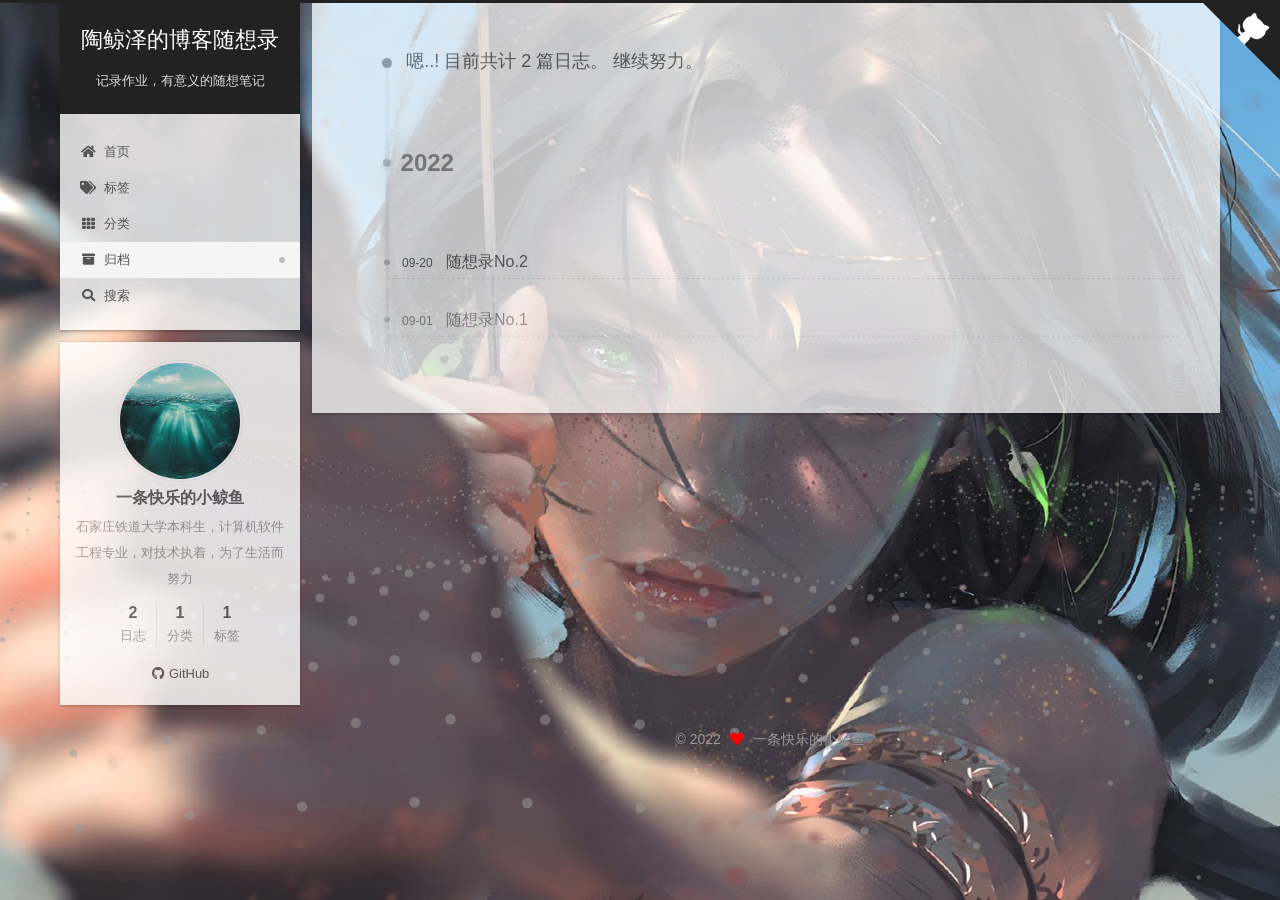
<file: archives/index.html>
<!DOCTYPE html>
<html lang="zh-CN">
<head>
  <meta charset="UTF-8">
<meta name="viewport" content="width=device-width, initial-scale=1, maximum-scale=2">
<meta name="theme-color" content="#222">
<meta name="generator" content="Hexo 6.2.0">
  <link rel="apple-touch-icon" sizes="180x180" href="/images/apple-touch-icon-next.png">
  <link rel="icon" type="image/png" sizes="32x32" href="/images/favicon-32x32-next.png">
  <link rel="icon" type="image/png" sizes="16x16" href="/images/favicon-16x16-next.png">
  <link rel="mask-icon" href="/images/logo.svg" color="#222">

<link rel="stylesheet" href="/css/main.css">


<link rel="stylesheet" href="/lib/font-awesome/css/all.min.css">

<script id="hexo-configurations">
    var NexT = window.NexT || {};
    var CONFIG = {"hostname":"example.com","root":"/","scheme":"Gemini","version":"7.8.0","exturl":false,"sidebar":{"position":"left","display":"post","padding":18,"offset":12,"onmobile":false},"copycode":{"enable":false,"show_result":false,"style":null},"back2top":{"enable":true,"sidebar":false,"scrollpercent":false},"bookmark":{"enable":false,"color":"#222","save":"auto"},"fancybox":false,"mediumzoom":false,"lazyload":false,"pangu":false,"comments":{"style":"tabs","active":null,"storage":true,"lazyload":false,"nav":null},"algolia":{"hits":{"per_page":10},"labels":{"input_placeholder":"Search for Posts","hits_empty":"We didn't find any results for the search: ${query}","hits_stats":"${hits} results found in ${time} ms"}},"localsearch":{"enable":true,"trigger":"auto","top_n_per_article":1,"unescape":false,"preload":false},"motion":{"enable":true,"async":false,"transition":{"post_block":"fadeIn","post_header":"slideDownIn","post_body":"slideDownIn","coll_header":"slideLeftIn","sidebar":"slideUpIn"}},"path":"search.xml"};
  </script>

  <meta name="description" content="石家庄铁道大学本科生，计算机软件工程专业，对技术执着，为了生活而努力">
<meta property="og:type" content="website">
<meta property="og:title" content="陶鲸泽的博客随想录">
<meta property="og:url" content="http://example.com/archives/index.html">
<meta property="og:site_name" content="陶鲸泽的博客随想录">
<meta property="og:description" content="石家庄铁道大学本科生，计算机软件工程专业，对技术执着，为了生活而努力">
<meta property="og:locale" content="zh_CN">
<meta property="article:author" content="一条快乐的小鲸鱼">
<meta property="article:tag" content="鲸泽">
<meta name="twitter:card" content="summary">

<link rel="canonical" href="http://example.com/archives/">


<script id="page-configurations">
  // https://hexo.io/docs/variables.html
  CONFIG.page = {
    sidebar: "",
    isHome : false,
    isPost : false,
    lang   : 'zh-CN'
  };
</script>

  <title>归档 | 陶鲸泽的博客随想录</title>
  






  <noscript>
  <style>
  .use-motion .brand,
  .use-motion .menu-item,
  .sidebar-inner,
  .use-motion .post-block,
  .use-motion .pagination,
  .use-motion .comments,
  .use-motion .post-header,
  .use-motion .post-body,
  .use-motion .collection-header { opacity: initial; }

  .use-motion .site-title,
  .use-motion .site-subtitle {
    opacity: initial;
    top: initial;
  }

  .use-motion .logo-line-before i { left: initial; }
  .use-motion .logo-line-after i { right: initial; }
  </style>
</noscript>

</head>

<body itemscope itemtype="http://schema.org/WebPage">
  <div class="container use-motion">
    <div class="headband"></div>

    <header class="header" itemscope itemtype="http://schema.org/WPHeader">
      <div class="header-inner"><div class="site-brand-container">
  <div class="site-nav-toggle">
    <div class="toggle" aria-label="切换导航栏">
      <span class="toggle-line toggle-line-first"></span>
      <span class="toggle-line toggle-line-middle"></span>
      <span class="toggle-line toggle-line-last"></span>
    </div>
  </div>

  <div class="site-meta">

    <a href="/" class="brand" rel="start">
      <span class="logo-line-before"><i></i></span>
      <h1 class="site-title">陶鲸泽的博客随想录</h1>
      <span class="logo-line-after"><i></i></span>
    </a>
      <p class="site-subtitle" itemprop="description">记录作业，有意义的随想笔记</p>
  </div>

  <div class="site-nav-right">
    <div class="toggle popup-trigger">
        <i class="fa fa-search fa-fw fa-lg"></i>
    </div>
  </div>
</div>




<nav class="site-nav">
  <ul id="menu" class="main-menu menu">
        <li class="menu-item menu-item-home">

    <a href="/" rel="section"><i class="fa fa-home fa-fw"></i>首页</a>

  </li>
        <li class="menu-item menu-item-tags">

    <a href="/tags/" rel="section"><i class="fa fa-tags fa-fw"></i>标签</a>

  </li>
        <li class="menu-item menu-item-categories">

    <a href="/categories/" rel="section"><i class="fa fa-th fa-fw"></i>分类</a>

  </li>
        <li class="menu-item menu-item-archives">

    <a href="/archives/" rel="section"><i class="fa fa-archive fa-fw"></i>归档</a>

  </li>
      <li class="menu-item menu-item-search">
        <a role="button" class="popup-trigger"><i class="fa fa-search fa-fw"></i>搜索
        </a>
      </li>
  </ul>
</nav>



  <div class="search-pop-overlay">
    <div class="popup search-popup">
        <div class="search-header">
  <span class="search-icon">
    <i class="fa fa-search"></i>
  </span>
  <div class="search-input-container">
    <input autocomplete="off" autocapitalize="off"
           placeholder="搜索..." spellcheck="false"
           type="search" class="search-input">
  </div>
  <span class="popup-btn-close">
    <i class="fa fa-times-circle"></i>
  </span>
</div>
<div id="search-result">
  <div id="no-result">
    <i class="fa fa-spinner fa-pulse fa-5x fa-fw"></i>
  </div>
</div>

    </div>
  </div>

</div>
    </header>

    
  <div class="back-to-top">
    <i class="fa fa-arrow-up"></i>
    <span>0%</span>
  </div>

  <a href="https://github.com/xiaojingyuaaa" class="github-corner" title="随我到Github!" aria-label="随我到Github!" rel="noopener" target="_blank"><svg width="80" height="80" viewBox="0 0 250 250" aria-hidden="true"><path d="M0,0 L115,115 L130,115 L142,142 L250,250 L250,0 Z"></path><path d="M128.3,109.0 C113.8,99.7 119.0,89.6 119.0,89.6 C122.0,82.7 120.5,78.6 120.5,78.6 C119.2,72.0 123.4,76.3 123.4,76.3 C127.3,80.9 125.5,87.3 125.5,87.3 C122.9,97.6 130.6,101.9 134.4,103.2" fill="currentColor" style="transform-origin: 130px 106px;" class="octo-arm"></path><path d="M115.0,115.0 C114.9,115.1 118.7,116.5 119.8,115.4 L133.7,101.6 C136.9,99.2 139.9,98.4 142.2,98.6 C133.8,88.0 127.5,74.4 143.8,58.0 C148.5,53.4 154.0,51.2 159.7,51.0 C160.3,49.4 163.2,43.6 171.4,40.1 C171.4,40.1 176.1,42.5 178.8,56.2 C183.1,58.6 187.2,61.8 190.9,65.4 C194.5,69.0 197.7,73.2 200.1,77.6 C213.8,80.2 216.3,84.9 216.3,84.9 C212.7,93.1 206.9,96.0 205.4,96.6 C205.1,102.4 203.0,107.8 198.3,112.5 C181.9,128.9 168.3,122.5 157.7,114.1 C157.9,116.9 156.7,120.9 152.7,124.9 L141.0,136.5 C139.8,137.7 141.6,141.9 141.8,141.8 Z" fill="currentColor" class="octo-body"></path></svg></a>


    <main class="main">
      <div class="main-inner">
        <div class="content-wrap">
          

          <div class="content archive">
            

  
  
  
  <div class="post-block">
    <div class="posts-collapse">
      <div class="collection-title">
        <span class="collection-header">嗯..! 目前共计 2 篇日志。 继续努力。</span>
      </div>

      
    <div class="collection-year">
      <span class="collection-header">2022</span>
    </div>

  <article itemscope itemtype="http://schema.org/Article">
    <header class="post-header">

      <div class="post-meta">
        <time itemprop="dateCreated"
              datetime="2022-09-20T00:00:00+08:00"
              content="2022-09-20">
          09-20
        </time>
      </div>

      <div class="post-title">
          <a class="post-title-link" href="/2022/09/20/New%20Document/" itemprop="url">
            <span itemprop="name">随想录No.2</span>
          </a>
      </div>

    </header>
  </article>

  <article itemscope itemtype="http://schema.org/Article">
    <header class="post-header">

      <div class="post-meta">
        <time itemprop="dateCreated"
              datetime="2022-09-01T16:28:32+08:00"
              content="2022-09-01">
          09-01
        </time>
      </div>

      <div class="post-title">
          <a class="post-title-link" href="/2022/09/01/%E7%AC%AC%E4%B8%80%E6%AC%A1%E5%8D%9A%E5%AE%A2/" itemprop="url">
            <span itemprop="name">随想录No.1</span>
          </a>
      </div>

    </header>
  </article>


    </div>
  </div>
  
  
  

  



          </div>
          

<script>
  window.addEventListener('tabs:register', () => {
    let { activeClass } = CONFIG.comments;
    if (CONFIG.comments.storage) {
      activeClass = localStorage.getItem('comments_active') || activeClass;
    }
    if (activeClass) {
      let activeTab = document.querySelector(`a[href="#comment-${activeClass}"]`);
      if (activeTab) {
        activeTab.click();
      }
    }
  });
  if (CONFIG.comments.storage) {
    window.addEventListener('tabs:click', event => {
      if (!event.target.matches('.tabs-comment .tab-content .tab-pane')) return;
      let commentClass = event.target.classList[1];
      localStorage.setItem('comments_active', commentClass);
    });
  }
</script>

        </div>
          
  
  <div class="toggle sidebar-toggle">
    <span class="toggle-line toggle-line-first"></span>
    <span class="toggle-line toggle-line-middle"></span>
    <span class="toggle-line toggle-line-last"></span>
  </div>

  <aside class="sidebar">
    <div class="sidebar-inner">

      <ul class="sidebar-nav motion-element">
        <li class="sidebar-nav-toc">
          文章目录
        </li>
        <li class="sidebar-nav-overview">
          站点概览
        </li>
      </ul>

      <!--noindex-->
      <div class="post-toc-wrap sidebar-panel">
      </div>
      <!--/noindex-->

      <div class="site-overview-wrap sidebar-panel">
        <div class="site-author motion-element" itemprop="author" itemscope itemtype="http://schema.org/Person">
    <img class="site-author-image" itemprop="image" alt="一条快乐的小鲸鱼"
      src="/images/a.jpeg">
  <p class="site-author-name" itemprop="name">一条快乐的小鲸鱼</p>
  <div class="site-description" itemprop="description">石家庄铁道大学本科生，计算机软件工程专业，对技术执着，为了生活而努力</div>
</div>
<div class="site-state-wrap motion-element">
  <nav class="site-state">
      <div class="site-state-item site-state-posts">
          <a href="/archives/">
        
          <span class="site-state-item-count">2</span>
          <span class="site-state-item-name">日志</span>
        </a>
      </div>
      <div class="site-state-item site-state-categories">
            <a href="/categories/">
          
        <span class="site-state-item-count">1</span>
        <span class="site-state-item-name">分类</span></a>
      </div>
      <div class="site-state-item site-state-tags">
            <a href="/tags/">
          
        <span class="site-state-item-count">1</span>
        <span class="site-state-item-name">标签</span></a>
      </div>
  </nav>
</div>
  <div class="links-of-author motion-element">
      <span class="links-of-author-item">
        <a href="https://github.com/xiaojingyuaaa" title="GitHub → https:&#x2F;&#x2F;github.com&#x2F;xiaojingyuaaa" rel="noopener" target="_blank"><i class="fab fa-github fa-fw"></i>GitHub</a>
      </span>
  </div>



      </div>

    </div>
  </aside>
  <div id="sidebar-dimmer"></div>


      </div>
    </main>

    <footer class="footer">
      <div class="footer-inner">
        

        

<div class="copyright">
  
  &copy; 
  <span itemprop="copyrightYear">2022</span>
  <span class="with-love">
    <i class="fa fa-heart"></i>
  </span>
  <span class="author" itemprop="copyrightHolder">一条快乐的小鲸鱼</span>
</div>

        








      </div>
    </footer>
  </div>

  
  <script src="/lib/anime.min.js"></script>
  <script src="/lib/velocity/velocity.min.js"></script>
  <script src="/lib/velocity/velocity.ui.min.js"></script>

<script src="/js/utils.js"></script>

<script src="/js/motion.js"></script>


<script src="/js/schemes/pisces.js"></script>


<script src="/js/next-boot.js"></script>


  <script defer src="/lib/three/three.min.js"></script>
    <script defer src="/lib/three/three-waves.min.js"></script>


  




  
<script src="/js/local-search.js"></script>













  

  

</body>
</html>
</file>
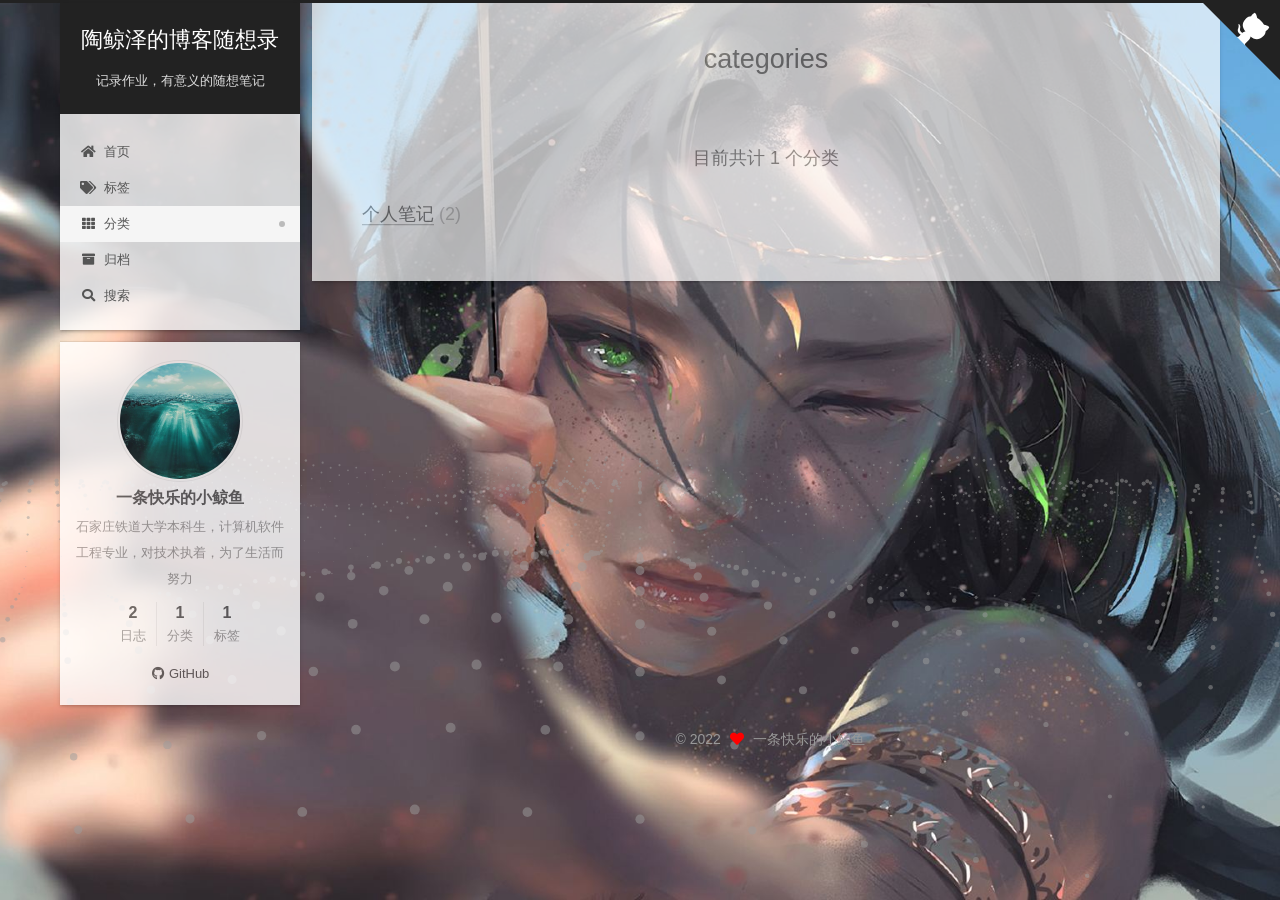
<file: categories/index.html>
<!DOCTYPE html>
<html lang="zh-CN">
<head>
  <meta charset="UTF-8">
<meta name="viewport" content="width=device-width, initial-scale=1, maximum-scale=2">
<meta name="theme-color" content="#222">
<meta name="generator" content="Hexo 6.2.0">
  <link rel="apple-touch-icon" sizes="180x180" href="/images/apple-touch-icon-next.png">
  <link rel="icon" type="image/png" sizes="32x32" href="/images/favicon-32x32-next.png">
  <link rel="icon" type="image/png" sizes="16x16" href="/images/favicon-16x16-next.png">
  <link rel="mask-icon" href="/images/logo.svg" color="#222">

<link rel="stylesheet" href="/css/main.css">


<link rel="stylesheet" href="/lib/font-awesome/css/all.min.css">

<script id="hexo-configurations">
    var NexT = window.NexT || {};
    var CONFIG = {"hostname":"example.com","root":"/","scheme":"Gemini","version":"7.8.0","exturl":false,"sidebar":{"position":"left","display":"post","padding":18,"offset":12,"onmobile":false},"copycode":{"enable":false,"show_result":false,"style":null},"back2top":{"enable":true,"sidebar":false,"scrollpercent":false},"bookmark":{"enable":false,"color":"#222","save":"auto"},"fancybox":false,"mediumzoom":false,"lazyload":false,"pangu":false,"comments":{"style":"tabs","active":null,"storage":true,"lazyload":false,"nav":null},"algolia":{"hits":{"per_page":10},"labels":{"input_placeholder":"Search for Posts","hits_empty":"We didn't find any results for the search: ${query}","hits_stats":"${hits} results found in ${time} ms"}},"localsearch":{"enable":true,"trigger":"auto","top_n_per_article":1,"unescape":false,"preload":false},"motion":{"enable":true,"async":false,"transition":{"post_block":"fadeIn","post_header":"slideDownIn","post_body":"slideDownIn","coll_header":"slideLeftIn","sidebar":"slideUpIn"}},"path":"search.xml"};
  </script>

  <meta name="description" content="石家庄铁道大学本科生，计算机软件工程专业，对技术执着，为了生活而努力">
<meta property="og:type" content="website">
<meta property="og:title" content="categories">
<meta property="og:url" content="http://example.com/categories/index.html">
<meta property="og:site_name" content="陶鲸泽的博客随想录">
<meta property="og:description" content="石家庄铁道大学本科生，计算机软件工程专业，对技术执着，为了生活而努力">
<meta property="og:locale" content="zh_CN">
<meta property="article:published_time" content="2022-09-01T06:35:18.000Z">
<meta property="article:modified_time" content="2022-09-01T13:33:28.137Z">
<meta property="article:author" content="一条快乐的小鲸鱼">
<meta property="article:tag" content="鲸泽">
<meta name="twitter:card" content="summary">

<link rel="canonical" href="http://example.com/categories/">


<script id="page-configurations">
  // https://hexo.io/docs/variables.html
  CONFIG.page = {
    sidebar: "",
    isHome : false,
    isPost : false,
    lang   : 'zh-CN'
  };
</script>

  <title>categories | 陶鲸泽的博客随想录
</title>
  






  <noscript>
  <style>
  .use-motion .brand,
  .use-motion .menu-item,
  .sidebar-inner,
  .use-motion .post-block,
  .use-motion .pagination,
  .use-motion .comments,
  .use-motion .post-header,
  .use-motion .post-body,
  .use-motion .collection-header { opacity: initial; }

  .use-motion .site-title,
  .use-motion .site-subtitle {
    opacity: initial;
    top: initial;
  }

  .use-motion .logo-line-before i { left: initial; }
  .use-motion .logo-line-after i { right: initial; }
  </style>
</noscript>

</head>

<body itemscope itemtype="http://schema.org/WebPage">
  <div class="container use-motion">
    <div class="headband"></div>

    <header class="header" itemscope itemtype="http://schema.org/WPHeader">
      <div class="header-inner"><div class="site-brand-container">
  <div class="site-nav-toggle">
    <div class="toggle" aria-label="切换导航栏">
      <span class="toggle-line toggle-line-first"></span>
      <span class="toggle-line toggle-line-middle"></span>
      <span class="toggle-line toggle-line-last"></span>
    </div>
  </div>

  <div class="site-meta">

    <a href="/" class="brand" rel="start">
      <span class="logo-line-before"><i></i></span>
      <h1 class="site-title">陶鲸泽的博客随想录</h1>
      <span class="logo-line-after"><i></i></span>
    </a>
      <p class="site-subtitle" itemprop="description">记录作业，有意义的随想笔记</p>
  </div>

  <div class="site-nav-right">
    <div class="toggle popup-trigger">
        <i class="fa fa-search fa-fw fa-lg"></i>
    </div>
  </div>
</div>




<nav class="site-nav">
  <ul id="menu" class="main-menu menu">
        <li class="menu-item menu-item-home">

    <a href="/" rel="section"><i class="fa fa-home fa-fw"></i>首页</a>

  </li>
        <li class="menu-item menu-item-tags">

    <a href="/tags/" rel="section"><i class="fa fa-tags fa-fw"></i>标签</a>

  </li>
        <li class="menu-item menu-item-categories">

    <a href="/categories/" rel="section"><i class="fa fa-th fa-fw"></i>分类</a>

  </li>
        <li class="menu-item menu-item-archives">

    <a href="/archives/" rel="section"><i class="fa fa-archive fa-fw"></i>归档</a>

  </li>
      <li class="menu-item menu-item-search">
        <a role="button" class="popup-trigger"><i class="fa fa-search fa-fw"></i>搜索
        </a>
      </li>
  </ul>
</nav>



  <div class="search-pop-overlay">
    <div class="popup search-popup">
        <div class="search-header">
  <span class="search-icon">
    <i class="fa fa-search"></i>
  </span>
  <div class="search-input-container">
    <input autocomplete="off" autocapitalize="off"
           placeholder="搜索..." spellcheck="false"
           type="search" class="search-input">
  </div>
  <span class="popup-btn-close">
    <i class="fa fa-times-circle"></i>
  </span>
</div>
<div id="search-result">
  <div id="no-result">
    <i class="fa fa-spinner fa-pulse fa-5x fa-fw"></i>
  </div>
</div>

    </div>
  </div>

</div>
    </header>

    
  <div class="back-to-top">
    <i class="fa fa-arrow-up"></i>
    <span>0%</span>
  </div>

  <a href="https://github.com/xiaojingyuaaa" class="github-corner" title="随我到Github!" aria-label="随我到Github!" rel="noopener" target="_blank"><svg width="80" height="80" viewBox="0 0 250 250" aria-hidden="true"><path d="M0,0 L115,115 L130,115 L142,142 L250,250 L250,0 Z"></path><path d="M128.3,109.0 C113.8,99.7 119.0,89.6 119.0,89.6 C122.0,82.7 120.5,78.6 120.5,78.6 C119.2,72.0 123.4,76.3 123.4,76.3 C127.3,80.9 125.5,87.3 125.5,87.3 C122.9,97.6 130.6,101.9 134.4,103.2" fill="currentColor" style="transform-origin: 130px 106px;" class="octo-arm"></path><path d="M115.0,115.0 C114.9,115.1 118.7,116.5 119.8,115.4 L133.7,101.6 C136.9,99.2 139.9,98.4 142.2,98.6 C133.8,88.0 127.5,74.4 143.8,58.0 C148.5,53.4 154.0,51.2 159.7,51.0 C160.3,49.4 163.2,43.6 171.4,40.1 C171.4,40.1 176.1,42.5 178.8,56.2 C183.1,58.6 187.2,61.8 190.9,65.4 C194.5,69.0 197.7,73.2 200.1,77.6 C213.8,80.2 216.3,84.9 216.3,84.9 C212.7,93.1 206.9,96.0 205.4,96.6 C205.1,102.4 203.0,107.8 198.3,112.5 C181.9,128.9 168.3,122.5 157.7,114.1 C157.9,116.9 156.7,120.9 152.7,124.9 L141.0,136.5 C139.8,137.7 141.6,141.9 141.8,141.8 Z" fill="currentColor" class="octo-body"></path></svg></a>


    <main class="main">
      <div class="main-inner">
        <div class="content-wrap">
          
  
  

          <div class="content page posts-expand">
            

    
    
    
    <div class="post-block" lang="zh-CN">
      <header class="post-header">

<h1 class="post-title" itemprop="name headline">categories
</h1>

<div class="post-meta">
  

</div>

</header>

      
      
      
      <div class="post-body">
          <div class="category-all-page">
            <div class="category-all-title">
              目前共计 1 个分类
            </div>
            <div class="category-all">
              <ul class="category-list"><li class="category-list-item"><a class="category-list-link" href="/categories/%E4%B8%AA%E4%BA%BA%E7%AC%94%E8%AE%B0/">个人笔记</a><span class="category-list-count">2</span></li></ul>
            </div>
          </div>
        
      </div>
      
      
      
    </div>
    

    
    
    


          </div>
          

<script>
  window.addEventListener('tabs:register', () => {
    let { activeClass } = CONFIG.comments;
    if (CONFIG.comments.storage) {
      activeClass = localStorage.getItem('comments_active') || activeClass;
    }
    if (activeClass) {
      let activeTab = document.querySelector(`a[href="#comment-${activeClass}"]`);
      if (activeTab) {
        activeTab.click();
      }
    }
  });
  if (CONFIG.comments.storage) {
    window.addEventListener('tabs:click', event => {
      if (!event.target.matches('.tabs-comment .tab-content .tab-pane')) return;
      let commentClass = event.target.classList[1];
      localStorage.setItem('comments_active', commentClass);
    });
  }
</script>

        </div>
          
  
  <div class="toggle sidebar-toggle">
    <span class="toggle-line toggle-line-first"></span>
    <span class="toggle-line toggle-line-middle"></span>
    <span class="toggle-line toggle-line-last"></span>
  </div>

  <aside class="sidebar">
    <div class="sidebar-inner">

      <ul class="sidebar-nav motion-element">
        <li class="sidebar-nav-toc">
          文章目录
        </li>
        <li class="sidebar-nav-overview">
          站点概览
        </li>
      </ul>

      <!--noindex-->
      <div class="post-toc-wrap sidebar-panel">
      </div>
      <!--/noindex-->

      <div class="site-overview-wrap sidebar-panel">
        <div class="site-author motion-element" itemprop="author" itemscope itemtype="http://schema.org/Person">
    <img class="site-author-image" itemprop="image" alt="一条快乐的小鲸鱼"
      src="/images/a.jpeg">
  <p class="site-author-name" itemprop="name">一条快乐的小鲸鱼</p>
  <div class="site-description" itemprop="description">石家庄铁道大学本科生，计算机软件工程专业，对技术执着，为了生活而努力</div>
</div>
<div class="site-state-wrap motion-element">
  <nav class="site-state">
      <div class="site-state-item site-state-posts">
          <a href="/archives/">
        
          <span class="site-state-item-count">2</span>
          <span class="site-state-item-name">日志</span>
        </a>
      </div>
      <div class="site-state-item site-state-categories">
            <a href="/categories/">
          
        <span class="site-state-item-count">1</span>
        <span class="site-state-item-name">分类</span></a>
      </div>
      <div class="site-state-item site-state-tags">
            <a href="/tags/">
          
        <span class="site-state-item-count">1</span>
        <span class="site-state-item-name">标签</span></a>
      </div>
  </nav>
</div>
  <div class="links-of-author motion-element">
      <span class="links-of-author-item">
        <a href="https://github.com/xiaojingyuaaa" title="GitHub → https:&#x2F;&#x2F;github.com&#x2F;xiaojingyuaaa" rel="noopener" target="_blank"><i class="fab fa-github fa-fw"></i>GitHub</a>
      </span>
  </div>



      </div>

    </div>
  </aside>
  <div id="sidebar-dimmer"></div>


      </div>
    </main>

    <footer class="footer">
      <div class="footer-inner">
        

        

<div class="copyright">
  
  &copy; 
  <span itemprop="copyrightYear">2022</span>
  <span class="with-love">
    <i class="fa fa-heart"></i>
  </span>
  <span class="author" itemprop="copyrightHolder">一条快乐的小鲸鱼</span>
</div>

        








      </div>
    </footer>
  </div>

  
  <script src="/lib/anime.min.js"></script>
  <script src="/lib/velocity/velocity.min.js"></script>
  <script src="/lib/velocity/velocity.ui.min.js"></script>

<script src="/js/utils.js"></script>

<script src="/js/motion.js"></script>


<script src="/js/schemes/pisces.js"></script>


<script src="/js/next-boot.js"></script>


  <script defer src="/lib/three/three.min.js"></script>
    <script defer src="/lib/three/three-waves.min.js"></script>


  




  
<script src="/js/local-search.js"></script>













  

  

</body>
</html>
</file>
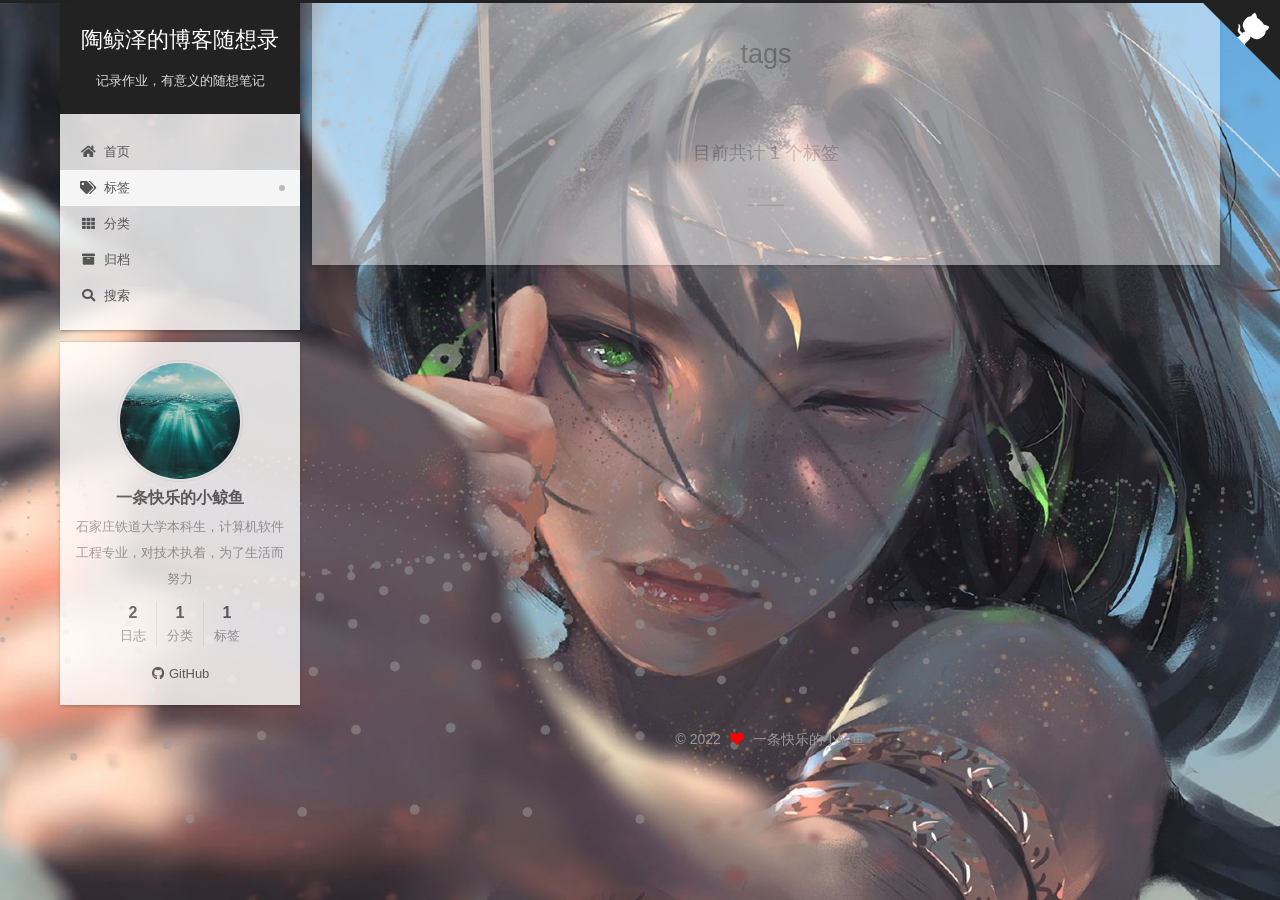
<file: tags/index.html>
<!DOCTYPE html>
<html lang="zh-CN">
<head>
  <meta charset="UTF-8">
<meta name="viewport" content="width=device-width, initial-scale=1, maximum-scale=2">
<meta name="theme-color" content="#222">
<meta name="generator" content="Hexo 6.2.0">
  <link rel="apple-touch-icon" sizes="180x180" href="/images/apple-touch-icon-next.png">
  <link rel="icon" type="image/png" sizes="32x32" href="/images/favicon-32x32-next.png">
  <link rel="icon" type="image/png" sizes="16x16" href="/images/favicon-16x16-next.png">
  <link rel="mask-icon" href="/images/logo.svg" color="#222">

<link rel="stylesheet" href="/css/main.css">


<link rel="stylesheet" href="/lib/font-awesome/css/all.min.css">

<script id="hexo-configurations">
    var NexT = window.NexT || {};
    var CONFIG = {"hostname":"example.com","root":"/","scheme":"Gemini","version":"7.8.0","exturl":false,"sidebar":{"position":"left","display":"post","padding":18,"offset":12,"onmobile":false},"copycode":{"enable":false,"show_result":false,"style":null},"back2top":{"enable":true,"sidebar":false,"scrollpercent":false},"bookmark":{"enable":false,"color":"#222","save":"auto"},"fancybox":false,"mediumzoom":false,"lazyload":false,"pangu":false,"comments":{"style":"tabs","active":null,"storage":true,"lazyload":false,"nav":null},"algolia":{"hits":{"per_page":10},"labels":{"input_placeholder":"Search for Posts","hits_empty":"We didn't find any results for the search: ${query}","hits_stats":"${hits} results found in ${time} ms"}},"localsearch":{"enable":true,"trigger":"auto","top_n_per_article":1,"unescape":false,"preload":false},"motion":{"enable":true,"async":false,"transition":{"post_block":"fadeIn","post_header":"slideDownIn","post_body":"slideDownIn","coll_header":"slideLeftIn","sidebar":"slideUpIn"}},"path":"search.xml"};
  </script>

  <meta name="description" content="石家庄铁道大学本科生，计算机软件工程专业，对技术执着，为了生活而努力">
<meta property="og:type" content="website">
<meta property="og:title" content="tags">
<meta property="og:url" content="http://example.com/tags/index.html">
<meta property="og:site_name" content="陶鲸泽的博客随想录">
<meta property="og:description" content="石家庄铁道大学本科生，计算机软件工程专业，对技术执着，为了生活而努力">
<meta property="og:locale" content="zh_CN">
<meta property="article:published_time" content="2022-09-01T06:34:51.000Z">
<meta property="article:modified_time" content="2022-09-01T13:33:51.293Z">
<meta property="article:author" content="一条快乐的小鲸鱼">
<meta property="article:tag" content="鲸泽">
<meta name="twitter:card" content="summary">

<link rel="canonical" href="http://example.com/tags/">


<script id="page-configurations">
  // https://hexo.io/docs/variables.html
  CONFIG.page = {
    sidebar: "",
    isHome : false,
    isPost : false,
    lang   : 'zh-CN'
  };
</script>

  <title>tags | 陶鲸泽的博客随想录
</title>
  






  <noscript>
  <style>
  .use-motion .brand,
  .use-motion .menu-item,
  .sidebar-inner,
  .use-motion .post-block,
  .use-motion .pagination,
  .use-motion .comments,
  .use-motion .post-header,
  .use-motion .post-body,
  .use-motion .collection-header { opacity: initial; }

  .use-motion .site-title,
  .use-motion .site-subtitle {
    opacity: initial;
    top: initial;
  }

  .use-motion .logo-line-before i { left: initial; }
  .use-motion .logo-line-after i { right: initial; }
  </style>
</noscript>

</head>

<body itemscope itemtype="http://schema.org/WebPage">
  <div class="container use-motion">
    <div class="headband"></div>

    <header class="header" itemscope itemtype="http://schema.org/WPHeader">
      <div class="header-inner"><div class="site-brand-container">
  <div class="site-nav-toggle">
    <div class="toggle" aria-label="切换导航栏">
      <span class="toggle-line toggle-line-first"></span>
      <span class="toggle-line toggle-line-middle"></span>
      <span class="toggle-line toggle-line-last"></span>
    </div>
  </div>

  <div class="site-meta">

    <a href="/" class="brand" rel="start">
      <span class="logo-line-before"><i></i></span>
      <h1 class="site-title">陶鲸泽的博客随想录</h1>
      <span class="logo-line-after"><i></i></span>
    </a>
      <p class="site-subtitle" itemprop="description">记录作业，有意义的随想笔记</p>
  </div>

  <div class="site-nav-right">
    <div class="toggle popup-trigger">
        <i class="fa fa-search fa-fw fa-lg"></i>
    </div>
  </div>
</div>




<nav class="site-nav">
  <ul id="menu" class="main-menu menu">
        <li class="menu-item menu-item-home">

    <a href="/" rel="section"><i class="fa fa-home fa-fw"></i>首页</a>

  </li>
        <li class="menu-item menu-item-tags">

    <a href="/tags/" rel="section"><i class="fa fa-tags fa-fw"></i>标签</a>

  </li>
        <li class="menu-item menu-item-categories">

    <a href="/categories/" rel="section"><i class="fa fa-th fa-fw"></i>分类</a>

  </li>
        <li class="menu-item menu-item-archives">

    <a href="/archives/" rel="section"><i class="fa fa-archive fa-fw"></i>归档</a>

  </li>
      <li class="menu-item menu-item-search">
        <a role="button" class="popup-trigger"><i class="fa fa-search fa-fw"></i>搜索
        </a>
      </li>
  </ul>
</nav>



  <div class="search-pop-overlay">
    <div class="popup search-popup">
        <div class="search-header">
  <span class="search-icon">
    <i class="fa fa-search"></i>
  </span>
  <div class="search-input-container">
    <input autocomplete="off" autocapitalize="off"
           placeholder="搜索..." spellcheck="false"
           type="search" class="search-input">
  </div>
  <span class="popup-btn-close">
    <i class="fa fa-times-circle"></i>
  </span>
</div>
<div id="search-result">
  <div id="no-result">
    <i class="fa fa-spinner fa-pulse fa-5x fa-fw"></i>
  </div>
</div>

    </div>
  </div>

</div>
    </header>

    
  <div class="back-to-top">
    <i class="fa fa-arrow-up"></i>
    <span>0%</span>
  </div>

  <a href="https://github.com/xiaojingyuaaa" class="github-corner" title="随我到Github!" aria-label="随我到Github!" rel="noopener" target="_blank"><svg width="80" height="80" viewBox="0 0 250 250" aria-hidden="true"><path d="M0,0 L115,115 L130,115 L142,142 L250,250 L250,0 Z"></path><path d="M128.3,109.0 C113.8,99.7 119.0,89.6 119.0,89.6 C122.0,82.7 120.5,78.6 120.5,78.6 C119.2,72.0 123.4,76.3 123.4,76.3 C127.3,80.9 125.5,87.3 125.5,87.3 C122.9,97.6 130.6,101.9 134.4,103.2" fill="currentColor" style="transform-origin: 130px 106px;" class="octo-arm"></path><path d="M115.0,115.0 C114.9,115.1 118.7,116.5 119.8,115.4 L133.7,101.6 C136.9,99.2 139.9,98.4 142.2,98.6 C133.8,88.0 127.5,74.4 143.8,58.0 C148.5,53.4 154.0,51.2 159.7,51.0 C160.3,49.4 163.2,43.6 171.4,40.1 C171.4,40.1 176.1,42.5 178.8,56.2 C183.1,58.6 187.2,61.8 190.9,65.4 C194.5,69.0 197.7,73.2 200.1,77.6 C213.8,80.2 216.3,84.9 216.3,84.9 C212.7,93.1 206.9,96.0 205.4,96.6 C205.1,102.4 203.0,107.8 198.3,112.5 C181.9,128.9 168.3,122.5 157.7,114.1 C157.9,116.9 156.7,120.9 152.7,124.9 L141.0,136.5 C139.8,137.7 141.6,141.9 141.8,141.8 Z" fill="currentColor" class="octo-body"></path></svg></a>


    <main class="main">
      <div class="main-inner">
        <div class="content-wrap">
          
  
  

          <div class="content page posts-expand">
            

    
    
    
    <div class="post-block" lang="zh-CN">
      <header class="post-header">

<h1 class="post-title" itemprop="name headline">tags
</h1>

<div class="post-meta">
  

</div>

</header>

      
      
      
      <div class="post-body">
          <div class="tag-cloud">
            <div class="tag-cloud-title">
              目前共计 1 个标签
            </div>
            <div class="tag-cloud-tags">
              <a href="/tags/%E9%9A%8F%E6%83%B3%E5%BD%95/" style="font-size: 12px; color: #ccc">随想录</a>
            </div>
          </div>
        
      </div>
      
      
      
    </div>
    

    
    
    


          </div>
          

<script>
  window.addEventListener('tabs:register', () => {
    let { activeClass } = CONFIG.comments;
    if (CONFIG.comments.storage) {
      activeClass = localStorage.getItem('comments_active') || activeClass;
    }
    if (activeClass) {
      let activeTab = document.querySelector(`a[href="#comment-${activeClass}"]`);
      if (activeTab) {
        activeTab.click();
      }
    }
  });
  if (CONFIG.comments.storage) {
    window.addEventListener('tabs:click', event => {
      if (!event.target.matches('.tabs-comment .tab-content .tab-pane')) return;
      let commentClass = event.target.classList[1];
      localStorage.setItem('comments_active', commentClass);
    });
  }
</script>

        </div>
          
  
  <div class="toggle sidebar-toggle">
    <span class="toggle-line toggle-line-first"></span>
    <span class="toggle-line toggle-line-middle"></span>
    <span class="toggle-line toggle-line-last"></span>
  </div>

  <aside class="sidebar">
    <div class="sidebar-inner">

      <ul class="sidebar-nav motion-element">
        <li class="sidebar-nav-toc">
          文章目录
        </li>
        <li class="sidebar-nav-overview">
          站点概览
        </li>
      </ul>

      <!--noindex-->
      <div class="post-toc-wrap sidebar-panel">
      </div>
      <!--/noindex-->

      <div class="site-overview-wrap sidebar-panel">
        <div class="site-author motion-element" itemprop="author" itemscope itemtype="http://schema.org/Person">
    <img class="site-author-image" itemprop="image" alt="一条快乐的小鲸鱼"
      src="/images/a.jpeg">
  <p class="site-author-name" itemprop="name">一条快乐的小鲸鱼</p>
  <div class="site-description" itemprop="description">石家庄铁道大学本科生，计算机软件工程专业，对技术执着，为了生活而努力</div>
</div>
<div class="site-state-wrap motion-element">
  <nav class="site-state">
      <div class="site-state-item site-state-posts">
          <a href="/archives/">
        
          <span class="site-state-item-count">2</span>
          <span class="site-state-item-name">日志</span>
        </a>
      </div>
      <div class="site-state-item site-state-categories">
            <a href="/categories/">
          
        <span class="site-state-item-count">1</span>
        <span class="site-state-item-name">分类</span></a>
      </div>
      <div class="site-state-item site-state-tags">
            <a href="/tags/">
          
        <span class="site-state-item-count">1</span>
        <span class="site-state-item-name">标签</span></a>
      </div>
  </nav>
</div>
  <div class="links-of-author motion-element">
      <span class="links-of-author-item">
        <a href="https://github.com/xiaojingyuaaa" title="GitHub → https:&#x2F;&#x2F;github.com&#x2F;xiaojingyuaaa" rel="noopener" target="_blank"><i class="fab fa-github fa-fw"></i>GitHub</a>
      </span>
  </div>



      </div>

    </div>
  </aside>
  <div id="sidebar-dimmer"></div>


      </div>
    </main>

    <footer class="footer">
      <div class="footer-inner">
        

        

<div class="copyright">
  
  &copy; 
  <span itemprop="copyrightYear">2022</span>
  <span class="with-love">
    <i class="fa fa-heart"></i>
  </span>
  <span class="author" itemprop="copyrightHolder">一条快乐的小鲸鱼</span>
</div>

        








      </div>
    </footer>
  </div>

  
  <script src="/lib/anime.min.js"></script>
  <script src="/lib/velocity/velocity.min.js"></script>
  <script src="/lib/velocity/velocity.ui.min.js"></script>

<script src="/js/utils.js"></script>

<script src="/js/motion.js"></script>


<script src="/js/schemes/pisces.js"></script>


<script src="/js/next-boot.js"></script>


  <script defer src="/lib/three/three.min.js"></script>
    <script defer src="/lib/three/three-waves.min.js"></script>


  




  
<script src="/js/local-search.js"></script>













  

  

</body>
</html>
</file>
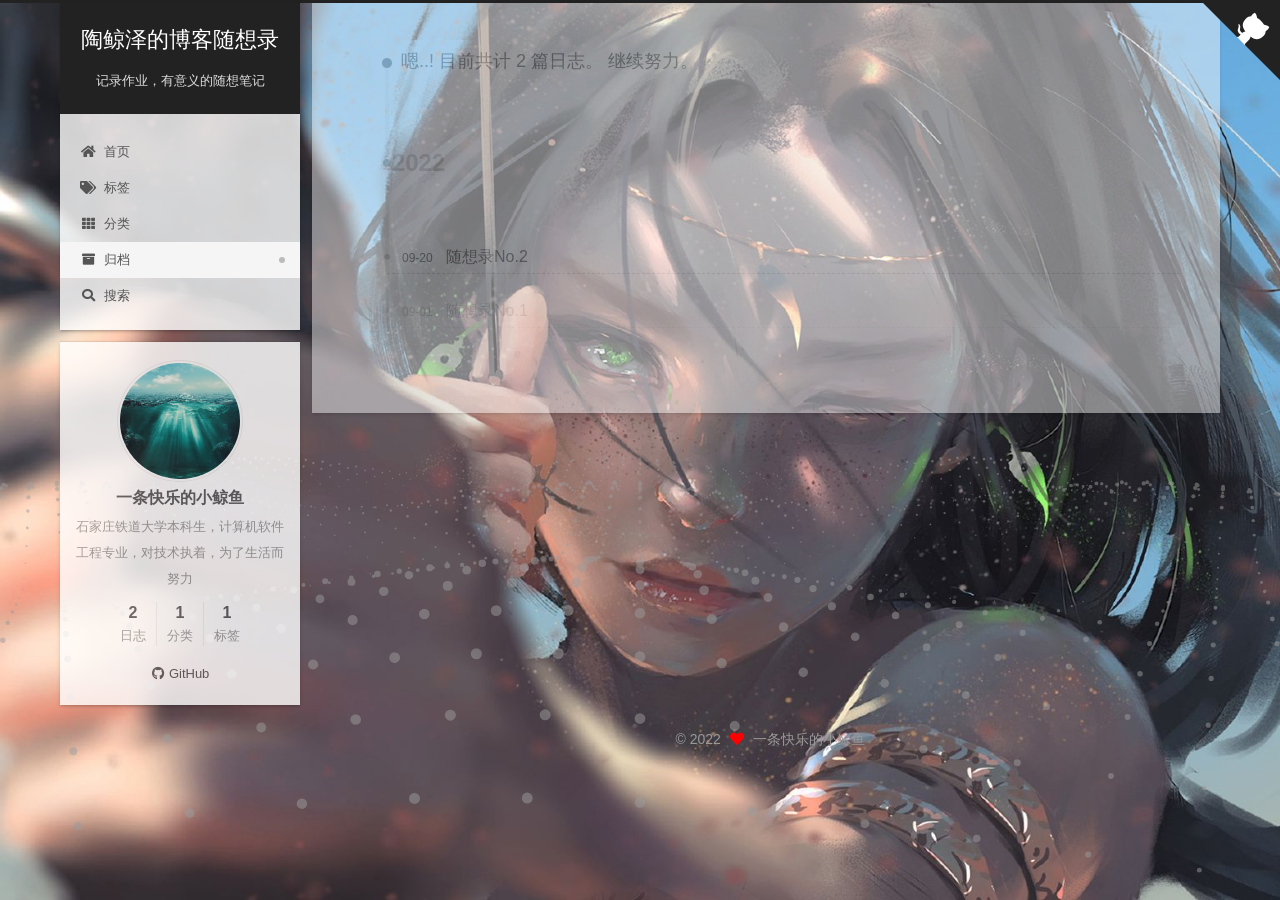
<file: archives/2022/index.html>
<!DOCTYPE html>
<html lang="zh-CN">
<head>
  <meta charset="UTF-8">
<meta name="viewport" content="width=device-width, initial-scale=1, maximum-scale=2">
<meta name="theme-color" content="#222">
<meta name="generator" content="Hexo 6.2.0">
  <link rel="apple-touch-icon" sizes="180x180" href="/images/apple-touch-icon-next.png">
  <link rel="icon" type="image/png" sizes="32x32" href="/images/favicon-32x32-next.png">
  <link rel="icon" type="image/png" sizes="16x16" href="/images/favicon-16x16-next.png">
  <link rel="mask-icon" href="/images/logo.svg" color="#222">

<link rel="stylesheet" href="/css/main.css">


<link rel="stylesheet" href="/lib/font-awesome/css/all.min.css">

<script id="hexo-configurations">
    var NexT = window.NexT || {};
    var CONFIG = {"hostname":"example.com","root":"/","scheme":"Gemini","version":"7.8.0","exturl":false,"sidebar":{"position":"left","display":"post","padding":18,"offset":12,"onmobile":false},"copycode":{"enable":false,"show_result":false,"style":null},"back2top":{"enable":true,"sidebar":false,"scrollpercent":false},"bookmark":{"enable":false,"color":"#222","save":"auto"},"fancybox":false,"mediumzoom":false,"lazyload":false,"pangu":false,"comments":{"style":"tabs","active":null,"storage":true,"lazyload":false,"nav":null},"algolia":{"hits":{"per_page":10},"labels":{"input_placeholder":"Search for Posts","hits_empty":"We didn't find any results for the search: ${query}","hits_stats":"${hits} results found in ${time} ms"}},"localsearch":{"enable":true,"trigger":"auto","top_n_per_article":1,"unescape":false,"preload":false},"motion":{"enable":true,"async":false,"transition":{"post_block":"fadeIn","post_header":"slideDownIn","post_body":"slideDownIn","coll_header":"slideLeftIn","sidebar":"slideUpIn"}},"path":"search.xml"};
  </script>

  <meta name="description" content="石家庄铁道大学本科生，计算机软件工程专业，对技术执着，为了生活而努力">
<meta property="og:type" content="website">
<meta property="og:title" content="陶鲸泽的博客随想录">
<meta property="og:url" content="http://example.com/archives/2022/index.html">
<meta property="og:site_name" content="陶鲸泽的博客随想录">
<meta property="og:description" content="石家庄铁道大学本科生，计算机软件工程专业，对技术执着，为了生活而努力">
<meta property="og:locale" content="zh_CN">
<meta property="article:author" content="一条快乐的小鲸鱼">
<meta property="article:tag" content="鲸泽">
<meta name="twitter:card" content="summary">

<link rel="canonical" href="http://example.com/archives/2022/">


<script id="page-configurations">
  // https://hexo.io/docs/variables.html
  CONFIG.page = {
    sidebar: "",
    isHome : false,
    isPost : false,
    lang   : 'zh-CN'
  };
</script>

  <title>归档 | 陶鲸泽的博客随想录</title>
  






  <noscript>
  <style>
  .use-motion .brand,
  .use-motion .menu-item,
  .sidebar-inner,
  .use-motion .post-block,
  .use-motion .pagination,
  .use-motion .comments,
  .use-motion .post-header,
  .use-motion .post-body,
  .use-motion .collection-header { opacity: initial; }

  .use-motion .site-title,
  .use-motion .site-subtitle {
    opacity: initial;
    top: initial;
  }

  .use-motion .logo-line-before i { left: initial; }
  .use-motion .logo-line-after i { right: initial; }
  </style>
</noscript>

</head>

<body itemscope itemtype="http://schema.org/WebPage">
  <div class="container use-motion">
    <div class="headband"></div>

    <header class="header" itemscope itemtype="http://schema.org/WPHeader">
      <div class="header-inner"><div class="site-brand-container">
  <div class="site-nav-toggle">
    <div class="toggle" aria-label="切换导航栏">
      <span class="toggle-line toggle-line-first"></span>
      <span class="toggle-line toggle-line-middle"></span>
      <span class="toggle-line toggle-line-last"></span>
    </div>
  </div>

  <div class="site-meta">

    <a href="/" class="brand" rel="start">
      <span class="logo-line-before"><i></i></span>
      <h1 class="site-title">陶鲸泽的博客随想录</h1>
      <span class="logo-line-after"><i></i></span>
    </a>
      <p class="site-subtitle" itemprop="description">记录作业，有意义的随想笔记</p>
  </div>

  <div class="site-nav-right">
    <div class="toggle popup-trigger">
        <i class="fa fa-search fa-fw fa-lg"></i>
    </div>
  </div>
</div>




<nav class="site-nav">
  <ul id="menu" class="main-menu menu">
        <li class="menu-item menu-item-home">

    <a href="/" rel="section"><i class="fa fa-home fa-fw"></i>首页</a>

  </li>
        <li class="menu-item menu-item-tags">

    <a href="/tags/" rel="section"><i class="fa fa-tags fa-fw"></i>标签</a>

  </li>
        <li class="menu-item menu-item-categories">

    <a href="/categories/" rel="section"><i class="fa fa-th fa-fw"></i>分类</a>

  </li>
        <li class="menu-item menu-item-archives">

    <a href="/archives/" rel="section"><i class="fa fa-archive fa-fw"></i>归档</a>

  </li>
      <li class="menu-item menu-item-search">
        <a role="button" class="popup-trigger"><i class="fa fa-search fa-fw"></i>搜索
        </a>
      </li>
  </ul>
</nav>



  <div class="search-pop-overlay">
    <div class="popup search-popup">
        <div class="search-header">
  <span class="search-icon">
    <i class="fa fa-search"></i>
  </span>
  <div class="search-input-container">
    <input autocomplete="off" autocapitalize="off"
           placeholder="搜索..." spellcheck="false"
           type="search" class="search-input">
  </div>
  <span class="popup-btn-close">
    <i class="fa fa-times-circle"></i>
  </span>
</div>
<div id="search-result">
  <div id="no-result">
    <i class="fa fa-spinner fa-pulse fa-5x fa-fw"></i>
  </div>
</div>

    </div>
  </div>

</div>
    </header>

    
  <div class="back-to-top">
    <i class="fa fa-arrow-up"></i>
    <span>0%</span>
  </div>

  <a href="https://github.com/xiaojingyuaaa" class="github-corner" title="随我到Github!" aria-label="随我到Github!" rel="noopener" target="_blank"><svg width="80" height="80" viewBox="0 0 250 250" aria-hidden="true"><path d="M0,0 L115,115 L130,115 L142,142 L250,250 L250,0 Z"></path><path d="M128.3,109.0 C113.8,99.7 119.0,89.6 119.0,89.6 C122.0,82.7 120.5,78.6 120.5,78.6 C119.2,72.0 123.4,76.3 123.4,76.3 C127.3,80.9 125.5,87.3 125.5,87.3 C122.9,97.6 130.6,101.9 134.4,103.2" fill="currentColor" style="transform-origin: 130px 106px;" class="octo-arm"></path><path d="M115.0,115.0 C114.9,115.1 118.7,116.5 119.8,115.4 L133.7,101.6 C136.9,99.2 139.9,98.4 142.2,98.6 C133.8,88.0 127.5,74.4 143.8,58.0 C148.5,53.4 154.0,51.2 159.7,51.0 C160.3,49.4 163.2,43.6 171.4,40.1 C171.4,40.1 176.1,42.5 178.8,56.2 C183.1,58.6 187.2,61.8 190.9,65.4 C194.5,69.0 197.7,73.2 200.1,77.6 C213.8,80.2 216.3,84.9 216.3,84.9 C212.7,93.1 206.9,96.0 205.4,96.6 C205.1,102.4 203.0,107.8 198.3,112.5 C181.9,128.9 168.3,122.5 157.7,114.1 C157.9,116.9 156.7,120.9 152.7,124.9 L141.0,136.5 C139.8,137.7 141.6,141.9 141.8,141.8 Z" fill="currentColor" class="octo-body"></path></svg></a>


    <main class="main">
      <div class="main-inner">
        <div class="content-wrap">
          

          <div class="content archive">
            

  
  
  
  <div class="post-block">
    <div class="posts-collapse">
      <div class="collection-title">
        <span class="collection-header">嗯..! 目前共计 2 篇日志。 继续努力。</span>
      </div>

      
    <div class="collection-year">
      <span class="collection-header">2022</span>
    </div>

  <article itemscope itemtype="http://schema.org/Article">
    <header class="post-header">

      <div class="post-meta">
        <time itemprop="dateCreated"
              datetime="2022-09-20T00:00:00+08:00"
              content="2022-09-20">
          09-20
        </time>
      </div>

      <div class="post-title">
          <a class="post-title-link" href="/2022/09/20/New%20Document/" itemprop="url">
            <span itemprop="name">随想录No.2</span>
          </a>
      </div>

    </header>
  </article>

  <article itemscope itemtype="http://schema.org/Article">
    <header class="post-header">

      <div class="post-meta">
        <time itemprop="dateCreated"
              datetime="2022-09-01T16:28:32+08:00"
              content="2022-09-01">
          09-01
        </time>
      </div>

      <div class="post-title">
          <a class="post-title-link" href="/2022/09/01/%E7%AC%AC%E4%B8%80%E6%AC%A1%E5%8D%9A%E5%AE%A2/" itemprop="url">
            <span itemprop="name">随想录No.1</span>
          </a>
      </div>

    </header>
  </article>


    </div>
  </div>
  
  
  

  



          </div>
          

<script>
  window.addEventListener('tabs:register', () => {
    let { activeClass } = CONFIG.comments;
    if (CONFIG.comments.storage) {
      activeClass = localStorage.getItem('comments_active') || activeClass;
    }
    if (activeClass) {
      let activeTab = document.querySelector(`a[href="#comment-${activeClass}"]`);
      if (activeTab) {
        activeTab.click();
      }
    }
  });
  if (CONFIG.comments.storage) {
    window.addEventListener('tabs:click', event => {
      if (!event.target.matches('.tabs-comment .tab-content .tab-pane')) return;
      let commentClass = event.target.classList[1];
      localStorage.setItem('comments_active', commentClass);
    });
  }
</script>

        </div>
          
  
  <div class="toggle sidebar-toggle">
    <span class="toggle-line toggle-line-first"></span>
    <span class="toggle-line toggle-line-middle"></span>
    <span class="toggle-line toggle-line-last"></span>
  </div>

  <aside class="sidebar">
    <div class="sidebar-inner">

      <ul class="sidebar-nav motion-element">
        <li class="sidebar-nav-toc">
          文章目录
        </li>
        <li class="sidebar-nav-overview">
          站点概览
        </li>
      </ul>

      <!--noindex-->
      <div class="post-toc-wrap sidebar-panel">
      </div>
      <!--/noindex-->

      <div class="site-overview-wrap sidebar-panel">
        <div class="site-author motion-element" itemprop="author" itemscope itemtype="http://schema.org/Person">
    <img class="site-author-image" itemprop="image" alt="一条快乐的小鲸鱼"
      src="/images/a.jpeg">
  <p class="site-author-name" itemprop="name">一条快乐的小鲸鱼</p>
  <div class="site-description" itemprop="description">石家庄铁道大学本科生，计算机软件工程专业，对技术执着，为了生活而努力</div>
</div>
<div class="site-state-wrap motion-element">
  <nav class="site-state">
      <div class="site-state-item site-state-posts">
          <a href="/archives/">
        
          <span class="site-state-item-count">2</span>
          <span class="site-state-item-name">日志</span>
        </a>
      </div>
      <div class="site-state-item site-state-categories">
            <a href="/categories/">
          
        <span class="site-state-item-count">1</span>
        <span class="site-state-item-name">分类</span></a>
      </div>
      <div class="site-state-item site-state-tags">
            <a href="/tags/">
          
        <span class="site-state-item-count">1</span>
        <span class="site-state-item-name">标签</span></a>
      </div>
  </nav>
</div>
  <div class="links-of-author motion-element">
      <span class="links-of-author-item">
        <a href="https://github.com/xiaojingyuaaa" title="GitHub → https:&#x2F;&#x2F;github.com&#x2F;xiaojingyuaaa" rel="noopener" target="_blank"><i class="fab fa-github fa-fw"></i>GitHub</a>
      </span>
  </div>



      </div>

    </div>
  </aside>
  <div id="sidebar-dimmer"></div>


      </div>
    </main>

    <footer class="footer">
      <div class="footer-inner">
        

        

<div class="copyright">
  
  &copy; 
  <span itemprop="copyrightYear">2022</span>
  <span class="with-love">
    <i class="fa fa-heart"></i>
  </span>
  <span class="author" itemprop="copyrightHolder">一条快乐的小鲸鱼</span>
</div>

        








      </div>
    </footer>
  </div>

  
  <script src="/lib/anime.min.js"></script>
  <script src="/lib/velocity/velocity.min.js"></script>
  <script src="/lib/velocity/velocity.ui.min.js"></script>

<script src="/js/utils.js"></script>

<script src="/js/motion.js"></script>


<script src="/js/schemes/pisces.js"></script>


<script src="/js/next-boot.js"></script>


  <script defer src="/lib/three/three.min.js"></script>
    <script defer src="/lib/three/three-waves.min.js"></script>


  




  
<script src="/js/local-search.js"></script>













  

  

</body>
</html>
</file>
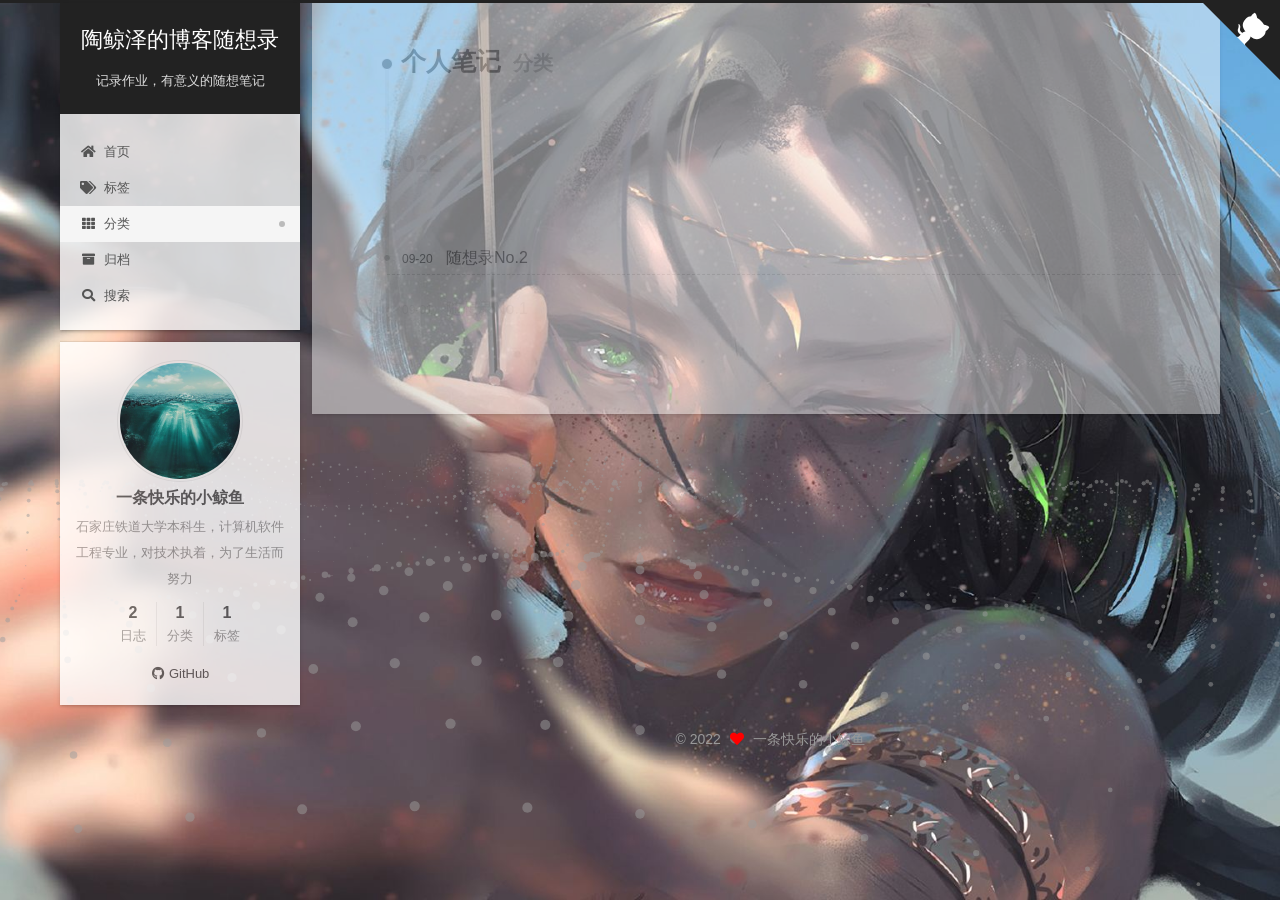
<file: categories/个人笔记/index.html>
<!DOCTYPE html>
<html lang="zh-CN">
<head>
  <meta charset="UTF-8">
<meta name="viewport" content="width=device-width, initial-scale=1, maximum-scale=2">
<meta name="theme-color" content="#222">
<meta name="generator" content="Hexo 6.2.0">
  <link rel="apple-touch-icon" sizes="180x180" href="/images/apple-touch-icon-next.png">
  <link rel="icon" type="image/png" sizes="32x32" href="/images/favicon-32x32-next.png">
  <link rel="icon" type="image/png" sizes="16x16" href="/images/favicon-16x16-next.png">
  <link rel="mask-icon" href="/images/logo.svg" color="#222">

<link rel="stylesheet" href="/css/main.css">


<link rel="stylesheet" href="/lib/font-awesome/css/all.min.css">

<script id="hexo-configurations">
    var NexT = window.NexT || {};
    var CONFIG = {"hostname":"example.com","root":"/","scheme":"Gemini","version":"7.8.0","exturl":false,"sidebar":{"position":"left","display":"post","padding":18,"offset":12,"onmobile":false},"copycode":{"enable":false,"show_result":false,"style":null},"back2top":{"enable":true,"sidebar":false,"scrollpercent":false},"bookmark":{"enable":false,"color":"#222","save":"auto"},"fancybox":false,"mediumzoom":false,"lazyload":false,"pangu":false,"comments":{"style":"tabs","active":null,"storage":true,"lazyload":false,"nav":null},"algolia":{"hits":{"per_page":10},"labels":{"input_placeholder":"Search for Posts","hits_empty":"We didn't find any results for the search: ${query}","hits_stats":"${hits} results found in ${time} ms"}},"localsearch":{"enable":true,"trigger":"auto","top_n_per_article":1,"unescape":false,"preload":false},"motion":{"enable":true,"async":false,"transition":{"post_block":"fadeIn","post_header":"slideDownIn","post_body":"slideDownIn","coll_header":"slideLeftIn","sidebar":"slideUpIn"}},"path":"search.xml"};
  </script>

  <meta name="description" content="石家庄铁道大学本科生，计算机软件工程专业，对技术执着，为了生活而努力">
<meta property="og:type" content="website">
<meta property="og:title" content="陶鲸泽的博客随想录">
<meta property="og:url" content="http://example.com/categories/%E4%B8%AA%E4%BA%BA%E7%AC%94%E8%AE%B0/index.html">
<meta property="og:site_name" content="陶鲸泽的博客随想录">
<meta property="og:description" content="石家庄铁道大学本科生，计算机软件工程专业，对技术执着，为了生活而努力">
<meta property="og:locale" content="zh_CN">
<meta property="article:author" content="一条快乐的小鲸鱼">
<meta property="article:tag" content="鲸泽">
<meta name="twitter:card" content="summary">

<link rel="canonical" href="http://example.com/categories/%E4%B8%AA%E4%BA%BA%E7%AC%94%E8%AE%B0/">


<script id="page-configurations">
  // https://hexo.io/docs/variables.html
  CONFIG.page = {
    sidebar: "",
    isHome : false,
    isPost : false,
    lang   : 'zh-CN'
  };
</script>

  <title>分类: 个人笔记 | 陶鲸泽的博客随想录</title>
  






  <noscript>
  <style>
  .use-motion .brand,
  .use-motion .menu-item,
  .sidebar-inner,
  .use-motion .post-block,
  .use-motion .pagination,
  .use-motion .comments,
  .use-motion .post-header,
  .use-motion .post-body,
  .use-motion .collection-header { opacity: initial; }

  .use-motion .site-title,
  .use-motion .site-subtitle {
    opacity: initial;
    top: initial;
  }

  .use-motion .logo-line-before i { left: initial; }
  .use-motion .logo-line-after i { right: initial; }
  </style>
</noscript>

</head>

<body itemscope itemtype="http://schema.org/WebPage">
  <div class="container use-motion">
    <div class="headband"></div>

    <header class="header" itemscope itemtype="http://schema.org/WPHeader">
      <div class="header-inner"><div class="site-brand-container">
  <div class="site-nav-toggle">
    <div class="toggle" aria-label="切换导航栏">
      <span class="toggle-line toggle-line-first"></span>
      <span class="toggle-line toggle-line-middle"></span>
      <span class="toggle-line toggle-line-last"></span>
    </div>
  </div>

  <div class="site-meta">

    <a href="/" class="brand" rel="start">
      <span class="logo-line-before"><i></i></span>
      <h1 class="site-title">陶鲸泽的博客随想录</h1>
      <span class="logo-line-after"><i></i></span>
    </a>
      <p class="site-subtitle" itemprop="description">记录作业，有意义的随想笔记</p>
  </div>

  <div class="site-nav-right">
    <div class="toggle popup-trigger">
        <i class="fa fa-search fa-fw fa-lg"></i>
    </div>
  </div>
</div>




<nav class="site-nav">
  <ul id="menu" class="main-menu menu">
        <li class="menu-item menu-item-home">

    <a href="/" rel="section"><i class="fa fa-home fa-fw"></i>首页</a>

  </li>
        <li class="menu-item menu-item-tags">

    <a href="/tags/" rel="section"><i class="fa fa-tags fa-fw"></i>标签</a>

  </li>
        <li class="menu-item menu-item-categories">

    <a href="/categories/" rel="section"><i class="fa fa-th fa-fw"></i>分类</a>

  </li>
        <li class="menu-item menu-item-archives">

    <a href="/archives/" rel="section"><i class="fa fa-archive fa-fw"></i>归档</a>

  </li>
      <li class="menu-item menu-item-search">
        <a role="button" class="popup-trigger"><i class="fa fa-search fa-fw"></i>搜索
        </a>
      </li>
  </ul>
</nav>



  <div class="search-pop-overlay">
    <div class="popup search-popup">
        <div class="search-header">
  <span class="search-icon">
    <i class="fa fa-search"></i>
  </span>
  <div class="search-input-container">
    <input autocomplete="off" autocapitalize="off"
           placeholder="搜索..." spellcheck="false"
           type="search" class="search-input">
  </div>
  <span class="popup-btn-close">
    <i class="fa fa-times-circle"></i>
  </span>
</div>
<div id="search-result">
  <div id="no-result">
    <i class="fa fa-spinner fa-pulse fa-5x fa-fw"></i>
  </div>
</div>

    </div>
  </div>

</div>
    </header>

    
  <div class="back-to-top">
    <i class="fa fa-arrow-up"></i>
    <span>0%</span>
  </div>

  <a href="https://github.com/xiaojingyuaaa" class="github-corner" title="随我到Github!" aria-label="随我到Github!" rel="noopener" target="_blank"><svg width="80" height="80" viewBox="0 0 250 250" aria-hidden="true"><path d="M0,0 L115,115 L130,115 L142,142 L250,250 L250,0 Z"></path><path d="M128.3,109.0 C113.8,99.7 119.0,89.6 119.0,89.6 C122.0,82.7 120.5,78.6 120.5,78.6 C119.2,72.0 123.4,76.3 123.4,76.3 C127.3,80.9 125.5,87.3 125.5,87.3 C122.9,97.6 130.6,101.9 134.4,103.2" fill="currentColor" style="transform-origin: 130px 106px;" class="octo-arm"></path><path d="M115.0,115.0 C114.9,115.1 118.7,116.5 119.8,115.4 L133.7,101.6 C136.9,99.2 139.9,98.4 142.2,98.6 C133.8,88.0 127.5,74.4 143.8,58.0 C148.5,53.4 154.0,51.2 159.7,51.0 C160.3,49.4 163.2,43.6 171.4,40.1 C171.4,40.1 176.1,42.5 178.8,56.2 C183.1,58.6 187.2,61.8 190.9,65.4 C194.5,69.0 197.7,73.2 200.1,77.6 C213.8,80.2 216.3,84.9 216.3,84.9 C212.7,93.1 206.9,96.0 205.4,96.6 C205.1,102.4 203.0,107.8 198.3,112.5 C181.9,128.9 168.3,122.5 157.7,114.1 C157.9,116.9 156.7,120.9 152.7,124.9 L141.0,136.5 C139.8,137.7 141.6,141.9 141.8,141.8 Z" fill="currentColor" class="octo-body"></path></svg></a>


    <main class="main">
      <div class="main-inner">
        <div class="content-wrap">
          

          <div class="content category">
            

  
  
  
  <div class="post-block">
    <div class="posts-collapse">
      <div class="collection-title">
        <h2 class="collection-header">个人笔记
          <small>分类</small>
        </h2>
      </div>

      
    <div class="collection-year">
      <span class="collection-header">2022</span>
    </div>

  <article itemscope itemtype="http://schema.org/Article">
    <header class="post-header">

      <div class="post-meta">
        <time itemprop="dateCreated"
              datetime="2022-09-20T00:00:00+08:00"
              content="2022-09-20">
          09-20
        </time>
      </div>

      <div class="post-title">
          <a class="post-title-link" href="/2022/09/20/New%20Document/" itemprop="url">
            <span itemprop="name">随想录No.2</span>
          </a>
      </div>

    </header>
  </article>

  <article itemscope itemtype="http://schema.org/Article">
    <header class="post-header">

      <div class="post-meta">
        <time itemprop="dateCreated"
              datetime="2022-09-01T16:28:32+08:00"
              content="2022-09-01">
          09-01
        </time>
      </div>

      <div class="post-title">
          <a class="post-title-link" href="/2022/09/01/%E7%AC%AC%E4%B8%80%E6%AC%A1%E5%8D%9A%E5%AE%A2/" itemprop="url">
            <span itemprop="name">随想录No.1</span>
          </a>
      </div>

    </header>
  </article>

    </div>
  </div>
  
  
  

  



          </div>
          

<script>
  window.addEventListener('tabs:register', () => {
    let { activeClass } = CONFIG.comments;
    if (CONFIG.comments.storage) {
      activeClass = localStorage.getItem('comments_active') || activeClass;
    }
    if (activeClass) {
      let activeTab = document.querySelector(`a[href="#comment-${activeClass}"]`);
      if (activeTab) {
        activeTab.click();
      }
    }
  });
  if (CONFIG.comments.storage) {
    window.addEventListener('tabs:click', event => {
      if (!event.target.matches('.tabs-comment .tab-content .tab-pane')) return;
      let commentClass = event.target.classList[1];
      localStorage.setItem('comments_active', commentClass);
    });
  }
</script>

        </div>
          
  
  <div class="toggle sidebar-toggle">
    <span class="toggle-line toggle-line-first"></span>
    <span class="toggle-line toggle-line-middle"></span>
    <span class="toggle-line toggle-line-last"></span>
  </div>

  <aside class="sidebar">
    <div class="sidebar-inner">

      <ul class="sidebar-nav motion-element">
        <li class="sidebar-nav-toc">
          文章目录
        </li>
        <li class="sidebar-nav-overview">
          站点概览
        </li>
      </ul>

      <!--noindex-->
      <div class="post-toc-wrap sidebar-panel">
      </div>
      <!--/noindex-->

      <div class="site-overview-wrap sidebar-panel">
        <div class="site-author motion-element" itemprop="author" itemscope itemtype="http://schema.org/Person">
    <img class="site-author-image" itemprop="image" alt="一条快乐的小鲸鱼"
      src="/images/a.jpeg">
  <p class="site-author-name" itemprop="name">一条快乐的小鲸鱼</p>
  <div class="site-description" itemprop="description">石家庄铁道大学本科生，计算机软件工程专业，对技术执着，为了生活而努力</div>
</div>
<div class="site-state-wrap motion-element">
  <nav class="site-state">
      <div class="site-state-item site-state-posts">
          <a href="/archives/">
        
          <span class="site-state-item-count">2</span>
          <span class="site-state-item-name">日志</span>
        </a>
      </div>
      <div class="site-state-item site-state-categories">
            <a href="/categories/">
          
        <span class="site-state-item-count">1</span>
        <span class="site-state-item-name">分类</span></a>
      </div>
      <div class="site-state-item site-state-tags">
            <a href="/tags/">
          
        <span class="site-state-item-count">1</span>
        <span class="site-state-item-name">标签</span></a>
      </div>
  </nav>
</div>
  <div class="links-of-author motion-element">
      <span class="links-of-author-item">
        <a href="https://github.com/xiaojingyuaaa" title="GitHub → https:&#x2F;&#x2F;github.com&#x2F;xiaojingyuaaa" rel="noopener" target="_blank"><i class="fab fa-github fa-fw"></i>GitHub</a>
      </span>
  </div>



      </div>

    </div>
  </aside>
  <div id="sidebar-dimmer"></div>


      </div>
    </main>

    <footer class="footer">
      <div class="footer-inner">
        

        

<div class="copyright">
  
  &copy; 
  <span itemprop="copyrightYear">2022</span>
  <span class="with-love">
    <i class="fa fa-heart"></i>
  </span>
  <span class="author" itemprop="copyrightHolder">一条快乐的小鲸鱼</span>
</div>

        








      </div>
    </footer>
  </div>

  
  <script src="/lib/anime.min.js"></script>
  <script src="/lib/velocity/velocity.min.js"></script>
  <script src="/lib/velocity/velocity.ui.min.js"></script>

<script src="/js/utils.js"></script>

<script src="/js/motion.js"></script>


<script src="/js/schemes/pisces.js"></script>


<script src="/js/next-boot.js"></script>


  <script defer src="/lib/three/three.min.js"></script>
    <script defer src="/lib/three/three-waves.min.js"></script>


  




  
<script src="/js/local-search.js"></script>













  

  

</body>
</html>
</file>
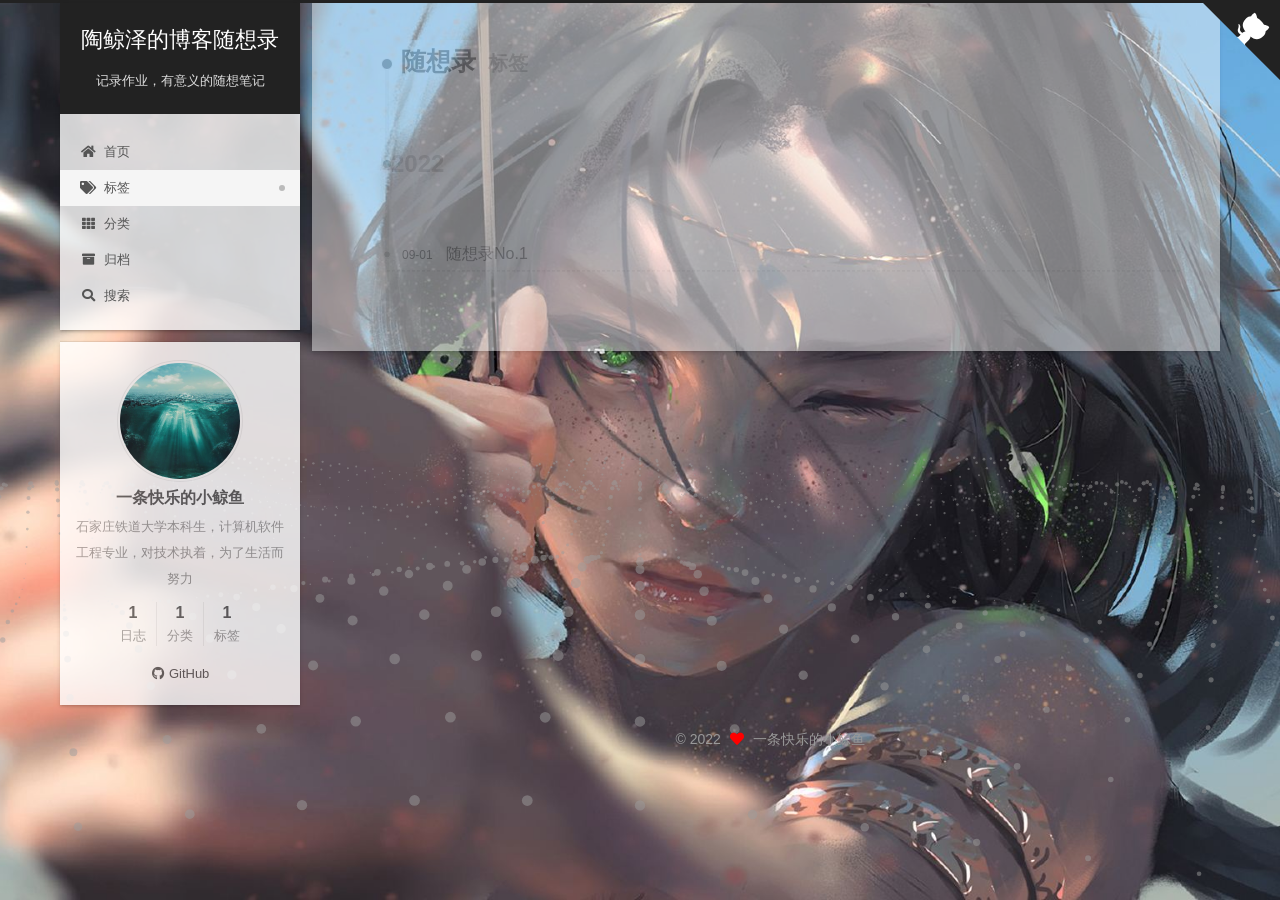
<file: tags/随想录/index.html>
<!DOCTYPE html>
<html lang="zh-CN">
<head>
  <meta charset="UTF-8">
<meta name="viewport" content="width=device-width, initial-scale=1, maximum-scale=2">
<meta name="theme-color" content="#222">
<meta name="generator" content="Hexo 6.2.0">
  <link rel="apple-touch-icon" sizes="180x180" href="/images/apple-touch-icon-next.png">
  <link rel="icon" type="image/png" sizes="32x32" href="/images/favicon-32x32-next.png">
  <link rel="icon" type="image/png" sizes="16x16" href="/images/favicon-16x16-next.png">
  <link rel="mask-icon" href="/images/logo.svg" color="#222">

<link rel="stylesheet" href="/css/main.css">


<link rel="stylesheet" href="/lib/font-awesome/css/all.min.css">

<script id="hexo-configurations">
    var NexT = window.NexT || {};
    var CONFIG = {"hostname":"example.com","root":"/","scheme":"Gemini","version":"7.8.0","exturl":false,"sidebar":{"position":"left","display":"post","padding":18,"offset":12,"onmobile":false},"copycode":{"enable":false,"show_result":false,"style":null},"back2top":{"enable":true,"sidebar":false,"scrollpercent":false},"bookmark":{"enable":false,"color":"#222","save":"auto"},"fancybox":false,"mediumzoom":false,"lazyload":false,"pangu":false,"comments":{"style":"tabs","active":null,"storage":true,"lazyload":false,"nav":null},"algolia":{"hits":{"per_page":10},"labels":{"input_placeholder":"Search for Posts","hits_empty":"We didn't find any results for the search: ${query}","hits_stats":"${hits} results found in ${time} ms"}},"localsearch":{"enable":true,"trigger":"auto","top_n_per_article":1,"unescape":false,"preload":false},"motion":{"enable":true,"async":false,"transition":{"post_block":"fadeIn","post_header":"slideDownIn","post_body":"slideDownIn","coll_header":"slideLeftIn","sidebar":"slideUpIn"}},"path":"search.xml"};
  </script>

  <meta name="description" content="石家庄铁道大学本科生，计算机软件工程专业，对技术执着，为了生活而努力">
<meta property="og:type" content="website">
<meta property="og:title" content="陶鲸泽的博客随想录">
<meta property="og:url" content="http://example.com/tags/%E9%9A%8F%E6%83%B3%E5%BD%95/index.html">
<meta property="og:site_name" content="陶鲸泽的博客随想录">
<meta property="og:description" content="石家庄铁道大学本科生，计算机软件工程专业，对技术执着，为了生活而努力">
<meta property="og:locale" content="zh_CN">
<meta property="article:author" content="一条快乐的小鲸鱼">
<meta property="article:tag" content="鲸泽">
<meta name="twitter:card" content="summary">

<link rel="canonical" href="http://example.com/tags/%E9%9A%8F%E6%83%B3%E5%BD%95/">


<script id="page-configurations">
  // https://hexo.io/docs/variables.html
  CONFIG.page = {
    sidebar: "",
    isHome : false,
    isPost : false,
    lang   : 'zh-CN'
  };
</script>

  <title>标签: 随想录 | 陶鲸泽的博客随想录</title>
  






  <noscript>
  <style>
  .use-motion .brand,
  .use-motion .menu-item,
  .sidebar-inner,
  .use-motion .post-block,
  .use-motion .pagination,
  .use-motion .comments,
  .use-motion .post-header,
  .use-motion .post-body,
  .use-motion .collection-header { opacity: initial; }

  .use-motion .site-title,
  .use-motion .site-subtitle {
    opacity: initial;
    top: initial;
  }

  .use-motion .logo-line-before i { left: initial; }
  .use-motion .logo-line-after i { right: initial; }
  </style>
</noscript>

</head>

<body itemscope itemtype="http://schema.org/WebPage">
  <div class="container use-motion">
    <div class="headband"></div>

    <header class="header" itemscope itemtype="http://schema.org/WPHeader">
      <div class="header-inner"><div class="site-brand-container">
  <div class="site-nav-toggle">
    <div class="toggle" aria-label="切换导航栏">
      <span class="toggle-line toggle-line-first"></span>
      <span class="toggle-line toggle-line-middle"></span>
      <span class="toggle-line toggle-line-last"></span>
    </div>
  </div>

  <div class="site-meta">

    <a href="/" class="brand" rel="start">
      <span class="logo-line-before"><i></i></span>
      <h1 class="site-title">陶鲸泽的博客随想录</h1>
      <span class="logo-line-after"><i></i></span>
    </a>
      <p class="site-subtitle" itemprop="description">记录作业，有意义的随想笔记</p>
  </div>

  <div class="site-nav-right">
    <div class="toggle popup-trigger">
        <i class="fa fa-search fa-fw fa-lg"></i>
    </div>
  </div>
</div>




<nav class="site-nav">
  <ul id="menu" class="main-menu menu">
        <li class="menu-item menu-item-home">

    <a href="/" rel="section"><i class="fa fa-home fa-fw"></i>首页</a>

  </li>
        <li class="menu-item menu-item-tags">

    <a href="/tags/" rel="section"><i class="fa fa-tags fa-fw"></i>标签</a>

  </li>
        <li class="menu-item menu-item-categories">

    <a href="/categories/" rel="section"><i class="fa fa-th fa-fw"></i>分类</a>

  </li>
        <li class="menu-item menu-item-archives">

    <a href="/archives/" rel="section"><i class="fa fa-archive fa-fw"></i>归档</a>

  </li>
      <li class="menu-item menu-item-search">
        <a role="button" class="popup-trigger"><i class="fa fa-search fa-fw"></i>搜索
        </a>
      </li>
  </ul>
</nav>



  <div class="search-pop-overlay">
    <div class="popup search-popup">
        <div class="search-header">
  <span class="search-icon">
    <i class="fa fa-search"></i>
  </span>
  <div class="search-input-container">
    <input autocomplete="off" autocapitalize="off"
           placeholder="搜索..." spellcheck="false"
           type="search" class="search-input">
  </div>
  <span class="popup-btn-close">
    <i class="fa fa-times-circle"></i>
  </span>
</div>
<div id="search-result">
  <div id="no-result">
    <i class="fa fa-spinner fa-pulse fa-5x fa-fw"></i>
  </div>
</div>

    </div>
  </div>

</div>
    </header>

    
  <div class="back-to-top">
    <i class="fa fa-arrow-up"></i>
    <span>0%</span>
  </div>

  <a href="https://github.com/xiaojingyuaaa" class="github-corner" title="随我到Github!" aria-label="随我到Github!" rel="noopener" target="_blank"><svg width="80" height="80" viewBox="0 0 250 250" aria-hidden="true"><path d="M0,0 L115,115 L130,115 L142,142 L250,250 L250,0 Z"></path><path d="M128.3,109.0 C113.8,99.7 119.0,89.6 119.0,89.6 C122.0,82.7 120.5,78.6 120.5,78.6 C119.2,72.0 123.4,76.3 123.4,76.3 C127.3,80.9 125.5,87.3 125.5,87.3 C122.9,97.6 130.6,101.9 134.4,103.2" fill="currentColor" style="transform-origin: 130px 106px;" class="octo-arm"></path><path d="M115.0,115.0 C114.9,115.1 118.7,116.5 119.8,115.4 L133.7,101.6 C136.9,99.2 139.9,98.4 142.2,98.6 C133.8,88.0 127.5,74.4 143.8,58.0 C148.5,53.4 154.0,51.2 159.7,51.0 C160.3,49.4 163.2,43.6 171.4,40.1 C171.4,40.1 176.1,42.5 178.8,56.2 C183.1,58.6 187.2,61.8 190.9,65.4 C194.5,69.0 197.7,73.2 200.1,77.6 C213.8,80.2 216.3,84.9 216.3,84.9 C212.7,93.1 206.9,96.0 205.4,96.6 C205.1,102.4 203.0,107.8 198.3,112.5 C181.9,128.9 168.3,122.5 157.7,114.1 C157.9,116.9 156.7,120.9 152.7,124.9 L141.0,136.5 C139.8,137.7 141.6,141.9 141.8,141.8 Z" fill="currentColor" class="octo-body"></path></svg></a>


    <main class="main">
      <div class="main-inner">
        <div class="content-wrap">
          

          <div class="content tag">
            

  
  
  
  <div class="post-block">
    <div class="posts-collapse">
      <div class="collection-title">
        <h2 class="collection-header">随想录
          <small>标签</small>
        </h2>
      </div>

      
    <div class="collection-year">
      <span class="collection-header">2022</span>
    </div>

  <article itemscope itemtype="http://schema.org/Article">
    <header class="post-header">

      <div class="post-meta">
        <time itemprop="dateCreated"
              datetime="2022-09-01T16:28:32+08:00"
              content="2022-09-01">
          09-01
        </time>
      </div>

      <div class="post-title">
          <a class="post-title-link" href="/2022/09/01/%E7%AC%AC%E4%B8%80%E6%AC%A1%E5%8D%9A%E5%AE%A2/" itemprop="url">
            <span itemprop="name">随想录No.1</span>
          </a>
      </div>

    </header>
  </article>

    </div>
  </div>
  
  
  

  



          </div>
          

<script>
  window.addEventListener('tabs:register', () => {
    let { activeClass } = CONFIG.comments;
    if (CONFIG.comments.storage) {
      activeClass = localStorage.getItem('comments_active') || activeClass;
    }
    if (activeClass) {
      let activeTab = document.querySelector(`a[href="#comment-${activeClass}"]`);
      if (activeTab) {
        activeTab.click();
      }
    }
  });
  if (CONFIG.comments.storage) {
    window.addEventListener('tabs:click', event => {
      if (!event.target.matches('.tabs-comment .tab-content .tab-pane')) return;
      let commentClass = event.target.classList[1];
      localStorage.setItem('comments_active', commentClass);
    });
  }
</script>

        </div>
          
  
  <div class="toggle sidebar-toggle">
    <span class="toggle-line toggle-line-first"></span>
    <span class="toggle-line toggle-line-middle"></span>
    <span class="toggle-line toggle-line-last"></span>
  </div>

  <aside class="sidebar">
    <div class="sidebar-inner">

      <ul class="sidebar-nav motion-element">
        <li class="sidebar-nav-toc">
          文章目录
        </li>
        <li class="sidebar-nav-overview">
          站点概览
        </li>
      </ul>

      <!--noindex-->
      <div class="post-toc-wrap sidebar-panel">
      </div>
      <!--/noindex-->

      <div class="site-overview-wrap sidebar-panel">
        <div class="site-author motion-element" itemprop="author" itemscope itemtype="http://schema.org/Person">
    <img class="site-author-image" itemprop="image" alt="一条快乐的小鲸鱼"
      src="/images/a.jpeg">
  <p class="site-author-name" itemprop="name">一条快乐的小鲸鱼</p>
  <div class="site-description" itemprop="description">石家庄铁道大学本科生，计算机软件工程专业，对技术执着，为了生活而努力</div>
</div>
<div class="site-state-wrap motion-element">
  <nav class="site-state">
      <div class="site-state-item site-state-posts">
          <a href="/archives/">
        
          <span class="site-state-item-count">1</span>
          <span class="site-state-item-name">日志</span>
        </a>
      </div>
      <div class="site-state-item site-state-categories">
            <a href="/categories/">
          
        <span class="site-state-item-count">1</span>
        <span class="site-state-item-name">分类</span></a>
      </div>
      <div class="site-state-item site-state-tags">
            <a href="/tags/">
          
        <span class="site-state-item-count">1</span>
        <span class="site-state-item-name">标签</span></a>
      </div>
  </nav>
</div>
  <div class="links-of-author motion-element">
      <span class="links-of-author-item">
        <a href="https://github.com/xiaojingyuaaa" title="GitHub → https:&#x2F;&#x2F;github.com&#x2F;xiaojingyuaaa" rel="noopener" target="_blank"><i class="fab fa-github fa-fw"></i>GitHub</a>
      </span>
  </div>



      </div>

    </div>
  </aside>
  <div id="sidebar-dimmer"></div>


      </div>
    </main>

    <footer class="footer">
      <div class="footer-inner">
        

        

<div class="copyright">
  
  &copy; 
  <span itemprop="copyrightYear">2022</span>
  <span class="with-love">
    <i class="fa fa-heart"></i>
  </span>
  <span class="author" itemprop="copyrightHolder">一条快乐的小鲸鱼</span>
</div>

        








      </div>
    </footer>
  </div>

  
  <script src="/lib/anime.min.js"></script>
  <script src="/lib/velocity/velocity.min.js"></script>
  <script src="/lib/velocity/velocity.ui.min.js"></script>

<script src="/js/utils.js"></script>

<script src="/js/motion.js"></script>


<script src="/js/schemes/pisces.js"></script>


<script src="/js/next-boot.js"></script>


  <script defer src="/lib/three/three.min.js"></script>
    <script defer src="/lib/three/three-waves.min.js"></script>


  




  
<script src="/js/local-search.js"></script>













  

  

</body>
</html>
</file>
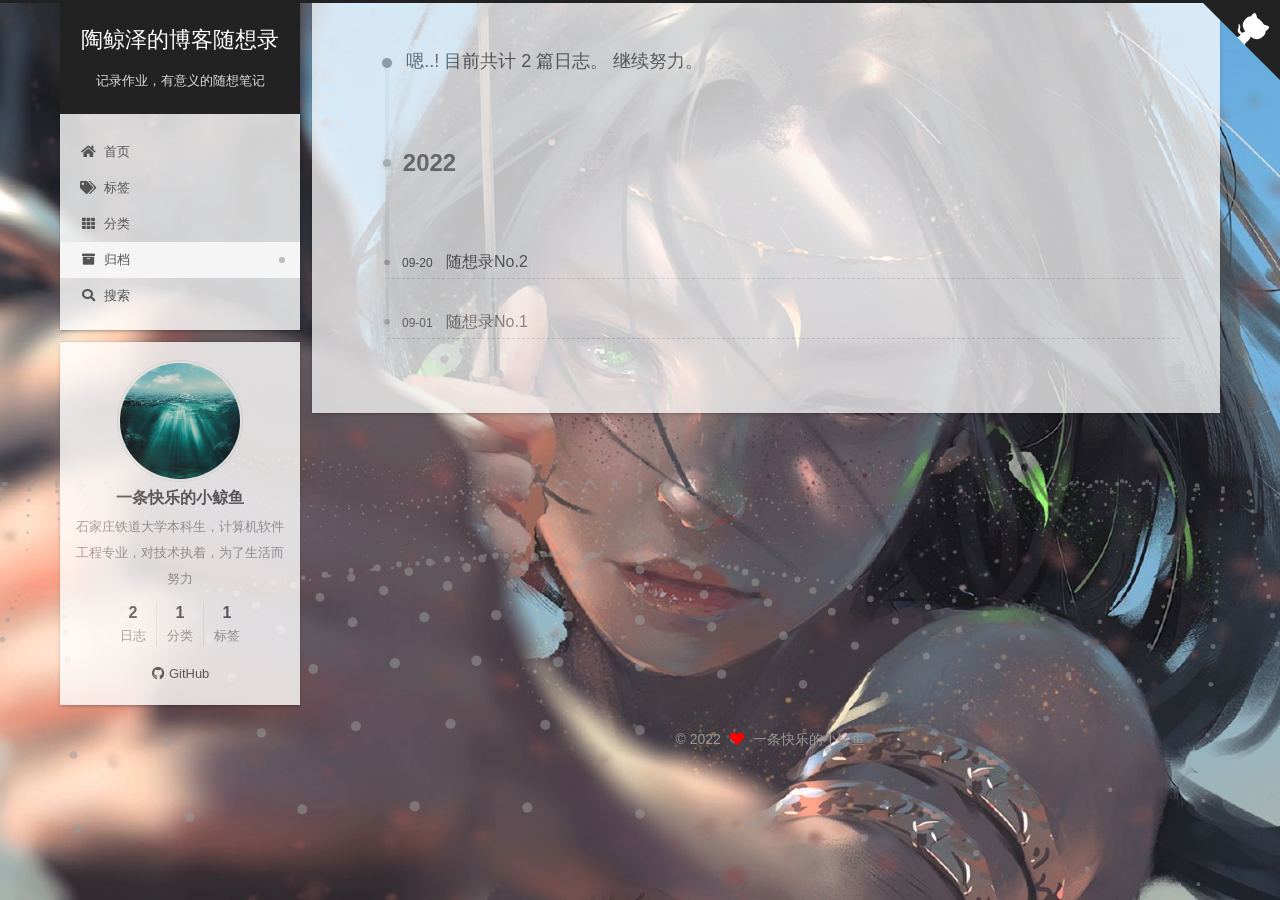
<file: archives/2022/09/index.html>
<!DOCTYPE html>
<html lang="zh-CN">
<head>
  <meta charset="UTF-8">
<meta name="viewport" content="width=device-width, initial-scale=1, maximum-scale=2">
<meta name="theme-color" content="#222">
<meta name="generator" content="Hexo 6.2.0">
  <link rel="apple-touch-icon" sizes="180x180" href="/images/apple-touch-icon-next.png">
  <link rel="icon" type="image/png" sizes="32x32" href="/images/favicon-32x32-next.png">
  <link rel="icon" type="image/png" sizes="16x16" href="/images/favicon-16x16-next.png">
  <link rel="mask-icon" href="/images/logo.svg" color="#222">

<link rel="stylesheet" href="/css/main.css">


<link rel="stylesheet" href="/lib/font-awesome/css/all.min.css">

<script id="hexo-configurations">
    var NexT = window.NexT || {};
    var CONFIG = {"hostname":"example.com","root":"/","scheme":"Gemini","version":"7.8.0","exturl":false,"sidebar":{"position":"left","display":"post","padding":18,"offset":12,"onmobile":false},"copycode":{"enable":false,"show_result":false,"style":null},"back2top":{"enable":true,"sidebar":false,"scrollpercent":false},"bookmark":{"enable":false,"color":"#222","save":"auto"},"fancybox":false,"mediumzoom":false,"lazyload":false,"pangu":false,"comments":{"style":"tabs","active":null,"storage":true,"lazyload":false,"nav":null},"algolia":{"hits":{"per_page":10},"labels":{"input_placeholder":"Search for Posts","hits_empty":"We didn't find any results for the search: ${query}","hits_stats":"${hits} results found in ${time} ms"}},"localsearch":{"enable":true,"trigger":"auto","top_n_per_article":1,"unescape":false,"preload":false},"motion":{"enable":true,"async":false,"transition":{"post_block":"fadeIn","post_header":"slideDownIn","post_body":"slideDownIn","coll_header":"slideLeftIn","sidebar":"slideUpIn"}},"path":"search.xml"};
  </script>

  <meta name="description" content="石家庄铁道大学本科生，计算机软件工程专业，对技术执着，为了生活而努力">
<meta property="og:type" content="website">
<meta property="og:title" content="陶鲸泽的博客随想录">
<meta property="og:url" content="http://example.com/archives/2022/09/index.html">
<meta property="og:site_name" content="陶鲸泽的博客随想录">
<meta property="og:description" content="石家庄铁道大学本科生，计算机软件工程专业，对技术执着，为了生活而努力">
<meta property="og:locale" content="zh_CN">
<meta property="article:author" content="一条快乐的小鲸鱼">
<meta property="article:tag" content="鲸泽">
<meta name="twitter:card" content="summary">

<link rel="canonical" href="http://example.com/archives/2022/09/">


<script id="page-configurations">
  // https://hexo.io/docs/variables.html
  CONFIG.page = {
    sidebar: "",
    isHome : false,
    isPost : false,
    lang   : 'zh-CN'
  };
</script>

  <title>归档 | 陶鲸泽的博客随想录</title>
  






  <noscript>
  <style>
  .use-motion .brand,
  .use-motion .menu-item,
  .sidebar-inner,
  .use-motion .post-block,
  .use-motion .pagination,
  .use-motion .comments,
  .use-motion .post-header,
  .use-motion .post-body,
  .use-motion .collection-header { opacity: initial; }

  .use-motion .site-title,
  .use-motion .site-subtitle {
    opacity: initial;
    top: initial;
  }

  .use-motion .logo-line-before i { left: initial; }
  .use-motion .logo-line-after i { right: initial; }
  </style>
</noscript>

</head>

<body itemscope itemtype="http://schema.org/WebPage">
  <div class="container use-motion">
    <div class="headband"></div>

    <header class="header" itemscope itemtype="http://schema.org/WPHeader">
      <div class="header-inner"><div class="site-brand-container">
  <div class="site-nav-toggle">
    <div class="toggle" aria-label="切换导航栏">
      <span class="toggle-line toggle-line-first"></span>
      <span class="toggle-line toggle-line-middle"></span>
      <span class="toggle-line toggle-line-last"></span>
    </div>
  </div>

  <div class="site-meta">

    <a href="/" class="brand" rel="start">
      <span class="logo-line-before"><i></i></span>
      <h1 class="site-title">陶鲸泽的博客随想录</h1>
      <span class="logo-line-after"><i></i></span>
    </a>
      <p class="site-subtitle" itemprop="description">记录作业，有意义的随想笔记</p>
  </div>

  <div class="site-nav-right">
    <div class="toggle popup-trigger">
        <i class="fa fa-search fa-fw fa-lg"></i>
    </div>
  </div>
</div>




<nav class="site-nav">
  <ul id="menu" class="main-menu menu">
        <li class="menu-item menu-item-home">

    <a href="/" rel="section"><i class="fa fa-home fa-fw"></i>首页</a>

  </li>
        <li class="menu-item menu-item-tags">

    <a href="/tags/" rel="section"><i class="fa fa-tags fa-fw"></i>标签</a>

  </li>
        <li class="menu-item menu-item-categories">

    <a href="/categories/" rel="section"><i class="fa fa-th fa-fw"></i>分类</a>

  </li>
        <li class="menu-item menu-item-archives">

    <a href="/archives/" rel="section"><i class="fa fa-archive fa-fw"></i>归档</a>

  </li>
      <li class="menu-item menu-item-search">
        <a role="button" class="popup-trigger"><i class="fa fa-search fa-fw"></i>搜索
        </a>
      </li>
  </ul>
</nav>



  <div class="search-pop-overlay">
    <div class="popup search-popup">
        <div class="search-header">
  <span class="search-icon">
    <i class="fa fa-search"></i>
  </span>
  <div class="search-input-container">
    <input autocomplete="off" autocapitalize="off"
           placeholder="搜索..." spellcheck="false"
           type="search" class="search-input">
  </div>
  <span class="popup-btn-close">
    <i class="fa fa-times-circle"></i>
  </span>
</div>
<div id="search-result">
  <div id="no-result">
    <i class="fa fa-spinner fa-pulse fa-5x fa-fw"></i>
  </div>
</div>

    </div>
  </div>

</div>
    </header>

    
  <div class="back-to-top">
    <i class="fa fa-arrow-up"></i>
    <span>0%</span>
  </div>

  <a href="https://github.com/xiaojingyuaaa" class="github-corner" title="随我到Github!" aria-label="随我到Github!" rel="noopener" target="_blank"><svg width="80" height="80" viewBox="0 0 250 250" aria-hidden="true"><path d="M0,0 L115,115 L130,115 L142,142 L250,250 L250,0 Z"></path><path d="M128.3,109.0 C113.8,99.7 119.0,89.6 119.0,89.6 C122.0,82.7 120.5,78.6 120.5,78.6 C119.2,72.0 123.4,76.3 123.4,76.3 C127.3,80.9 125.5,87.3 125.5,87.3 C122.9,97.6 130.6,101.9 134.4,103.2" fill="currentColor" style="transform-origin: 130px 106px;" class="octo-arm"></path><path d="M115.0,115.0 C114.9,115.1 118.7,116.5 119.8,115.4 L133.7,101.6 C136.9,99.2 139.9,98.4 142.2,98.6 C133.8,88.0 127.5,74.4 143.8,58.0 C148.5,53.4 154.0,51.2 159.7,51.0 C160.3,49.4 163.2,43.6 171.4,40.1 C171.4,40.1 176.1,42.5 178.8,56.2 C183.1,58.6 187.2,61.8 190.9,65.4 C194.5,69.0 197.7,73.2 200.1,77.6 C213.8,80.2 216.3,84.9 216.3,84.9 C212.7,93.1 206.9,96.0 205.4,96.6 C205.1,102.4 203.0,107.8 198.3,112.5 C181.9,128.9 168.3,122.5 157.7,114.1 C157.9,116.9 156.7,120.9 152.7,124.9 L141.0,136.5 C139.8,137.7 141.6,141.9 141.8,141.8 Z" fill="currentColor" class="octo-body"></path></svg></a>


    <main class="main">
      <div class="main-inner">
        <div class="content-wrap">
          

          <div class="content archive">
            

  
  
  
  <div class="post-block">
    <div class="posts-collapse">
      <div class="collection-title">
        <span class="collection-header">嗯..! 目前共计 2 篇日志。 继续努力。</span>
      </div>

      
    <div class="collection-year">
      <span class="collection-header">2022</span>
    </div>

  <article itemscope itemtype="http://schema.org/Article">
    <header class="post-header">

      <div class="post-meta">
        <time itemprop="dateCreated"
              datetime="2022-09-20T00:00:00+08:00"
              content="2022-09-20">
          09-20
        </time>
      </div>

      <div class="post-title">
          <a class="post-title-link" href="/2022/09/20/New%20Document/" itemprop="url">
            <span itemprop="name">随想录No.2</span>
          </a>
      </div>

    </header>
  </article>

  <article itemscope itemtype="http://schema.org/Article">
    <header class="post-header">

      <div class="post-meta">
        <time itemprop="dateCreated"
              datetime="2022-09-01T16:28:32+08:00"
              content="2022-09-01">
          09-01
        </time>
      </div>

      <div class="post-title">
          <a class="post-title-link" href="/2022/09/01/%E7%AC%AC%E4%B8%80%E6%AC%A1%E5%8D%9A%E5%AE%A2/" itemprop="url">
            <span itemprop="name">随想录No.1</span>
          </a>
      </div>

    </header>
  </article>


    </div>
  </div>
  
  
  

  



          </div>
          

<script>
  window.addEventListener('tabs:register', () => {
    let { activeClass } = CONFIG.comments;
    if (CONFIG.comments.storage) {
      activeClass = localStorage.getItem('comments_active') || activeClass;
    }
    if (activeClass) {
      let activeTab = document.querySelector(`a[href="#comment-${activeClass}"]`);
      if (activeTab) {
        activeTab.click();
      }
    }
  });
  if (CONFIG.comments.storage) {
    window.addEventListener('tabs:click', event => {
      if (!event.target.matches('.tabs-comment .tab-content .tab-pane')) return;
      let commentClass = event.target.classList[1];
      localStorage.setItem('comments_active', commentClass);
    });
  }
</script>

        </div>
          
  
  <div class="toggle sidebar-toggle">
    <span class="toggle-line toggle-line-first"></span>
    <span class="toggle-line toggle-line-middle"></span>
    <span class="toggle-line toggle-line-last"></span>
  </div>

  <aside class="sidebar">
    <div class="sidebar-inner">

      <ul class="sidebar-nav motion-element">
        <li class="sidebar-nav-toc">
          文章目录
        </li>
        <li class="sidebar-nav-overview">
          站点概览
        </li>
      </ul>

      <!--noindex-->
      <div class="post-toc-wrap sidebar-panel">
      </div>
      <!--/noindex-->

      <div class="site-overview-wrap sidebar-panel">
        <div class="site-author motion-element" itemprop="author" itemscope itemtype="http://schema.org/Person">
    <img class="site-author-image" itemprop="image" alt="一条快乐的小鲸鱼"
      src="/images/a.jpeg">
  <p class="site-author-name" itemprop="name">一条快乐的小鲸鱼</p>
  <div class="site-description" itemprop="description">石家庄铁道大学本科生，计算机软件工程专业，对技术执着，为了生活而努力</div>
</div>
<div class="site-state-wrap motion-element">
  <nav class="site-state">
      <div class="site-state-item site-state-posts">
          <a href="/archives/">
        
          <span class="site-state-item-count">2</span>
          <span class="site-state-item-name">日志</span>
        </a>
      </div>
      <div class="site-state-item site-state-categories">
            <a href="/categories/">
          
        <span class="site-state-item-count">1</span>
        <span class="site-state-item-name">分类</span></a>
      </div>
      <div class="site-state-item site-state-tags">
            <a href="/tags/">
          
        <span class="site-state-item-count">1</span>
        <span class="site-state-item-name">标签</span></a>
      </div>
  </nav>
</div>
  <div class="links-of-author motion-element">
      <span class="links-of-author-item">
        <a href="https://github.com/xiaojingyuaaa" title="GitHub → https:&#x2F;&#x2F;github.com&#x2F;xiaojingyuaaa" rel="noopener" target="_blank"><i class="fab fa-github fa-fw"></i>GitHub</a>
      </span>
  </div>



      </div>

    </div>
  </aside>
  <div id="sidebar-dimmer"></div>


      </div>
    </main>

    <footer class="footer">
      <div class="footer-inner">
        

        

<div class="copyright">
  
  &copy; 
  <span itemprop="copyrightYear">2022</span>
  <span class="with-love">
    <i class="fa fa-heart"></i>
  </span>
  <span class="author" itemprop="copyrightHolder">一条快乐的小鲸鱼</span>
</div>

        








      </div>
    </footer>
  </div>

  
  <script src="/lib/anime.min.js"></script>
  <script src="/lib/velocity/velocity.min.js"></script>
  <script src="/lib/velocity/velocity.ui.min.js"></script>

<script src="/js/utils.js"></script>

<script src="/js/motion.js"></script>


<script src="/js/schemes/pisces.js"></script>


<script src="/js/next-boot.js"></script>


  <script defer src="/lib/three/three.min.js"></script>
    <script defer src="/lib/three/three-waves.min.js"></script>


  




  
<script src="/js/local-search.js"></script>













  

  

</body>
</html>
</file>
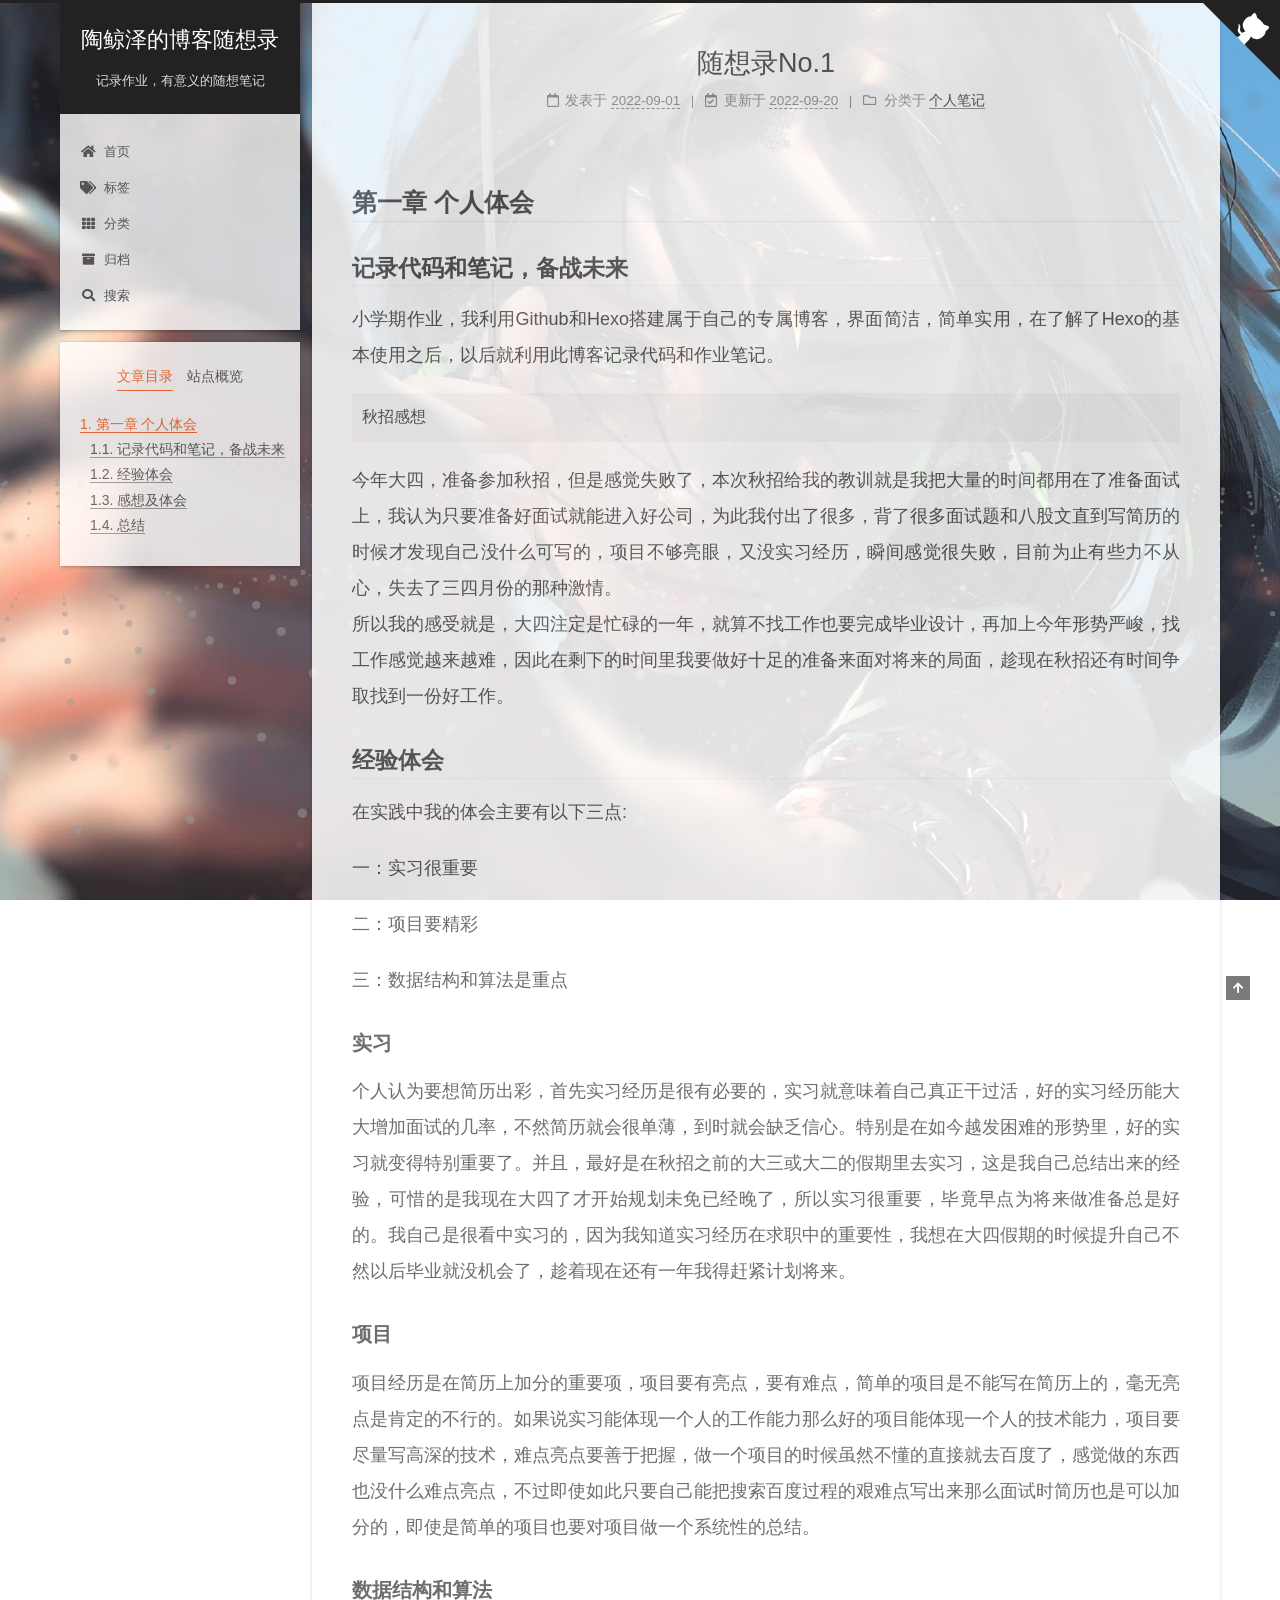
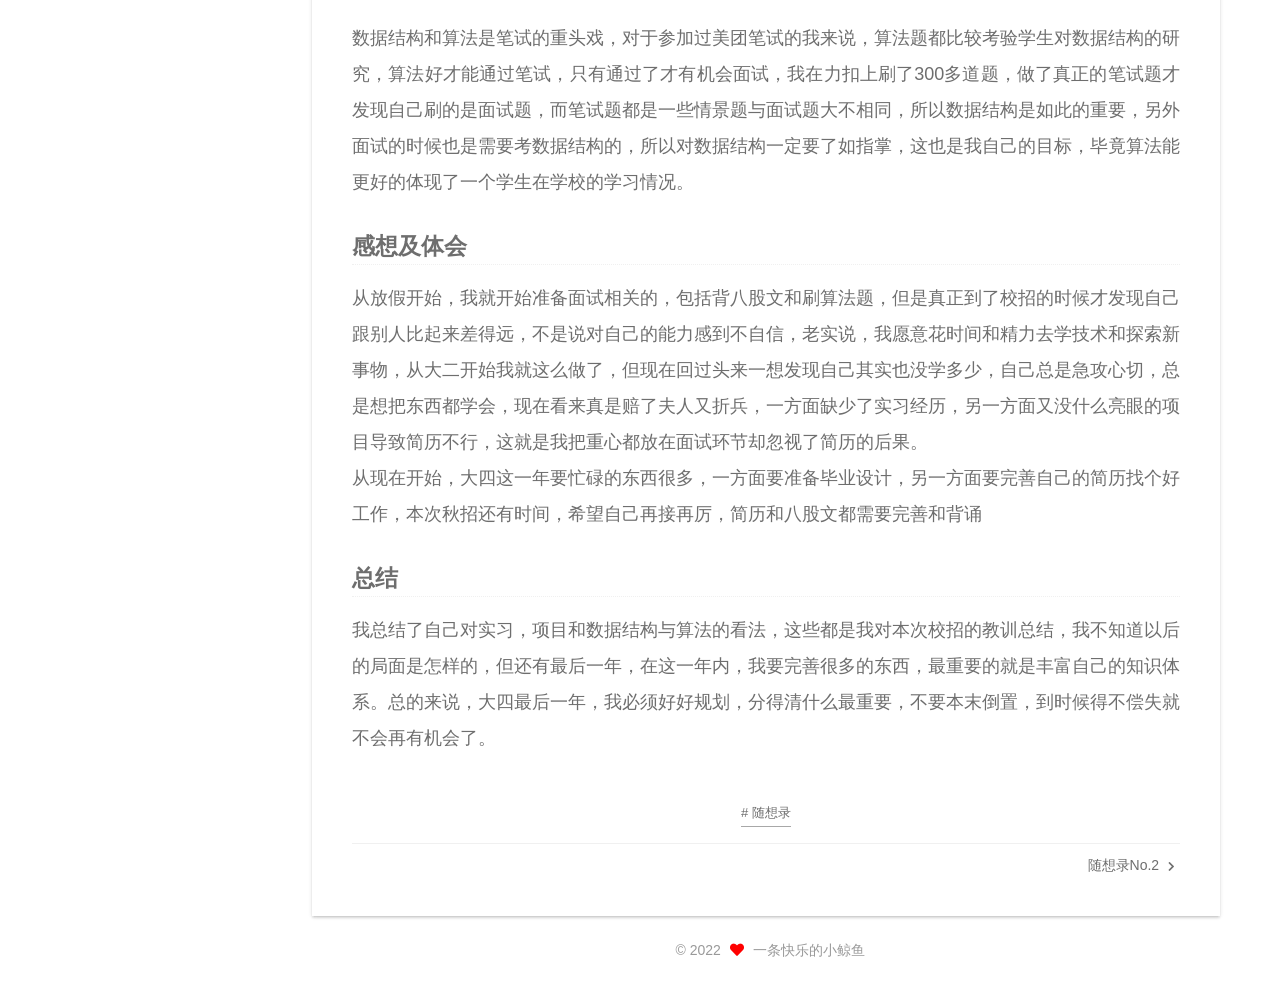
<file: 2022/09/01/第一次博客/index.html>
<!DOCTYPE html>
<html lang="zh-CN">
<head>
  <meta charset="UTF-8">
<meta name="viewport" content="width=device-width, initial-scale=1, maximum-scale=2">
<meta name="theme-color" content="#222">
<meta name="generator" content="Hexo 6.2.0">
  <link rel="apple-touch-icon" sizes="180x180" href="/images/apple-touch-icon-next.png">
  <link rel="icon" type="image/png" sizes="32x32" href="/images/favicon-32x32-next.png">
  <link rel="icon" type="image/png" sizes="16x16" href="/images/favicon-16x16-next.png">
  <link rel="mask-icon" href="/images/logo.svg" color="#222">

<link rel="stylesheet" href="/css/main.css">


<link rel="stylesheet" href="/lib/font-awesome/css/all.min.css">

<script id="hexo-configurations">
    var NexT = window.NexT || {};
    var CONFIG = {"hostname":"example.com","root":"/","scheme":"Gemini","version":"7.8.0","exturl":false,"sidebar":{"position":"left","display":"post","padding":18,"offset":12,"onmobile":false},"copycode":{"enable":false,"show_result":false,"style":null},"back2top":{"enable":true,"sidebar":false,"scrollpercent":false},"bookmark":{"enable":false,"color":"#222","save":"auto"},"fancybox":false,"mediumzoom":false,"lazyload":false,"pangu":false,"comments":{"style":"tabs","active":null,"storage":true,"lazyload":false,"nav":null},"algolia":{"hits":{"per_page":10},"labels":{"input_placeholder":"Search for Posts","hits_empty":"We didn't find any results for the search: ${query}","hits_stats":"${hits} results found in ${time} ms"}},"localsearch":{"enable":true,"trigger":"auto","top_n_per_article":1,"unescape":false,"preload":false},"motion":{"enable":true,"async":false,"transition":{"post_block":"fadeIn","post_header":"slideDownIn","post_body":"slideDownIn","coll_header":"slideLeftIn","sidebar":"slideUpIn"}},"path":"search.xml"};
  </script>

  <meta name="description" content="第一章  个人体会记录代码和笔记，备战未来">
<meta property="og:type" content="article">
<meta property="og:title" content="随想录No.1">
<meta property="og:url" content="http://example.com/2022/09/01/%E7%AC%AC%E4%B8%80%E6%AC%A1%E5%8D%9A%E5%AE%A2/index.html">
<meta property="og:site_name" content="陶鲸泽的博客随想录">
<meta property="og:description" content="第一章  个人体会记录代码和笔记，备战未来">
<meta property="og:locale" content="zh_CN">
<meta property="article:published_time" content="2022-09-01T08:28:32.000Z">
<meta property="article:modified_time" content="2022-09-20T09:59:08.722Z">
<meta property="article:author" content="一条快乐的小鲸鱼">
<meta property="article:tag" content="随想录">
<meta name="twitter:card" content="summary">

<link rel="canonical" href="http://example.com/2022/09/01/%E7%AC%AC%E4%B8%80%E6%AC%A1%E5%8D%9A%E5%AE%A2/">


<script id="page-configurations">
  // https://hexo.io/docs/variables.html
  CONFIG.page = {
    sidebar: "",
    isHome : false,
    isPost : true,
    lang   : 'zh-CN'
  };
</script>

  <title>随想录No.1 | 陶鲸泽的博客随想录</title>
  






  <noscript>
  <style>
  .use-motion .brand,
  .use-motion .menu-item,
  .sidebar-inner,
  .use-motion .post-block,
  .use-motion .pagination,
  .use-motion .comments,
  .use-motion .post-header,
  .use-motion .post-body,
  .use-motion .collection-header { opacity: initial; }

  .use-motion .site-title,
  .use-motion .site-subtitle {
    opacity: initial;
    top: initial;
  }

  .use-motion .logo-line-before i { left: initial; }
  .use-motion .logo-line-after i { right: initial; }
  </style>
</noscript>

</head>

<body itemscope itemtype="http://schema.org/WebPage">
  <div class="container use-motion">
    <div class="headband"></div>

    <header class="header" itemscope itemtype="http://schema.org/WPHeader">
      <div class="header-inner"><div class="site-brand-container">
  <div class="site-nav-toggle">
    <div class="toggle" aria-label="切换导航栏">
      <span class="toggle-line toggle-line-first"></span>
      <span class="toggle-line toggle-line-middle"></span>
      <span class="toggle-line toggle-line-last"></span>
    </div>
  </div>

  <div class="site-meta">

    <a href="/" class="brand" rel="start">
      <span class="logo-line-before"><i></i></span>
      <h1 class="site-title">陶鲸泽的博客随想录</h1>
      <span class="logo-line-after"><i></i></span>
    </a>
      <p class="site-subtitle" itemprop="description">记录作业，有意义的随想笔记</p>
  </div>

  <div class="site-nav-right">
    <div class="toggle popup-trigger">
        <i class="fa fa-search fa-fw fa-lg"></i>
    </div>
  </div>
</div>




<nav class="site-nav">
  <ul id="menu" class="main-menu menu">
        <li class="menu-item menu-item-home">

    <a href="/" rel="section"><i class="fa fa-home fa-fw"></i>首页</a>

  </li>
        <li class="menu-item menu-item-tags">

    <a href="/tags/" rel="section"><i class="fa fa-tags fa-fw"></i>标签</a>

  </li>
        <li class="menu-item menu-item-categories">

    <a href="/categories/" rel="section"><i class="fa fa-th fa-fw"></i>分类</a>

  </li>
        <li class="menu-item menu-item-archives">

    <a href="/archives/" rel="section"><i class="fa fa-archive fa-fw"></i>归档</a>

  </li>
      <li class="menu-item menu-item-search">
        <a role="button" class="popup-trigger"><i class="fa fa-search fa-fw"></i>搜索
        </a>
      </li>
  </ul>
</nav>



  <div class="search-pop-overlay">
    <div class="popup search-popup">
        <div class="search-header">
  <span class="search-icon">
    <i class="fa fa-search"></i>
  </span>
  <div class="search-input-container">
    <input autocomplete="off" autocapitalize="off"
           placeholder="搜索..." spellcheck="false"
           type="search" class="search-input">
  </div>
  <span class="popup-btn-close">
    <i class="fa fa-times-circle"></i>
  </span>
</div>
<div id="search-result">
  <div id="no-result">
    <i class="fa fa-spinner fa-pulse fa-5x fa-fw"></i>
  </div>
</div>

    </div>
  </div>

</div>
    </header>

    
  <div class="back-to-top">
    <i class="fa fa-arrow-up"></i>
    <span>0%</span>
  </div>

  <a href="https://github.com/xiaojingyuaaa" class="github-corner" title="随我到Github!" aria-label="随我到Github!" rel="noopener" target="_blank"><svg width="80" height="80" viewBox="0 0 250 250" aria-hidden="true"><path d="M0,0 L115,115 L130,115 L142,142 L250,250 L250,0 Z"></path><path d="M128.3,109.0 C113.8,99.7 119.0,89.6 119.0,89.6 C122.0,82.7 120.5,78.6 120.5,78.6 C119.2,72.0 123.4,76.3 123.4,76.3 C127.3,80.9 125.5,87.3 125.5,87.3 C122.9,97.6 130.6,101.9 134.4,103.2" fill="currentColor" style="transform-origin: 130px 106px;" class="octo-arm"></path><path d="M115.0,115.0 C114.9,115.1 118.7,116.5 119.8,115.4 L133.7,101.6 C136.9,99.2 139.9,98.4 142.2,98.6 C133.8,88.0 127.5,74.4 143.8,58.0 C148.5,53.4 154.0,51.2 159.7,51.0 C160.3,49.4 163.2,43.6 171.4,40.1 C171.4,40.1 176.1,42.5 178.8,56.2 C183.1,58.6 187.2,61.8 190.9,65.4 C194.5,69.0 197.7,73.2 200.1,77.6 C213.8,80.2 216.3,84.9 216.3,84.9 C212.7,93.1 206.9,96.0 205.4,96.6 C205.1,102.4 203.0,107.8 198.3,112.5 C181.9,128.9 168.3,122.5 157.7,114.1 C157.9,116.9 156.7,120.9 152.7,124.9 L141.0,136.5 C139.8,137.7 141.6,141.9 141.8,141.8 Z" fill="currentColor" class="octo-body"></path></svg></a>


    <main class="main">
      <div class="main-inner">
        <div class="content-wrap">
          

          <div class="content post posts-expand">
            

    
  
  
  <article itemscope itemtype="http://schema.org/Article" class="post-block" lang="zh-CN">
    <link itemprop="mainEntityOfPage" href="http://example.com/2022/09/01/%E7%AC%AC%E4%B8%80%E6%AC%A1%E5%8D%9A%E5%AE%A2/">

    <span hidden itemprop="author" itemscope itemtype="http://schema.org/Person">
      <meta itemprop="image" content="/images/a.jpeg">
      <meta itemprop="name" content="一条快乐的小鲸鱼">
      <meta itemprop="description" content="石家庄铁道大学本科生，计算机软件工程专业，对技术执着，为了生活而努力">
    </span>

    <span hidden itemprop="publisher" itemscope itemtype="http://schema.org/Organization">
      <meta itemprop="name" content="陶鲸泽的博客随想录">
    </span>
      <header class="post-header">
        <h1 class="post-title" itemprop="name headline">
          随想录No.1
        </h1>

        <div class="post-meta">
            <span class="post-meta-item">
              <span class="post-meta-item-icon">
                <i class="far fa-calendar"></i>
              </span>
              <span class="post-meta-item-text">发表于</span>

              <time title="创建时间：2022-09-01 16:28:32" itemprop="dateCreated datePublished" datetime="2022-09-01T16:28:32+08:00">2022-09-01</time>
            </span>
              <span class="post-meta-item">
                <span class="post-meta-item-icon">
                  <i class="far fa-calendar-check"></i>
                </span>
                <span class="post-meta-item-text">更新于</span>
                <time title="修改时间：2022-09-20 17:59:08" itemprop="dateModified" datetime="2022-09-20T17:59:08+08:00">2022-09-20</time>
              </span>
            <span class="post-meta-item">
              <span class="post-meta-item-icon">
                <i class="far fa-folder"></i>
              </span>
              <span class="post-meta-item-text">分类于</span>
                <span itemprop="about" itemscope itemtype="http://schema.org/Thing">
                  <a href="/categories/%E4%B8%AA%E4%BA%BA%E7%AC%94%E8%AE%B0/" itemprop="url" rel="index"><span itemprop="name">个人笔记</span></a>
                </span>
            </span>

          

        </div>
      </header>

    
    
    
    <div class="post-body" itemprop="articleBody">

      
        <h2 id="第一章-个人体会"><a href="#第一章-个人体会" class="headerlink" title="第一章  个人体会"></a>第一章  个人体会</h2><h3 id="记录代码和笔记，备战未来"><a href="#记录代码和笔记，备战未来" class="headerlink" title="记录代码和笔记，备战未来"></a>记录代码和笔记，备战未来</h3><span id="more"></span>
<p>小学期作业，我利用Github和Hexo搭建属于自己的专属博客，界面简洁，简单实用，在了解了Hexo的基本使用之后，以后就利用此博客记录代码和作业笔记。</p>
<pre><code>秋招感想
</code></pre>
<p>今年大四，准备参加秋招，但是感觉失败了，本次秋招给我的教训就是我把大量的时间都用在了准备面试上，我认为只要准备好面试就能进入好公司，为此我付出了很多，背了很多面试题和八股文直到写简历的时候才发现自己没什么可写的，项目不够亮眼，又没实习经历，瞬间感觉很失败，目前为止有些力不从心，失去了三四月份的那种激情。<br>所以我的感受就是，大四注定是忙碌的一年，就算不找工作也要完成毕业设计，再加上今年形势严峻，找工作感觉越来越难，因此在剩下的时间里我要做好十足的准备来面对将来的局面，趁现在秋招还有时间争取找到一份好工作。</p>
<h3 id="经验体会"><a href="#经验体会" class="headerlink" title="经验体会"></a>经验体会</h3><p>在实践中我的体会主要有以下三点:</p>
<p>一：实习很重要</p>
<p>二：项目要精彩</p>
<p>三：数据结构和算法是重点</p>
<h4 id="实习"><a href="#实习" class="headerlink" title="实习"></a>实习</h4><p>个人认为要想简历出彩，首先实习经历是很有必要的，实习就意味着自己真正干过活，好的实习经历能大大增加面试的几率，不然简历就会很单薄，到时就会缺乏信心。特别是在如今越发困难的形势里，好的实习就变得特别重要了。并且，最好是在秋招之前的大三或大二的假期里去实习，这是我自己总结出来的经验，可惜的是我现在大四了才开始规划未免已经晚了，所以实习很重要，毕竟早点为将来做准备总是好的。我自己是很看中实习的，因为我知道实习经历在求职中的重要性，我想在大四假期的时候提升自己不然以后毕业就没机会了，趁着现在还有一年我得赶紧计划将来。</p>
<h4 id="项目"><a href="#项目" class="headerlink" title="项目"></a>项目</h4><p>项目经历是在简历上加分的重要项，项目要有亮点，要有难点，简单的项目是不能写在简历上的，毫无亮点是肯定的不行的。如果说实习能体现一个人的工作能力那么好的项目能体现一个人的技术能力，项目要尽量写高深的技术，难点亮点要善于把握，做一个项目的时候虽然不懂的直接就去百度了，感觉做的东西也没什么难点亮点，不过即使如此只要自己能把搜索百度过程的艰难点写出来那么面试时简历也是可以加分的，即使是简单的项目也要对项目做一个系统性的总结。</p>
<h4 id="数据结构和算法"><a href="#数据结构和算法" class="headerlink" title="数据结构和算法"></a>数据结构和算法</h4><p>数据结构和算法是笔试的重头戏，对于参加过美团笔试的我来说，算法题都比较考验学生对数据结构的研究，算法好才能通过笔试，只有通过了才有机会面试，我在力扣上刷了300多道题，做了真正的笔试题才发现自己刷的是面试题，而笔试题都是一些情景题与面试题大不相同，所以数据结构是如此的重要，另外面试的时候也是需要考数据结构的，所以对数据结构一定要了如指掌，这也是我自己的目标，毕竟算法能更好的体现了一个学生在学校的学习情况。</p>
<h3 id="感想及体会"><a href="#感想及体会" class="headerlink" title="感想及体会"></a>感想及体会</h3><p>从放假开始，我就开始准备面试相关的，包括背八股文和刷算法题，但是真正到了校招的时候才发现自己跟别人比起来差得远，不是说对自己的能力感到不自信，老实说，我愿意花时间和精力去学技术和探索新事物，从大二开始我就这么做了，但现在回过头来一想发现自己其实也没学多少，自己总是急攻心切，总是想把东西都学会，现在看来真是赔了夫人又折兵，一方面缺少了实习经历，另一方面又没什么亮眼的项目导致简历不行，这就是我把重心都放在面试环节却忽视了简历的后果。<br>从现在开始，大四这一年要忙碌的东西很多，一方面要准备毕业设计，另一方面要完善自己的简历找个好工作，本次秋招还有时间，希望自己再接再厉，简历和八股文都需要完善和背诵</p>
<h3 id="总结"><a href="#总结" class="headerlink" title="总结"></a>总结</h3><p>我总结了自己对实习，项目和数据结构与算法的看法，这些都是我对本次校招的教训总结，我不知道以后的局面是怎样的，但还有最后一年，在这一年内，我要完善很多的东西，最重要的就是丰富自己的知识体系。总的来说，大四最后一年，我必须好好规划，分得清什么最重要，不要本末倒置，到时候得不偿失就不会再有机会了。</p>

    </div>

    
    
    

      <footer class="post-footer">
          <div class="post-tags">
              <a href="/tags/%E9%9A%8F%E6%83%B3%E5%BD%95/" rel="tag"># 随想录</a>
          </div>

        


        
    <div class="post-nav">
      <div class="post-nav-item"></div>
      <div class="post-nav-item">
    <a href="/2022/09/20/New%20Document/" rel="next" title="随想录No.2">
      随想录No.2 <i class="fa fa-chevron-right"></i>
    </a></div>
    </div>
      </footer>
    
  </article>
  
  
  



          </div>
          

<script>
  window.addEventListener('tabs:register', () => {
    let { activeClass } = CONFIG.comments;
    if (CONFIG.comments.storage) {
      activeClass = localStorage.getItem('comments_active') || activeClass;
    }
    if (activeClass) {
      let activeTab = document.querySelector(`a[href="#comment-${activeClass}"]`);
      if (activeTab) {
        activeTab.click();
      }
    }
  });
  if (CONFIG.comments.storage) {
    window.addEventListener('tabs:click', event => {
      if (!event.target.matches('.tabs-comment .tab-content .tab-pane')) return;
      let commentClass = event.target.classList[1];
      localStorage.setItem('comments_active', commentClass);
    });
  }
</script>

        </div>
          
  
  <div class="toggle sidebar-toggle">
    <span class="toggle-line toggle-line-first"></span>
    <span class="toggle-line toggle-line-middle"></span>
    <span class="toggle-line toggle-line-last"></span>
  </div>

  <aside class="sidebar">
    <div class="sidebar-inner">

      <ul class="sidebar-nav motion-element">
        <li class="sidebar-nav-toc">
          文章目录
        </li>
        <li class="sidebar-nav-overview">
          站点概览
        </li>
      </ul>

      <!--noindex-->
      <div class="post-toc-wrap sidebar-panel">
          <div class="post-toc motion-element"><ol class="nav"><li class="nav-item nav-level-2"><a class="nav-link" href="#%E7%AC%AC%E4%B8%80%E7%AB%A0-%E4%B8%AA%E4%BA%BA%E4%BD%93%E4%BC%9A"><span class="nav-number">1.</span> <span class="nav-text">第一章  个人体会</span></a><ol class="nav-child"><li class="nav-item nav-level-3"><a class="nav-link" href="#%E8%AE%B0%E5%BD%95%E4%BB%A3%E7%A0%81%E5%92%8C%E7%AC%94%E8%AE%B0%EF%BC%8C%E5%A4%87%E6%88%98%E6%9C%AA%E6%9D%A5"><span class="nav-number">1.1.</span> <span class="nav-text">记录代码和笔记，备战未来</span></a></li><li class="nav-item nav-level-3"><a class="nav-link" href="#%E7%BB%8F%E9%AA%8C%E4%BD%93%E4%BC%9A"><span class="nav-number">1.2.</span> <span class="nav-text">经验体会</span></a><ol class="nav-child"><li class="nav-item nav-level-4"><a class="nav-link" href="#%E5%AE%9E%E4%B9%A0"><span class="nav-number">1.2.1.</span> <span class="nav-text">实习</span></a></li><li class="nav-item nav-level-4"><a class="nav-link" href="#%E9%A1%B9%E7%9B%AE"><span class="nav-number">1.2.2.</span> <span class="nav-text">项目</span></a></li><li class="nav-item nav-level-4"><a class="nav-link" href="#%E6%95%B0%E6%8D%AE%E7%BB%93%E6%9E%84%E5%92%8C%E7%AE%97%E6%B3%95"><span class="nav-number">1.2.3.</span> <span class="nav-text">数据结构和算法</span></a></li></ol></li><li class="nav-item nav-level-3"><a class="nav-link" href="#%E6%84%9F%E6%83%B3%E5%8F%8A%E4%BD%93%E4%BC%9A"><span class="nav-number">1.3.</span> <span class="nav-text">感想及体会</span></a></li><li class="nav-item nav-level-3"><a class="nav-link" href="#%E6%80%BB%E7%BB%93"><span class="nav-number">1.4.</span> <span class="nav-text">总结</span></a></li></ol></li></ol></div>
      </div>
      <!--/noindex-->

      <div class="site-overview-wrap sidebar-panel">
        <div class="site-author motion-element" itemprop="author" itemscope itemtype="http://schema.org/Person">
    <img class="site-author-image" itemprop="image" alt="一条快乐的小鲸鱼"
      src="/images/a.jpeg">
  <p class="site-author-name" itemprop="name">一条快乐的小鲸鱼</p>
  <div class="site-description" itemprop="description">石家庄铁道大学本科生，计算机软件工程专业，对技术执着，为了生活而努力</div>
</div>
<div class="site-state-wrap motion-element">
  <nav class="site-state">
      <div class="site-state-item site-state-posts">
          <a href="/archives/">
        
          <span class="site-state-item-count">2</span>
          <span class="site-state-item-name">日志</span>
        </a>
      </div>
      <div class="site-state-item site-state-categories">
            <a href="/categories/">
          
        <span class="site-state-item-count">1</span>
        <span class="site-state-item-name">分类</span></a>
      </div>
      <div class="site-state-item site-state-tags">
            <a href="/tags/">
          
        <span class="site-state-item-count">1</span>
        <span class="site-state-item-name">标签</span></a>
      </div>
  </nav>
</div>
  <div class="links-of-author motion-element">
      <span class="links-of-author-item">
        <a href="https://github.com/xiaojingyuaaa" title="GitHub → https:&#x2F;&#x2F;github.com&#x2F;xiaojingyuaaa" rel="noopener" target="_blank"><i class="fab fa-github fa-fw"></i>GitHub</a>
      </span>
  </div>



      </div>

    </div>
  </aside>
  <div id="sidebar-dimmer"></div>


      </div>
    </main>

    <footer class="footer">
      <div class="footer-inner">
        

        

<div class="copyright">
  
  &copy; 
  <span itemprop="copyrightYear">2022</span>
  <span class="with-love">
    <i class="fa fa-heart"></i>
  </span>
  <span class="author" itemprop="copyrightHolder">一条快乐的小鲸鱼</span>
</div>

        








      </div>
    </footer>
  </div>

  
  <script src="/lib/anime.min.js"></script>
  <script src="/lib/velocity/velocity.min.js"></script>
  <script src="/lib/velocity/velocity.ui.min.js"></script>

<script src="/js/utils.js"></script>

<script src="/js/motion.js"></script>


<script src="/js/schemes/pisces.js"></script>


<script src="/js/next-boot.js"></script>


  <script defer src="/lib/three/three.min.js"></script>
    <script defer src="/lib/three/three-waves.min.js"></script>


  




  
<script src="/js/local-search.js"></script>













  

  

</body>
</html>
</file>
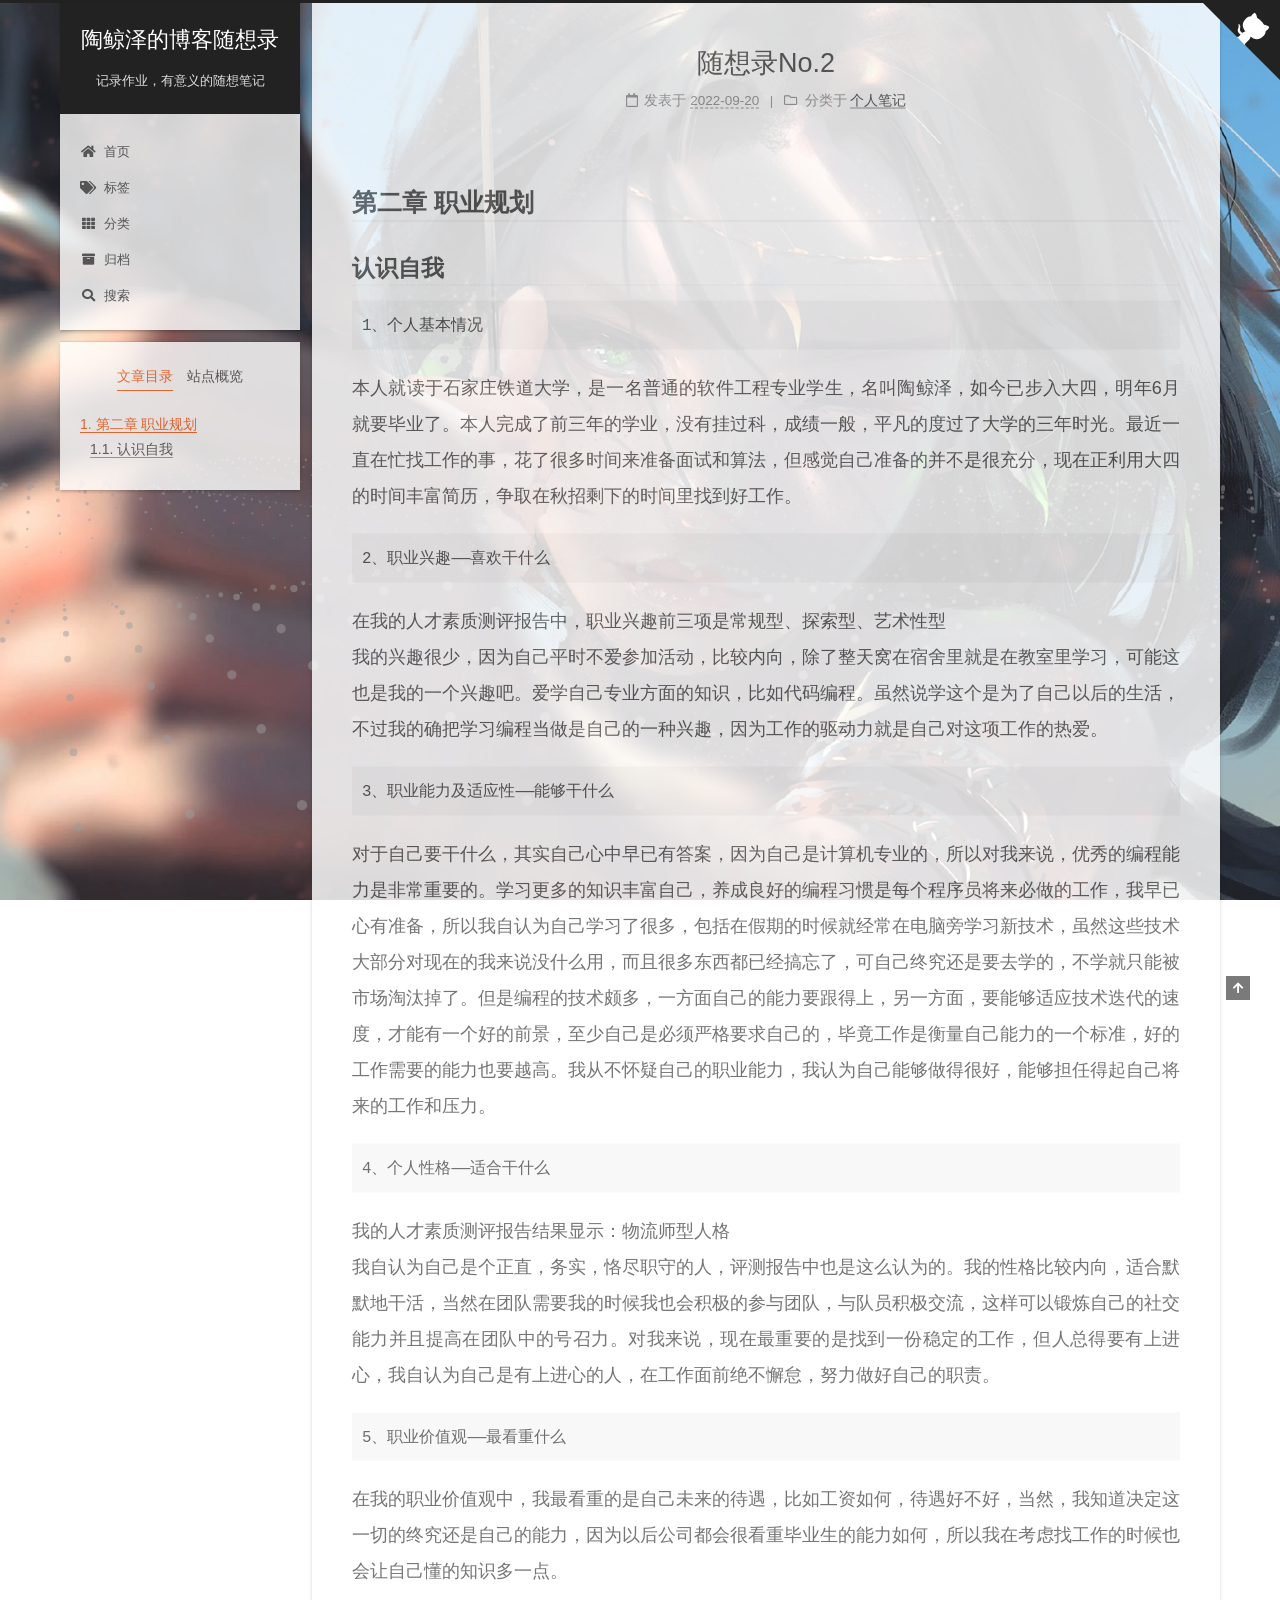
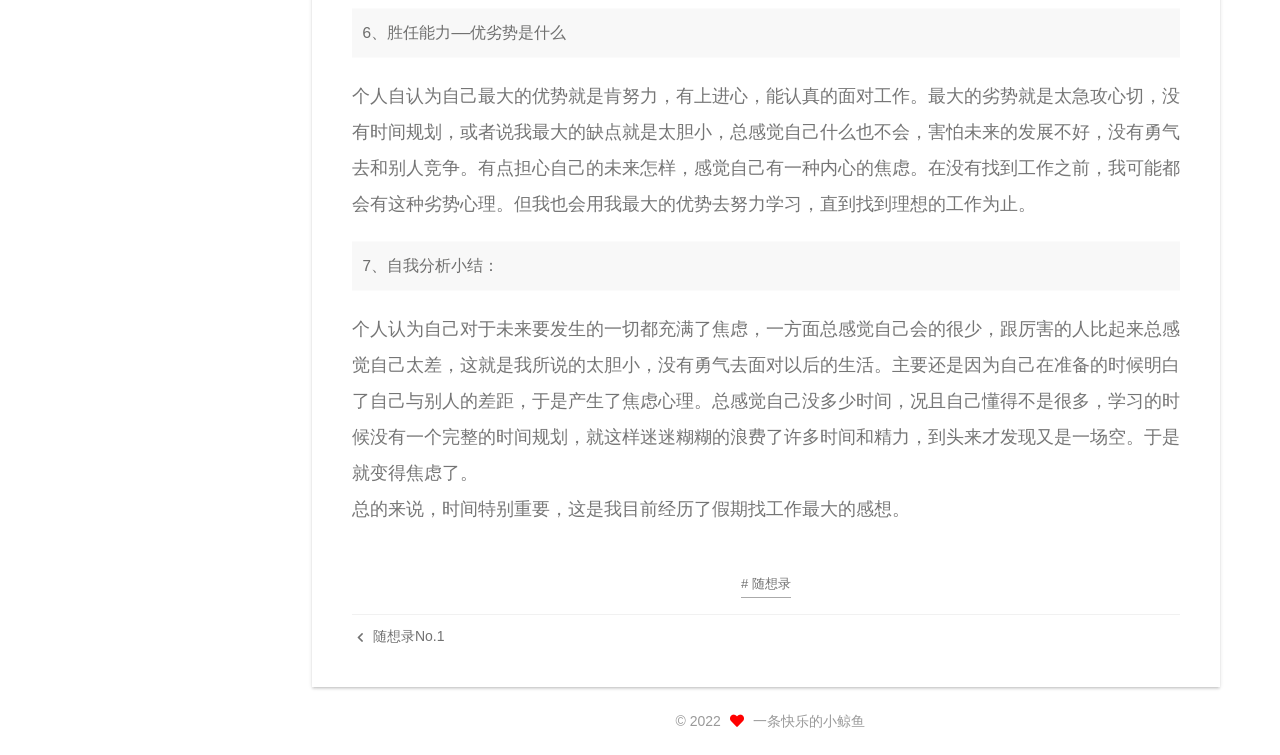
<file: 2022/09/20/New Document/index.html>
<!DOCTYPE html>
<html lang="zh-CN">
<head>
  <meta charset="UTF-8">
<meta name="viewport" content="width=device-width, initial-scale=1, maximum-scale=2">
<meta name="theme-color" content="#222">
<meta name="generator" content="Hexo 6.2.0">
  <link rel="apple-touch-icon" sizes="180x180" href="/images/apple-touch-icon-next.png">
  <link rel="icon" type="image/png" sizes="32x32" href="/images/favicon-32x32-next.png">
  <link rel="icon" type="image/png" sizes="16x16" href="/images/favicon-16x16-next.png">
  <link rel="mask-icon" href="/images/logo.svg" color="#222">

<link rel="stylesheet" href="/css/main.css">


<link rel="stylesheet" href="/lib/font-awesome/css/all.min.css">

<script id="hexo-configurations">
    var NexT = window.NexT || {};
    var CONFIG = {"hostname":"example.com","root":"/","scheme":"Gemini","version":"7.8.0","exturl":false,"sidebar":{"position":"left","display":"post","padding":18,"offset":12,"onmobile":false},"copycode":{"enable":false,"show_result":false,"style":null},"back2top":{"enable":true,"sidebar":false,"scrollpercent":false},"bookmark":{"enable":false,"color":"#222","save":"auto"},"fancybox":false,"mediumzoom":false,"lazyload":false,"pangu":false,"comments":{"style":"tabs","active":null,"storage":true,"lazyload":false,"nav":null},"algolia":{"hits":{"per_page":10},"labels":{"input_placeholder":"Search for Posts","hits_empty":"We didn't find any results for the search: ${query}","hits_stats":"${hits} results found in ${time} ms"}},"localsearch":{"enable":true,"trigger":"auto","top_n_per_article":1,"unescape":false,"preload":false},"motion":{"enable":true,"async":false,"transition":{"post_block":"fadeIn","post_header":"slideDownIn","post_body":"slideDownIn","coll_header":"slideLeftIn","sidebar":"slideUpIn"}},"path":"search.xml"};
  </script>

  <meta name="description" content="第二章 职业规划认识自我">
<meta property="og:type" content="article">
<meta property="og:title" content="随想录No.2">
<meta property="og:url" content="http://example.com/2022/09/20/New%20Document/index.html">
<meta property="og:site_name" content="陶鲸泽的博客随想录">
<meta property="og:description" content="第二章 职业规划认识自我">
<meta property="og:locale" content="zh_CN">
<meta property="article:published_time" content="2022-09-19T16:00:00.000Z">
<meta property="article:modified_time" content="2022-09-20T10:45:21.101Z">
<meta property="article:author" content="一条快乐的小鲸鱼">
<meta property="article:tag" content="随想录">
<meta name="twitter:card" content="summary">

<link rel="canonical" href="http://example.com/2022/09/20/New%20Document/">


<script id="page-configurations">
  // https://hexo.io/docs/variables.html
  CONFIG.page = {
    sidebar: "",
    isHome : false,
    isPost : true,
    lang   : 'zh-CN'
  };
</script>

  <title>随想录No.2 | 陶鲸泽的博客随想录</title>
  






  <noscript>
  <style>
  .use-motion .brand,
  .use-motion .menu-item,
  .sidebar-inner,
  .use-motion .post-block,
  .use-motion .pagination,
  .use-motion .comments,
  .use-motion .post-header,
  .use-motion .post-body,
  .use-motion .collection-header { opacity: initial; }

  .use-motion .site-title,
  .use-motion .site-subtitle {
    opacity: initial;
    top: initial;
  }

  .use-motion .logo-line-before i { left: initial; }
  .use-motion .logo-line-after i { right: initial; }
  </style>
</noscript>

</head>

<body itemscope itemtype="http://schema.org/WebPage">
  <div class="container use-motion">
    <div class="headband"></div>

    <header class="header" itemscope itemtype="http://schema.org/WPHeader">
      <div class="header-inner"><div class="site-brand-container">
  <div class="site-nav-toggle">
    <div class="toggle" aria-label="切换导航栏">
      <span class="toggle-line toggle-line-first"></span>
      <span class="toggle-line toggle-line-middle"></span>
      <span class="toggle-line toggle-line-last"></span>
    </div>
  </div>

  <div class="site-meta">

    <a href="/" class="brand" rel="start">
      <span class="logo-line-before"><i></i></span>
      <h1 class="site-title">陶鲸泽的博客随想录</h1>
      <span class="logo-line-after"><i></i></span>
    </a>
      <p class="site-subtitle" itemprop="description">记录作业，有意义的随想笔记</p>
  </div>

  <div class="site-nav-right">
    <div class="toggle popup-trigger">
        <i class="fa fa-search fa-fw fa-lg"></i>
    </div>
  </div>
</div>




<nav class="site-nav">
  <ul id="menu" class="main-menu menu">
        <li class="menu-item menu-item-home">

    <a href="/" rel="section"><i class="fa fa-home fa-fw"></i>首页</a>

  </li>
        <li class="menu-item menu-item-tags">

    <a href="/tags/" rel="section"><i class="fa fa-tags fa-fw"></i>标签</a>

  </li>
        <li class="menu-item menu-item-categories">

    <a href="/categories/" rel="section"><i class="fa fa-th fa-fw"></i>分类</a>

  </li>
        <li class="menu-item menu-item-archives">

    <a href="/archives/" rel="section"><i class="fa fa-archive fa-fw"></i>归档</a>

  </li>
      <li class="menu-item menu-item-search">
        <a role="button" class="popup-trigger"><i class="fa fa-search fa-fw"></i>搜索
        </a>
      </li>
  </ul>
</nav>



  <div class="search-pop-overlay">
    <div class="popup search-popup">
        <div class="search-header">
  <span class="search-icon">
    <i class="fa fa-search"></i>
  </span>
  <div class="search-input-container">
    <input autocomplete="off" autocapitalize="off"
           placeholder="搜索..." spellcheck="false"
           type="search" class="search-input">
  </div>
  <span class="popup-btn-close">
    <i class="fa fa-times-circle"></i>
  </span>
</div>
<div id="search-result">
  <div id="no-result">
    <i class="fa fa-spinner fa-pulse fa-5x fa-fw"></i>
  </div>
</div>

    </div>
  </div>

</div>
    </header>

    
  <div class="back-to-top">
    <i class="fa fa-arrow-up"></i>
    <span>0%</span>
  </div>

  <a href="https://github.com/xiaojingyuaaa" class="github-corner" title="随我到Github!" aria-label="随我到Github!" rel="noopener" target="_blank"><svg width="80" height="80" viewBox="0 0 250 250" aria-hidden="true"><path d="M0,0 L115,115 L130,115 L142,142 L250,250 L250,0 Z"></path><path d="M128.3,109.0 C113.8,99.7 119.0,89.6 119.0,89.6 C122.0,82.7 120.5,78.6 120.5,78.6 C119.2,72.0 123.4,76.3 123.4,76.3 C127.3,80.9 125.5,87.3 125.5,87.3 C122.9,97.6 130.6,101.9 134.4,103.2" fill="currentColor" style="transform-origin: 130px 106px;" class="octo-arm"></path><path d="M115.0,115.0 C114.9,115.1 118.7,116.5 119.8,115.4 L133.7,101.6 C136.9,99.2 139.9,98.4 142.2,98.6 C133.8,88.0 127.5,74.4 143.8,58.0 C148.5,53.4 154.0,51.2 159.7,51.0 C160.3,49.4 163.2,43.6 171.4,40.1 C171.4,40.1 176.1,42.5 178.8,56.2 C183.1,58.6 187.2,61.8 190.9,65.4 C194.5,69.0 197.7,73.2 200.1,77.6 C213.8,80.2 216.3,84.9 216.3,84.9 C212.7,93.1 206.9,96.0 205.4,96.6 C205.1,102.4 203.0,107.8 198.3,112.5 C181.9,128.9 168.3,122.5 157.7,114.1 C157.9,116.9 156.7,120.9 152.7,124.9 L141.0,136.5 C139.8,137.7 141.6,141.9 141.8,141.8 Z" fill="currentColor" class="octo-body"></path></svg></a>


    <main class="main">
      <div class="main-inner">
        <div class="content-wrap">
          

          <div class="content post posts-expand">
            

    
  
  
  <article itemscope itemtype="http://schema.org/Article" class="post-block" lang="zh-CN">
    <link itemprop="mainEntityOfPage" href="http://example.com/2022/09/20/New%20Document/">

    <span hidden itemprop="author" itemscope itemtype="http://schema.org/Person">
      <meta itemprop="image" content="/images/a.jpeg">
      <meta itemprop="name" content="一条快乐的小鲸鱼">
      <meta itemprop="description" content="石家庄铁道大学本科生，计算机软件工程专业，对技术执着，为了生活而努力">
    </span>

    <span hidden itemprop="publisher" itemscope itemtype="http://schema.org/Organization">
      <meta itemprop="name" content="陶鲸泽的博客随想录">
    </span>
      <header class="post-header">
        <h1 class="post-title" itemprop="name headline">
          随想录No.2
        </h1>

        <div class="post-meta">
            <span class="post-meta-item">
              <span class="post-meta-item-icon">
                <i class="far fa-calendar"></i>
              </span>
              <span class="post-meta-item-text">发表于</span>
              

              <time title="创建时间：2022-09-20 00:00:00 / 修改时间：18:45:21" itemprop="dateCreated datePublished" datetime="2022-09-20T00:00:00+08:00">2022-09-20</time>
            </span>
            <span class="post-meta-item">
              <span class="post-meta-item-icon">
                <i class="far fa-folder"></i>
              </span>
              <span class="post-meta-item-text">分类于</span>
                <span itemprop="about" itemscope itemtype="http://schema.org/Thing">
                  <a href="/categories/%E4%B8%AA%E4%BA%BA%E7%AC%94%E8%AE%B0/" itemprop="url" rel="index"><span itemprop="name">个人笔记</span></a>
                </span>
            </span>

          

        </div>
      </header>

    
    
    
    <div class="post-body" itemprop="articleBody">

      
        <h2 id="第二章-职业规划"><a href="#第二章-职业规划" class="headerlink" title="第二章 职业规划"></a>第二章 职业规划</h2><h3 id="认识自我"><a href="#认识自我" class="headerlink" title="认识自我"></a>认识自我</h3><span id="more"></span>
<pre><code>1、个人基本情况
</code></pre>
<p>本人就读于石家庄铁道大学，是一名普通的软件工程专业学生，名叫陶鲸泽，如今已步入大四，明年6月就要毕业了。本人完成了前三年的学业，没有挂过科，成绩一般，平凡的度过了大学的三年时光。最近一直在忙找工作的事，花了很多时间来准备面试和算法，但感觉自己准备的并不是很充分，现在正利用大四的时间丰富简历，争取在秋招剩下的时间里找到好工作。</p>
<pre><code>2、职业兴趣——喜欢干什么
</code></pre>
<p>   在我的人才素质测评报告中，职业兴趣前三项是常规型、探索型、艺术性型<br>我的兴趣很少，因为自己平时不爱参加活动，比较内向，除了整天窝在宿舍里就是在教室里学习，可能这也是我的一个兴趣吧。爱学自己专业方面的知识，比如代码编程。虽然说学这个是为了自己以后的生活，不过我的确把学习编程当做是自己的一种兴趣，因为工作的驱动力就是自己对这项工作的热爱。</p>
<pre><code>3、职业能力及适应性——能够干什么
</code></pre>
<p>对于自己要干什么，其实自己心中早已有答案，因为自己是计算机专业的，所以对我来说，优秀的编程能力是非常重要的。学习更多的知识丰富自己，养成良好的编程习惯是每个程序员将来必做的工作，我早已心有准备，所以我自认为自己学习了很多，包括在假期的时候就经常在电脑旁学习新技术，虽然这些技术大部分对现在的我来说没什么用，而且很多东西都已经搞忘了，可自己终究还是要去学的，不学就只能被市场淘汰掉了。但是编程的技术颇多，一方面自己的能力要跟得上，另一方面，要能够适应技术迭代的速度，才能有一个好的前景，至少自己是必须严格要求自己的，毕竟工作是衡量自己能力的一个标准，好的工作需要的能力也要越高。我从不怀疑自己的职业能力，我认为自己能够做得很好，能够担任得起自己将来的工作和压力。</p>
<pre><code>4、个人性格——适合干什么
</code></pre>
<p>我的人才素质测评报告结果显示：物流师型人格<br>我自认为自己是个正直，务实，恪尽职守的人，评测报告中也是这么认为的。我的性格比较内向，适合默默地干活，当然在团队需要我的时候我也会积极的参与团队，与队员积极交流，这样可以锻炼自己的社交能力并且提高在团队中的号召力。对我来说，现在最重要的是找到一份稳定的工作，但人总得要有上进心，我自认为自己是有上进心的人，在工作面前绝不懈怠，努力做好自己的职责。</p>
<pre><code>5、职业价值观——最看重什么
</code></pre>
<p>在我的职业价值观中，我最看重的是自己未来的待遇，比如工资如何，待遇好不好，当然，我知道决定这一切的终究还是自己的能力，因为以后公司都会很看重毕业生的能力如何，所以我在考虑找工作的时候也会让自己懂的知识多一点。</p>
<pre><code>6、胜任能力——优劣势是什么
</code></pre>
<p>个人自认为自己最大的优势就是肯努力，有上进心，能认真的面对工作。最大的劣势就是太急攻心切，没有时间规划，或者说我最大的缺点就是太胆小，总感觉自己什么也不会，害怕未来的发展不好，没有勇气去和别人竞争。有点担心自己的未来怎样，感觉自己有一种内心的焦虑。在没有找到工作之前，我可能都会有这种劣势心理。但我也会用我最大的优势去努力学习，直到找到理想的工作为止。</p>
<pre><code>7、自我分析小结：
</code></pre>
<p>个人认为自己对于未来要发生的一切都充满了焦虑，一方面总感觉自己会的很少，跟厉害的人比起来总感觉自己太差，这就是我所说的太胆小，没有勇气去面对以后的生活。主要还是因为自己在准备的时候明白了自己与别人的差距，于是产生了焦虑心理。总感觉自己没多少时间，况且自己懂得不是很多，学习的时候没有一个完整的时间规划，就这样迷迷糊糊的浪费了许多时间和精力，到头来才发现又是一场空。于是就变得焦虑了。<br>总的来说，时间特别重要，这是我目前经历了假期找工作最大的感想。</p>

    </div>

    
    
    

      <footer class="post-footer">
          <div class="post-tags">
              <a href="/tags/%E9%9A%8F%E6%83%B3%E5%BD%95/" rel="tag"># 随想录</a>
          </div>

        


        
    <div class="post-nav">
      <div class="post-nav-item">
    <a href="/2022/09/01/%E7%AC%AC%E4%B8%80%E6%AC%A1%E5%8D%9A%E5%AE%A2/" rel="prev" title="随想录No.1">
      <i class="fa fa-chevron-left"></i> 随想录No.1
    </a></div>
      <div class="post-nav-item"></div>
    </div>
      </footer>
    
  </article>
  
  
  



          </div>
          

<script>
  window.addEventListener('tabs:register', () => {
    let { activeClass } = CONFIG.comments;
    if (CONFIG.comments.storage) {
      activeClass = localStorage.getItem('comments_active') || activeClass;
    }
    if (activeClass) {
      let activeTab = document.querySelector(`a[href="#comment-${activeClass}"]`);
      if (activeTab) {
        activeTab.click();
      }
    }
  });
  if (CONFIG.comments.storage) {
    window.addEventListener('tabs:click', event => {
      if (!event.target.matches('.tabs-comment .tab-content .tab-pane')) return;
      let commentClass = event.target.classList[1];
      localStorage.setItem('comments_active', commentClass);
    });
  }
</script>

        </div>
          
  
  <div class="toggle sidebar-toggle">
    <span class="toggle-line toggle-line-first"></span>
    <span class="toggle-line toggle-line-middle"></span>
    <span class="toggle-line toggle-line-last"></span>
  </div>

  <aside class="sidebar">
    <div class="sidebar-inner">

      <ul class="sidebar-nav motion-element">
        <li class="sidebar-nav-toc">
          文章目录
        </li>
        <li class="sidebar-nav-overview">
          站点概览
        </li>
      </ul>

      <!--noindex-->
      <div class="post-toc-wrap sidebar-panel">
          <div class="post-toc motion-element"><ol class="nav"><li class="nav-item nav-level-2"><a class="nav-link" href="#%E7%AC%AC%E4%BA%8C%E7%AB%A0-%E8%81%8C%E4%B8%9A%E8%A7%84%E5%88%92"><span class="nav-number">1.</span> <span class="nav-text">第二章 职业规划</span></a><ol class="nav-child"><li class="nav-item nav-level-3"><a class="nav-link" href="#%E8%AE%A4%E8%AF%86%E8%87%AA%E6%88%91"><span class="nav-number">1.1.</span> <span class="nav-text">认识自我</span></a></li></ol></li></ol></div>
      </div>
      <!--/noindex-->

      <div class="site-overview-wrap sidebar-panel">
        <div class="site-author motion-element" itemprop="author" itemscope itemtype="http://schema.org/Person">
    <img class="site-author-image" itemprop="image" alt="一条快乐的小鲸鱼"
      src="/images/a.jpeg">
  <p class="site-author-name" itemprop="name">一条快乐的小鲸鱼</p>
  <div class="site-description" itemprop="description">石家庄铁道大学本科生，计算机软件工程专业，对技术执着，为了生活而努力</div>
</div>
<div class="site-state-wrap motion-element">
  <nav class="site-state">
      <div class="site-state-item site-state-posts">
          <a href="/archives/">
        
          <span class="site-state-item-count">2</span>
          <span class="site-state-item-name">日志</span>
        </a>
      </div>
      <div class="site-state-item site-state-categories">
            <a href="/categories/">
          
        <span class="site-state-item-count">1</span>
        <span class="site-state-item-name">分类</span></a>
      </div>
      <div class="site-state-item site-state-tags">
            <a href="/tags/">
          
        <span class="site-state-item-count">1</span>
        <span class="site-state-item-name">标签</span></a>
      </div>
  </nav>
</div>
  <div class="links-of-author motion-element">
      <span class="links-of-author-item">
        <a href="https://github.com/xiaojingyuaaa" title="GitHub → https:&#x2F;&#x2F;github.com&#x2F;xiaojingyuaaa" rel="noopener" target="_blank"><i class="fab fa-github fa-fw"></i>GitHub</a>
      </span>
  </div>



      </div>

    </div>
  </aside>
  <div id="sidebar-dimmer"></div>


      </div>
    </main>

    <footer class="footer">
      <div class="footer-inner">
        

        

<div class="copyright">
  
  &copy; 
  <span itemprop="copyrightYear">2022</span>
  <span class="with-love">
    <i class="fa fa-heart"></i>
  </span>
  <span class="author" itemprop="copyrightHolder">一条快乐的小鲸鱼</span>
</div>

        








      </div>
    </footer>
  </div>

  
  <script src="/lib/anime.min.js"></script>
  <script src="/lib/velocity/velocity.min.js"></script>
  <script src="/lib/velocity/velocity.ui.min.js"></script>

<script src="/js/utils.js"></script>

<script src="/js/motion.js"></script>


<script src="/js/schemes/pisces.js"></script>


<script src="/js/next-boot.js"></script>


  <script defer src="/lib/three/three.min.js"></script>
    <script defer src="/lib/three/three-waves.min.js"></script>


  




  
<script src="/js/local-search.js"></script>













  

  

</body>
</html>
</file>
<file: css/main.css>
:root {
  --body-bg-color: #eee;
  --content-bg-color: #fff;
  --card-bg-color: #f5f5f5;
  --text-color: #555;
  --blockquote-color: #666;
  --link-color: #555;
  --link-hover-color: #222;
  --brand-color: #fff;
  --brand-hover-color: #fff;
  --table-row-odd-bg-color: #f9f9f9;
  --table-row-hover-bg-color: #f5f5f5;
  --menu-item-bg-color: #f5f5f5;
  --btn-default-bg: #fff;
  --btn-default-color: #555;
  --btn-default-border-color: #555;
  --btn-default-hover-bg: #222;
  --btn-default-hover-color: #fff;
  --btn-default-hover-border-color: #222;
}
html {
  line-height: 1.15; /* 1 */
  -webkit-text-size-adjust: 100%; /* 2 */
}
body {
  margin: 0;
}
main {
  display: block;
}
h1 {
  font-size: 2em;
  margin: 0.67em 0;
}
hr {
  box-sizing: content-box; /* 1 */
  height: 0; /* 1 */
  overflow: visible; /* 2 */
}
pre {
  font-family: monospace, monospace; /* 1 */
  font-size: 1em; /* 2 */
}
a {
  background: transparent;
}
abbr[title] {
  border-bottom: none; /* 1 */
  text-decoration: underline; /* 2 */
  text-decoration: underline dotted; /* 2 */
}
b,
strong {
  font-weight: bolder;
}
code,
kbd,
samp {
  font-family: monospace, monospace; /* 1 */
  font-size: 1em; /* 2 */
}
small {
  font-size: 80%;
}
sub,
sup {
  font-size: 75%;
  line-height: 0;
  position: relative;
  vertical-align: baseline;
}
sub {
  bottom: -0.25em;
}
sup {
  top: -0.5em;
}
img {
  border-style: none;
}
button,
input,
optgroup,
select,
textarea {
  font-family: inherit; /* 1 */
  font-size: 100%; /* 1 */
  line-height: 1.15; /* 1 */
  margin: 0; /* 2 */
}
button,
input {
/* 1 */
  overflow: visible;
}
button,
select {
/* 1 */
  text-transform: none;
}
button,
[type='button'],
[type='reset'],
[type='submit'] {
  -webkit-appearance: button;
}
button::-moz-focus-inner,
[type='button']::-moz-focus-inner,
[type='reset']::-moz-focus-inner,
[type='submit']::-moz-focus-inner {
  border-style: none;
  padding: 0;
}
button:-moz-focusring,
[type='button']:-moz-focusring,
[type='reset']:-moz-focusring,
[type='submit']:-moz-focusring {
  outline: 1px dotted ButtonText;
}
fieldset {
  padding: 0.35em 0.75em 0.625em;
}
legend {
  box-sizing: border-box; /* 1 */
  color: inherit; /* 2 */
  display: table; /* 1 */
  max-width: 100%; /* 1 */
  padding: 0; /* 3 */
  white-space: normal; /* 1 */
}
progress {
  vertical-align: baseline;
}
textarea {
  overflow: auto;
}
[type='checkbox'],
[type='radio'] {
  box-sizing: border-box; /* 1 */
  padding: 0; /* 2 */
}
[type='number']::-webkit-inner-spin-button,
[type='number']::-webkit-outer-spin-button {
  height: auto;
}
[type='search'] {
  outline-offset: -2px; /* 2 */
  -webkit-appearance: textfield; /* 1 */
}
[type='search']::-webkit-search-decoration {
  -webkit-appearance: none;
}
::-webkit-file-upload-button {
  font: inherit; /* 2 */
  -webkit-appearance: button; /* 1 */
}
details {
  display: block;
}
summary {
  display: list-item;
}
template {
  display: none;
}
[hidden] {
  display: none;
}
::selection {
  background: #262a30;
  color: #eee;
}
html,
body {
  height: 100%;
}
body {
  background: var(--body-bg-color);
  color: var(--text-color);
  font-family: 'Lato', "PingFang SC", "Microsoft YaHei", sans-serif;
  font-size: 1em;
  line-height: 2;
}
@media (max-width: 991px) {
  body {
    padding-left: 0 !important;
    padding-right: 0 !important;
  }
}
h1,
h2,
h3,
h4,
h5,
h6 {
  font-family: 'Lato', "PingFang SC", "Microsoft YaHei", sans-serif;
  font-weight: bold;
  line-height: 1.5;
  margin: 20px 0 15px;
}
h1 {
  font-size: 1.5em;
}
h2 {
  font-size: 1.375em;
}
h3 {
  font-size: 1.25em;
}
h4 {
  font-size: 1.125em;
}
h5 {
  font-size: 1em;
}
h6 {
  font-size: 0.875em;
}
p {
  margin: 0 0 20px 0;
}
a,
span.exturl {
  border-bottom: 1px solid #999;
  color: var(--link-color);
  outline: 0;
  text-decoration: none;
  overflow-wrap: break-word;
  word-wrap: break-word;
  cursor: pointer;
}
a:hover,
span.exturl:hover {
  border-bottom-color: var(--link-hover-color);
  color: var(--link-hover-color);
}
iframe,
img,
video {
  display: block;
  margin-left: auto;
  margin-right: auto;
  max-width: 100%;
}
hr {
  background-image: repeating-linear-gradient(-45deg, #ddd, #ddd 4px, transparent 4px, transparent 8px);
  border: 0;
  height: 3px;
  margin: 40px 0;
}
blockquote {
  border-left: 4px solid #ddd;
  color: var(--blockquote-color);
  margin: 0;
  padding: 0 15px;
}
blockquote cite::before {
  content: '-';
  padding: 0 5px;
}
dt {
  font-weight: bold;
}
dd {
  margin: 0;
  padding: 0;
}
kbd {
  background-color: #f5f5f5;
  background-image: linear-gradient(#eee, #fff, #eee);
  border: 1px solid #ccc;
  border-radius: 0.2em;
  box-shadow: 0.1em 0.1em 0.2em rgba(0,0,0,0.1);
  color: #555;
  font-family: inherit;
  padding: 0.1em 0.3em;
  white-space: nowrap;
}
.table-container {
  overflow: auto;
}
table {
  border-collapse: collapse;
  border-spacing: 0;
  font-size: 0.875em;
  margin: 0 0 20px 0;
  width: 100%;
}
tbody tr:nth-of-type(odd) {
  background: var(--table-row-odd-bg-color);
}
tbody tr:hover {
  background: var(--table-row-hover-bg-color);
}
caption,
th,
td {
  font-weight: normal;
  padding: 8px;
  vertical-align: middle;
}
th,
td {
  border: 1px solid #ddd;
  border-bottom: 3px solid #ddd;
}
th {
  font-weight: 700;
  padding-bottom: 10px;
}
td {
  border-bottom-width: 1px;
}
.btn {
  background: var(--btn-default-bg);
  border: 2px solid var(--btn-default-border-color);
  border-radius: 2px;
  color: var(--btn-default-color);
  display: inline-block;
  font-size: 0.875em;
  line-height: 2;
  padding: 0 20px;
  text-decoration: none;
  transition-property: background-color;
  transition-delay: 0s;
  transition-duration: 0.2s;
  transition-timing-function: ease-in-out;
}
.btn:hover {
  background: var(--btn-default-hover-bg);
  border-color: var(--btn-default-hover-border-color);
  color: var(--btn-default-hover-color);
}
.btn + .btn {
  margin: 0 0 8px 8px;
}
.btn .fa-fw {
  text-align: left;
  width: 1.285714285714286em;
}
.toggle {
  line-height: 0;
}
.toggle .toggle-line {
  background: #fff;
  display: inline-block;
  height: 2px;
  left: 0;
  position: relative;
  top: 0;
  transition: all 0.4s;
  vertical-align: top;
  width: 100%;
}
.toggle .toggle-line:not(:first-child) {
  margin-top: 3px;
}
.toggle.toggle-arrow .toggle-line-first {
  left: 50%;
  top: 2px;
  transform: rotate(45deg);
  width: 50%;
}
.toggle.toggle-arrow .toggle-line-middle {
  left: 2px;
  width: 90%;
}
.toggle.toggle-arrow .toggle-line-last {
  left: 50%;
  top: -2px;
  transform: rotate(-45deg);
  width: 50%;
}
.toggle.toggle-close .toggle-line-first {
  transform: rotate(-45deg);
  top: 5px;
}
.toggle.toggle-close .toggle-line-middle {
  opacity: 0;
}
.toggle.toggle-close .toggle-line-last {
  transform: rotate(45deg);
  top: -5px;
}
.highlight,
pre {
  background: #f7f7f7;
  color: #4d4d4c;
  line-height: 1.6;
  margin: 0 auto 20px;
}
pre,
code {
  font-family: consolas, Menlo, monospace, "PingFang SC", "Microsoft YaHei";
}
code {
  background: #eee;
  border-radius: 3px;
  color: #555;
  padding: 2px 4px;
  overflow-wrap: break-word;
  word-wrap: break-word;
}
.highlight *::selection {
  background: #d6d6d6;
}
.highlight pre {
  border: 0;
  margin: 0;
  padding: 10px 0;
}
.highlight table {
  border: 0;
  margin: 0;
  width: auto;
}
.highlight td {
  border: 0;
  padding: 0;
}
.highlight figcaption {
  background: #eff2f3;
  color: #4d4d4c;
  display: flex;
  font-size: 0.875em;
  justify-content: space-between;
  line-height: 1.2;
  padding: 0.5em;
}
.highlight figcaption a {
  color: #4d4d4c;
}
.highlight figcaption a:hover {
  border-bottom-color: #4d4d4c;
}
.highlight .gutter {
  -moz-user-select: none;
  -ms-user-select: none;
  -webkit-user-select: none;
  user-select: none;
}
.highlight .gutter pre {
  background: #eff2f3;
  color: #869194;
  padding-left: 10px;
  padding-right: 10px;
  text-align: right;
}
.highlight .code pre {
  background: #f7f7f7;
  padding-left: 10px;
  width: 100%;
}
.gist table {
  width: auto;
}
.gist table td {
  border: 0;
}
pre {
  overflow: auto;
  padding: 10px;
}
pre code {
  background: none;
  color: #4d4d4c;
  font-size: 0.875em;
  padding: 0;
  text-shadow: none;
}
pre .deletion {
  background: #fdd;
}
pre .addition {
  background: #dfd;
}
pre .meta {
  color: #eab700;
  -moz-user-select: none;
  -ms-user-select: none;
  -webkit-user-select: none;
  user-select: none;
}
pre .comment {
  color: #8e908c;
}
pre .variable,
pre .attribute,
pre .tag,
pre .name,
pre .regexp,
pre .ruby .constant,
pre .xml .tag .title,
pre .xml .pi,
pre .xml .doctype,
pre .html .doctype,
pre .css .id,
pre .css .class,
pre .css .pseudo {
  color: #c82829;
}
pre .number,
pre .preprocessor,
pre .built_in,
pre .builtin-name,
pre .literal,
pre .params,
pre .constant,
pre .command {
  color: #f5871f;
}
pre .ruby .class .title,
pre .css .rules .attribute,
pre .string,
pre .symbol,
pre .value,
pre .inheritance,
pre .header,
pre .ruby .symbol,
pre .xml .cdata,
pre .special,
pre .formula {
  color: #718c00;
}
pre .title,
pre .css .hexcolor {
  color: #3e999f;
}
pre .function,
pre .python .decorator,
pre .python .title,
pre .ruby .function .title,
pre .ruby .title .keyword,
pre .perl .sub,
pre .javascript .title,
pre .coffeescript .title {
  color: #4271ae;
}
pre .keyword,
pre .javascript .function {
  color: #8959a8;
}
.blockquote-center {
  border-left: none;
  margin: 40px 0;
  padding: 0;
  position: relative;
  text-align: center;
}
.blockquote-center .fa {
  display: block;
  opacity: 0.6;
  position: absolute;
  width: 100%;
}
.blockquote-center .fa-quote-left {
  border-top: 1px solid #ccc;
  text-align: left;
  top: -20px;
}
.blockquote-center .fa-quote-right {
  border-bottom: 1px solid #ccc;
  text-align: right;
  bottom: -20px;
}
.blockquote-center p,
.blockquote-center div {
  text-align: center;
}
.post-body .group-picture img {
  margin: 0 auto;
  padding: 0 3px;
}
.group-picture-row {
  margin-bottom: 6px;
  overflow: hidden;
}
.group-picture-column {
  float: left;
  margin-bottom: 10px;
}
.post-body .label {
  color: #555;
  display: inline;
  padding: 0 2px;
}
.post-body .label.default {
  background: #f0f0f0;
}
.post-body .label.primary {
  background: #efe6f7;
}
.post-body .label.info {
  background: #e5f2f8;
}
.post-body .label.success {
  background: #e7f4e9;
}
.post-body .label.warning {
  background: #fcf6e1;
}
.post-body .label.danger {
  background: #fae8eb;
}
.post-body .tabs {
  margin-bottom: 20px;
}
.post-body .tabs,
.tabs-comment {
  display: block;
  padding-top: 10px;
  position: relative;
}
.post-body .tabs ul.nav-tabs,
.tabs-comment ul.nav-tabs {
  display: flex;
  flex-wrap: wrap;
  margin: 0;
  margin-bottom: -1px;
  padding: 0;
}
@media (max-width: 413px) {
  .post-body .tabs ul.nav-tabs,
  .tabs-comment ul.nav-tabs {
    display: block;
    margin-bottom: 5px;
  }
}
.post-body .tabs ul.nav-tabs li.tab,
.tabs-comment ul.nav-tabs li.tab {
  border-bottom: 1px solid #ddd;
  border-left: 1px solid transparent;
  border-right: 1px solid transparent;
  border-top: 3px solid transparent;
  flex-grow: 1;
  list-style-type: none;
  border-radius: 0 0 0 0;
}
@media (max-width: 413px) {
  .post-body .tabs ul.nav-tabs li.tab,
  .tabs-comment ul.nav-tabs li.tab {
    border-bottom: 1px solid transparent;
    border-left: 3px solid transparent;
    border-right: 1px solid transparent;
    border-top: 1px solid transparent;
  }
}
@media (max-width: 413px) {
  .post-body .tabs ul.nav-tabs li.tab,
  .tabs-comment ul.nav-tabs li.tab {
    border-radius: 0;
  }
}
.post-body .tabs ul.nav-tabs li.tab a,
.tabs-comment ul.nav-tabs li.tab a {
  border-bottom: initial;
  display: block;
  line-height: 1.8;
  outline: 0;
  padding: 0.25em 0.75em;
  text-align: center;
  transition-delay: 0s;
  transition-duration: 0.2s;
  transition-timing-function: ease-out;
}
.post-body .tabs ul.nav-tabs li.tab a i,
.tabs-comment ul.nav-tabs li.tab a i {
  width: 1.285714285714286em;
}
.post-body .tabs ul.nav-tabs li.tab.active,
.tabs-comment ul.nav-tabs li.tab.active {
  border-bottom: 1px solid transparent;
  border-left: 1px solid #ddd;
  border-right: 1px solid #ddd;
  border-top: 3px solid #fc6423;
}
@media (max-width: 413px) {
  .post-body .tabs ul.nav-tabs li.tab.active,
  .tabs-comment ul.nav-tabs li.tab.active {
    border-bottom: 1px solid #ddd;
    border-left: 3px solid #fc6423;
    border-right: 1px solid #ddd;
    border-top: 1px solid #ddd;
  }
}
.post-body .tabs ul.nav-tabs li.tab.active a,
.tabs-comment ul.nav-tabs li.tab.active a {
  color: var(--link-color);
  cursor: default;
}
.post-body .tabs .tab-content .tab-pane,
.tabs-comment .tab-content .tab-pane {
  border: 1px solid #ddd;
  border-top: 0;
  padding: 20px 20px 0 20px;
  border-radius: 0;
}
.post-body .tabs .tab-content .tab-pane:not(.active),
.tabs-comment .tab-content .tab-pane:not(.active) {
  display: none;
}
.post-body .tabs .tab-content .tab-pane.active,
.tabs-comment .tab-content .tab-pane.active {
  display: block;
}
.post-body .tabs .tab-content .tab-pane.active:nth-of-type(1),
.tabs-comment .tab-content .tab-pane.active:nth-of-type(1) {
  border-radius: 0 0 0 0;
}
@media (max-width: 413px) {
  .post-body .tabs .tab-content .tab-pane.active:nth-of-type(1),
  .tabs-comment .tab-content .tab-pane.active:nth-of-type(1) {
    border-radius: 0;
  }
}
.post-body .note {
  border-radius: 3px;
  margin-bottom: 20px;
  padding: 1em;
  position: relative;
  border: 1px solid #eee;
  border-left-width: 5px;
}
.post-body .note h2,
.post-body .note h3,
.post-body .note h4,
.post-body .note h5,
.post-body .note h6 {
  margin-top: 0;
  border-bottom: initial;
  margin-bottom: 0;
  padding-top: 0;
}
.post-body .note p:first-child,
.post-body .note ul:first-child,
.post-body .note ol:first-child,
.post-body .note table:first-child,
.post-body .note pre:first-child,
.post-body .note blockquote:first-child,
.post-body .note img:first-child {
  margin-top: 0;
}
.post-body .note p:last-child,
.post-body .note ul:last-child,
.post-body .note ol:last-child,
.post-body .note table:last-child,
.post-body .note pre:last-child,
.post-body .note blockquote:last-child,
.post-body .note img:last-child {
  margin-bottom: 0;
}
.post-body .note.default {
  border-left-color: #777;
}
.post-body .note.default h2,
.post-body .note.default h3,
.post-body .note.default h4,
.post-body .note.default h5,
.post-body .note.default h6 {
  color: #777;
}
.post-body .note.primary {
  border-left-color: #6f42c1;
}
.post-body .note.primary h2,
.post-body .note.primary h3,
.post-body .note.primary h4,
.post-body .note.primary h5,
.post-body .note.primary h6 {
  color: #6f42c1;
}
.post-body .note.info {
  border-left-color: #428bca;
}
.post-body .note.info h2,
.post-body .note.info h3,
.post-body .note.info h4,
.post-body .note.info h5,
.post-body .note.info h6 {
  color: #428bca;
}
.post-body .note.success {
  border-left-color: #5cb85c;
}
.post-body .note.success h2,
.post-body .note.success h3,
.post-body .note.success h4,
.post-body .note.success h5,
.post-body .note.success h6 {
  color: #5cb85c;
}
.post-body .note.warning {
  border-left-color: #f0ad4e;
}
.post-body .note.warning h2,
.post-body .note.warning h3,
.post-body .note.warning h4,
.post-body .note.warning h5,
.post-body .note.warning h6 {
  color: #f0ad4e;
}
.post-body .note.danger {
  border-left-color: #d9534f;
}
.post-body .note.danger h2,
.post-body .note.danger h3,
.post-body .note.danger h4,
.post-body .note.danger h5,
.post-body .note.danger h6 {
  color: #d9534f;
}
.pagination .prev,
.pagination .next,
.pagination .page-number,
.pagination .space {
  display: inline-block;
  margin: 0 10px;
  padding: 0 11px;
  position: relative;
  top: -1px;
}
@media (max-width: 767px) {
  .pagination .prev,
  .pagination .next,
  .pagination .page-number,
  .pagination .space {
    margin: 0 5px;
  }
}
.pagination {
  border-top: 1px solid #eee;
  margin: 120px 0 0;
  text-align: center;
}
.pagination .prev,
.pagination .next,
.pagination .page-number {
  border-bottom: 0;
  border-top: 1px solid #eee;
  transition-property: border-color;
  transition-delay: 0s;
  transition-duration: 0.2s;
  transition-timing-function: ease-in-out;
}
.pagination .prev:hover,
.pagination .next:hover,
.pagination .page-number:hover {
  border-top-color: #222;
}
.pagination .space {
  margin: 0;
  padding: 0;
}
.pagination .prev {
  margin-left: 0;
}
.pagination .next {
  margin-right: 0;
}
.pagination .page-number.current {
  background: #ccc;
  border-top-color: #ccc;
  color: #fff;
}
@media (max-width: 767px) {
  .pagination {
    border-top: none;
  }
  .pagination .prev,
  .pagination .next,
  .pagination .page-number {
    border-bottom: 1px solid #eee;
    border-top: 0;
    margin-bottom: 10px;
    padding: 0 10px;
  }
  .pagination .prev:hover,
  .pagination .next:hover,
  .pagination .page-number:hover {
    border-bottom-color: #222;
  }
}
.comments {
  margin-top: 60px;
  overflow: hidden;
}
.comment-button-group {
  display: flex;
  flex-wrap: wrap-reverse;
  justify-content: center;
  margin: 1em 0;
}
.comment-button-group .comment-button {
  margin: 0.1em 0.2em;
}
.comment-button-group .comment-button.active {
  background: var(--btn-default-hover-bg);
  border-color: var(--btn-default-hover-border-color);
  color: var(--btn-default-hover-color);
}
.comment-position {
  display: none;
}
.comment-position.active {
  display: block;
}
.tabs-comment {
  background: var(--content-bg-color);
  margin-top: 4em;
  padding-top: 0;
}
.tabs-comment .comments {
  border: 0;
  box-shadow: none;
  margin-top: 0;
  padding-top: 0;
}
.container {
  min-height: 100%;
  position: relative;
}
.main-inner {
  margin: 0 auto;
  width: calc(100% - 20px);
}
@media (min-width: 1200px) {
  .main-inner {
    width: 1160px;
  }
}
@media (min-width: 1600px) {
  .main-inner {
    width: 73%;
  }
}
@media (max-width: 767px) {
  .content-wrap {
    padding: 0 20px;
  }
}
.header {
  background: transparent;
}
.header-inner {
  margin: 0 auto;
  width: calc(100% - 20px);
}
@media (min-width: 1200px) {
  .header-inner {
    width: 1160px;
  }
}
@media (min-width: 1600px) {
  .header-inner {
    width: 73%;
  }
}
.site-brand-container {
  display: flex;
  flex-shrink: 0;
  padding: 0 10px;
}
.headband {
  background: #222;
  height: 3px;
}
.site-meta {
  flex-grow: 1;
  text-align: center;
}
@media (max-width: 767px) {
  .site-meta {
    text-align: center;
  }
}
.brand {
  border-bottom: none;
  color: var(--brand-color);
  display: inline-block;
  line-height: 1.375em;
  padding: 0 40px;
  position: relative;
}
.brand:hover {
  color: var(--brand-hover-color);
}
.site-title {
  font-family: 'Lato', "PingFang SC", "Microsoft YaHei", sans-serif;
  font-size: 1.375em;
  font-weight: normal;
  margin: 0;
}
.site-subtitle {
  color: #ddd;
  font-size: 0.8125em;
  margin: 10px 0;
}
.use-motion .brand {
  opacity: 0;
}
.use-motion .site-title,
.use-motion .site-subtitle,
.use-motion .custom-logo-image {
  opacity: 0;
  position: relative;
  top: -10px;
}
.site-nav-toggle,
.site-nav-right {
  display: none;
}
@media (max-width: 767px) {
  .site-nav-toggle,
  .site-nav-right {
    display: flex;
    flex-direction: column;
    justify-content: center;
  }
}
.site-nav-toggle .toggle,
.site-nav-right .toggle {
  color: var(--text-color);
  padding: 10px;
  width: 22px;
}
.site-nav-toggle .toggle .toggle-line,
.site-nav-right .toggle .toggle-line {
  background: var(--text-color);
  border-radius: 1px;
}
.site-nav {
  display: block;
}
@media (max-width: 767px) {
  .site-nav {
    clear: both;
    display: none;
  }
}
.site-nav.site-nav-on {
  display: block;
}
.menu {
  margin-top: 20px;
  padding-left: 0;
  text-align: center;
}
.menu-item {
  display: inline-block;
  list-style: none;
  margin: 0 10px;
}
@media (max-width: 767px) {
  .menu-item {
    display: block;
    margin-top: 10px;
  }
  .menu-item.menu-item-search {
    display: none;
  }
}
.menu-item a,
.menu-item span.exturl {
  border-bottom: 0;
  display: block;
  font-size: 0.8125em;
  transition-property: border-color;
  transition-delay: 0s;
  transition-duration: 0.2s;
  transition-timing-function: ease-in-out;
}
@media (hover: none) {
  .menu-item a:hover,
  .menu-item span.exturl:hover {
    border-bottom-color: transparent !important;
  }
}
.menu-item .fa,
.menu-item .fab,
.menu-item .far,
.menu-item .fas {
  margin-right: 8px;
}
.menu-item .badge {
  display: inline-block;
  font-weight: bold;
  line-height: 1;
  margin-left: 0.35em;
  margin-top: 0.35em;
  text-align: center;
  white-space: nowrap;
}
@media (max-width: 767px) {
  .menu-item .badge {
    float: right;
    margin-left: 0;
  }
}
.menu-item-active a,
.menu .menu-item a:hover,
.menu .menu-item span.exturl:hover {
  background: var(--menu-item-bg-color);
}
.use-motion .menu-item {
  opacity: 0;
}
.github-corner :hover .octo-arm {
  animation: octocat-wave 560ms ease-in-out;
}
.github-corner svg {
  border: 0;
  color: #fff;
  fill: #222;
  position: absolute;
  right: 0;
  top: 0;
  z-index: 1000;
}
@media (max-width: 991px) {
  .github-corner {
    display: none;
  }
  .github-corner svg {
    color: #222;
    fill: #fff;
  }
  .github-corner .github-corner:hover .octo-arm {
    animation: none;
  }
  .github-corner .github-corner .octo-arm {
    animation: octocat-wave 560ms ease-in-out;
  }
}
@-moz-keyframes octocat-wave {
  0%, 100% {
    transform: rotate(0);
  }
  20%, 60% {
    transform: rotate(-25deg);
  }
  40%, 80% {
    transform: rotate(10deg);
  }
}
@-webkit-keyframes octocat-wave {
  0%, 100% {
    transform: rotate(0);
  }
  20%, 60% {
    transform: rotate(-25deg);
  }
  40%, 80% {
    transform: rotate(10deg);
  }
}
@-o-keyframes octocat-wave {
  0%, 100% {
    transform: rotate(0);
  }
  20%, 60% {
    transform: rotate(-25deg);
  }
  40%, 80% {
    transform: rotate(10deg);
  }
}
@keyframes octocat-wave {
  0%, 100% {
    transform: rotate(0);
  }
  20%, 60% {
    transform: rotate(-25deg);
  }
  40%, 80% {
    transform: rotate(10deg);
  }
}
.sidebar {
  background: #222;
  bottom: 0;
  box-shadow: inset 0 2px 6px #000;
  position: fixed;
  top: 0;
}
@media (max-width: 991px) {
  .sidebar {
    display: none;
  }
}
.sidebar-inner {
  color: #999;
  padding: 18px 10px;
  text-align: center;
}
.cc-license {
  margin-top: 10px;
  text-align: center;
}
.cc-license .cc-opacity {
  border-bottom: none;
  opacity: 0.7;
}
.cc-license .cc-opacity:hover {
  opacity: 0.9;
}
.cc-license img {
  display: inline-block;
}
.site-author-image {
  border: 1px solid #eee;
  display: block;
  margin: 0 auto;
  max-width: 120px;
  padding: 2px;
  border-radius: 50%;
}
.site-author-image {
  transition: transform 1s ease-out;
}
.site-author-image:hover {
  transform: rotateZ(360deg);
}
.site-author-name {
  color: var(--text-color);
  font-weight: 600;
  margin: 0;
  text-align: center;
}
.site-description {
  color: #999;
  font-size: 0.8125em;
  margin-top: 0;
  text-align: center;
}
.links-of-author {
  margin-top: 15px;
}
.links-of-author a,
.links-of-author span.exturl {
  border-bottom-color: #555;
  display: inline-block;
  font-size: 0.8125em;
  margin-bottom: 10px;
  margin-right: 10px;
  vertical-align: middle;
}
.links-of-author a::before,
.links-of-author span.exturl::before {
  background: #c3ffa2;
  border-radius: 50%;
  content: ' ';
  display: inline-block;
  height: 4px;
  margin-right: 3px;
  vertical-align: middle;
  width: 4px;
}
.sidebar-button {
  margin-top: 15px;
}
.sidebar-button a {
  border: 1px solid #fc6423;
  border-radius: 4px;
  color: #fc6423;
  display: inline-block;
  padding: 0 15px;
}
.sidebar-button a .fa,
.sidebar-button a .fab,
.sidebar-button a .far,
.sidebar-button a .fas {
  margin-right: 5px;
}
.sidebar-button a:hover {
  background: #fc6423;
  border: 1px solid #fc6423;
  color: #fff;
}
.sidebar-button a:hover .fa,
.sidebar-button a:hover .fab,
.sidebar-button a:hover .far,
.sidebar-button a:hover .fas {
  color: #fff;
}
.links-of-blogroll {
  font-size: 0.8125em;
  margin-top: 10px;
}
.links-of-blogroll-title {
  font-size: 0.875em;
  font-weight: 600;
  margin-top: 0;
}
.links-of-blogroll-list {
  list-style: none;
  margin: 0;
  padding: 0;
}
#sidebar-dimmer {
  display: none;
}
@media (max-width: 767px) {
  #sidebar-dimmer {
    background: #000;
    display: block;
    height: 100%;
    left: 100%;
    opacity: 0;
    position: fixed;
    top: 0;
    width: 100%;
    z-index: 1100;
  }
  .sidebar-active + #sidebar-dimmer {
    opacity: 0.7;
    transform: translateX(-100%);
    transition: opacity 0.5s;
  }
}
.sidebar-nav {
  margin: 0;
  padding-bottom: 20px;
  padding-left: 0;
}
.sidebar-nav li {
  border-bottom: 1px solid transparent;
  color: var(--text-color);
  cursor: pointer;
  display: inline-block;
  font-size: 0.875em;
}
.sidebar-nav li.sidebar-nav-overview {
  margin-left: 10px;
}
.sidebar-nav li:hover {
  color: #fc6423;
}
.sidebar-nav .sidebar-nav-active {
  border-bottom-color: #fc6423;
  color: #fc6423;
}
.sidebar-nav .sidebar-nav-active:hover {
  color: #fc6423;
}
.sidebar-panel {
  display: none;
  overflow-x: hidden;
  overflow-y: auto;
}
.sidebar-panel-active {
  display: block;
}
.sidebar-toggle {
  background: #222;
  bottom: 45px;
  cursor: pointer;
  height: 14px;
  left: 30px;
  padding: 5px;
  position: fixed;
  width: 14px;
  z-index: 1300;
}
@media (max-width: 991px) {
  .sidebar-toggle {
    left: 20px;
    opacity: 0.8;
    display: none;
  }
}
.sidebar-toggle:hover .toggle-line {
  background: #fc6423;
}
.post-toc {
  font-size: 0.875em;
}
.post-toc ol {
  list-style: none;
  margin: 0;
  padding: 0 2px 5px 10px;
  text-align: left;
}
.post-toc ol > ol {
  padding-left: 0;
}
.post-toc ol a {
  transition-property: all;
  transition-delay: 0s;
  transition-duration: 0.2s;
  transition-timing-function: ease-in-out;
}
.post-toc .nav-item {
  line-height: 1.8;
  overflow: hidden;
  text-overflow: ellipsis;
  white-space: nowrap;
}
.post-toc .nav .nav-child {
  display: none;
}
.post-toc .nav .active > .nav-child {
  display: block;
}
.post-toc .nav .active-current > .nav-child {
  display: block;
}
.post-toc .nav .active-current > .nav-child > .nav-item {
  display: block;
}
.post-toc .nav .active > a {
  border-bottom-color: #fc6423;
  color: #fc6423;
}
.post-toc .nav .active-current > a {
  color: #fc6423;
}
.post-toc .nav .active-current > a:hover {
  color: #fc6423;
}
.site-state {
  display: flex;
  justify-content: center;
  line-height: 1.4;
  margin-top: 10px;
  overflow: hidden;
  text-align: center;
  white-space: nowrap;
}
.site-state-item {
  padding: 0 15px;
}
.site-state-item:not(:first-child) {
  border-left: 1px solid #eee;
}
.site-state-item a {
  border-bottom: none;
}
.site-state-item-count {
  display: block;
  font-size: 1em;
  font-weight: 600;
  text-align: center;
}
.site-state-item-name {
  color: #999;
  font-size: 0.8125em;
}
.footer {
  color: #999;
  font-size: 0.875em;
  padding: 20px 0;
}
.footer.footer-fixed {
  bottom: 0;
  left: 0;
  position: absolute;
  right: 0;
}
.footer-inner {
  box-sizing: border-box;
  margin: 0 auto;
  text-align: center;
  width: calc(100% - 20px);
}
@media (min-width: 1200px) {
  .footer-inner {
    width: 1160px;
  }
}
@media (min-width: 1600px) {
  .footer-inner {
    width: 73%;
  }
}
.languages {
  display: inline-block;
  font-size: 1.125em;
  position: relative;
}
.languages .lang-select-label span {
  margin: 0 0.5em;
}
.languages .lang-select {
  height: 100%;
  left: 0;
  opacity: 0;
  position: absolute;
  top: 0;
  width: 100%;
}
.with-love {
  color: #ff0000;
  display: inline-block;
  margin: 0 5px;
}
.powered-by,
.theme-info {
  display: inline-block;
}
@-moz-keyframes iconAnimate {
  0%, 100% {
    transform: scale(1);
  }
  10%, 30% {
    transform: scale(0.9);
  }
  20%, 40%, 60%, 80% {
    transform: scale(1.1);
  }
  50%, 70% {
    transform: scale(1.1);
  }
}
@-webkit-keyframes iconAnimate {
  0%, 100% {
    transform: scale(1);
  }
  10%, 30% {
    transform: scale(0.9);
  }
  20%, 40%, 60%, 80% {
    transform: scale(1.1);
  }
  50%, 70% {
    transform: scale(1.1);
  }
}
@-o-keyframes iconAnimate {
  0%, 100% {
    transform: scale(1);
  }
  10%, 30% {
    transform: scale(0.9);
  }
  20%, 40%, 60%, 80% {
    transform: scale(1.1);
  }
  50%, 70% {
    transform: scale(1.1);
  }
}
@keyframes iconAnimate {
  0%, 100% {
    transform: scale(1);
  }
  10%, 30% {
    transform: scale(0.9);
  }
  20%, 40%, 60%, 80% {
    transform: scale(1.1);
  }
  50%, 70% {
    transform: scale(1.1);
  }
}
.back-to-top {
  font-size: 12px;
  text-align: center;
  transition-delay: 0s;
  transition-duration: 0.2s;
  transition-timing-function: ease-in-out;
}
.back-to-top {
  background: #222;
  bottom: -100px;
  box-sizing: border-box;
  color: #fff;
  cursor: pointer;
  left: 30px;
  opacity: 0.6;
  padding: 0 6px;
  position: fixed;
  transition-property: bottom;
  z-index: 1300;
  width: 24px;
}
.back-to-top span {
  display: none;
}
.back-to-top:hover {
  color: #fc6423;
}
.back-to-top.back-to-top-on {
  bottom: 30px;
}
@media (max-width: 991px) {
  .back-to-top {
    left: 20px;
    opacity: 0.8;
  }
}
.post-body {
  font-family: 'Lato', "PingFang SC", "Microsoft YaHei", sans-serif;
  overflow-wrap: break-word;
  word-wrap: break-word;
}
@media (min-width: 1200px) {
  .post-body {
    font-size: 1.125em;
  }
}
.post-body .exturl .fa {
  font-size: 0.875em;
  margin-left: 4px;
}
.post-body .image-caption,
.post-body .figure .caption {
  color: #999;
  font-size: 0.875em;
  font-weight: bold;
  line-height: 1;
  margin: -20px auto 15px;
  text-align: center;
}
.post-sticky-flag {
  display: inline-block;
  transform: rotate(30deg);
}
.post-button {
  margin-top: 40px;
  text-align: center;
}
.use-motion .post-block,
.use-motion .pagination,
.use-motion .comments {
  opacity: 0;
}
.use-motion .post-header {
  opacity: 0;
}
.use-motion .post-body {
  opacity: 0;
}
.use-motion .collection-header {
  opacity: 0;
}
.posts-collapse {
  margin-left: 35px;
  position: relative;
}
@media (max-width: 767px) {
  .posts-collapse {
    margin-left: 0px;
    margin-right: 0px;
  }
}
.posts-collapse .collection-title {
  font-size: 1.125em;
  position: relative;
}
.posts-collapse .collection-title::before {
  background: #999;
  border: 1px solid #fff;
  border-radius: 50%;
  content: ' ';
  height: 10px;
  left: 0;
  margin-left: -6px;
  margin-top: -4px;
  position: absolute;
  top: 50%;
  width: 10px;
}
.posts-collapse .collection-year {
  font-size: 1.5em;
  font-weight: bold;
  margin: 60px 0;
  position: relative;
}
.posts-collapse .collection-year::before {
  background: #bbb;
  border-radius: 50%;
  content: ' ';
  height: 8px;
  left: 0;
  margin-left: -4px;
  margin-top: -4px;
  position: absolute;
  top: 50%;
  width: 8px;
}
.posts-collapse .collection-header {
  display: block;
  margin: 0 0 0 20px;
}
.posts-collapse .collection-header small {
  color: #bbb;
  margin-left: 5px;
}
.posts-collapse .post-header {
  border-bottom: 1px dashed #ccc;
  margin: 30px 0;
  padding-left: 15px;
  position: relative;
  transition-property: border;
  transition-delay: 0s;
  transition-duration: 0.2s;
  transition-timing-function: ease-in-out;
}
.posts-collapse .post-header::before {
  background: #bbb;
  border: 1px solid #fff;
  border-radius: 50%;
  content: ' ';
  height: 6px;
  left: 0;
  margin-left: -4px;
  position: absolute;
  top: 0.75em;
  transition-property: background;
  width: 6px;
  transition-delay: 0s;
  transition-duration: 0.2s;
  transition-timing-function: ease-in-out;
}
.posts-collapse .post-header:hover {
  border-bottom-color: #666;
}
.posts-collapse .post-header:hover::before {
  background: #222;
}
.posts-collapse .post-meta {
  display: inline;
  font-size: 0.75em;
  margin-right: 10px;
}
.posts-collapse .post-title {
  display: inline;
}
.posts-collapse .post-title a,
.posts-collapse .post-title span.exturl {
  border-bottom: none;
  color: var(--link-color);
}
.posts-collapse .post-title .fa-external-link-alt {
  font-size: 0.875em;
  margin-left: 5px;
}
.posts-collapse::before {
  background: #f5f5f5;
  content: ' ';
  height: 100%;
  left: 0;
  margin-left: -2px;
  position: absolute;
  top: 1.25em;
  width: 4px;
}
.post-eof {
  background: #ccc;
  height: 1px;
  margin: 80px auto 60px;
  text-align: center;
  width: 8%;
}
.post-block:last-of-type .post-eof {
  display: none;
}
.content {
  padding-top: 40px;
}
@media (min-width: 992px) {
  .post-body {
    text-align: justify;
  }
}
@media (max-width: 991px) {
  .post-body {
    text-align: justify;
  }
}
.post-body h1,
.post-body h2,
.post-body h3,
.post-body h4,
.post-body h5,
.post-body h6 {
  padding-top: 10px;
}
.post-body h1 .header-anchor,
.post-body h2 .header-anchor,
.post-body h3 .header-anchor,
.post-body h4 .header-anchor,
.post-body h5 .header-anchor,
.post-body h6 .header-anchor {
  border-bottom-style: none;
  color: #ccc;
  float: right;
  margin-left: 10px;
  visibility: hidden;
}
.post-body h1 .header-anchor:hover,
.post-body h2 .header-anchor:hover,
.post-body h3 .header-anchor:hover,
.post-body h4 .header-anchor:hover,
.post-body h5 .header-anchor:hover,
.post-body h6 .header-anchor:hover {
  color: inherit;
}
.post-body h1:hover .header-anchor,
.post-body h2:hover .header-anchor,
.post-body h3:hover .header-anchor,
.post-body h4:hover .header-anchor,
.post-body h5:hover .header-anchor,
.post-body h6:hover .header-anchor {
  visibility: visible;
}
.post-body iframe,
.post-body img,
.post-body video {
  margin-bottom: 20px;
}
.post-body .video-container {
  height: 0;
  margin-bottom: 20px;
  overflow: hidden;
  padding-top: 75%;
  position: relative;
  width: 100%;
}
.post-body .video-container iframe,
.post-body .video-container object,
.post-body .video-container embed {
  height: 100%;
  left: 0;
  margin: 0;
  position: absolute;
  top: 0;
  width: 100%;
}
.post-gallery {
  align-items: center;
  display: grid;
  grid-gap: 10px;
  grid-template-columns: 1fr 1fr 1fr;
  margin-bottom: 20px;
}
@media (max-width: 767px) {
  .post-gallery {
    grid-template-columns: 1fr 1fr;
  }
}
.post-gallery a {
  border: 0;
}
.post-gallery img {
  margin: 0;
}
.posts-expand .post-header {
  font-size: 1.125em;
}
.posts-expand .post-title {
  font-size: 1.5em;
  font-weight: normal;
  margin: initial;
  text-align: center;
  overflow-wrap: break-word;
  word-wrap: break-word;
}
.posts-expand .post-title-link {
  border-bottom: none;
  color: var(--link-color);
  display: inline-block;
  position: relative;
  vertical-align: top;
}
.posts-expand .post-title-link::before {
  background: var(--link-color);
  bottom: 0;
  content: '';
  height: 2px;
  left: 0;
  position: absolute;
  transform: scaleX(0);
  visibility: hidden;
  width: 100%;
  transition-delay: 0s;
  transition-duration: 0.2s;
  transition-timing-function: ease-in-out;
}
.posts-expand .post-title-link:hover::before {
  transform: scaleX(1);
  visibility: visible;
}
.posts-expand .post-title-link .fa-external-link-alt {
  font-size: 0.875em;
  margin-left: 5px;
}
.posts-expand .post-meta {
  color: #999;
  font-family: 'Lato', "PingFang SC", "Microsoft YaHei", sans-serif;
  font-size: 0.75em;
  margin: 3px 0 60px 0;
  text-align: center;
}
.posts-expand .post-meta .post-description {
  font-size: 0.875em;
  margin-top: 2px;
}
.posts-expand .post-meta time {
  border-bottom: 1px dashed #999;
  cursor: pointer;
}
.post-meta .post-meta-item + .post-meta-item::before {
  content: '|';
  margin: 0 0.5em;
}
.post-meta-divider {
  margin: 0 0.5em;
}
.post-meta-item-icon {
  margin-right: 3px;
}
@media (max-width: 991px) {
  .post-meta-item-icon {
    display: inline-block;
  }
}
@media (max-width: 991px) {
  .post-meta-item-text {
    display: none;
  }
}
.post-nav {
  border-top: 1px solid #eee;
  display: flex;
  justify-content: space-between;
  margin-top: 15px;
  padding: 10px 5px 0;
}
.post-nav-item {
  flex: 1;
}
.post-nav-item a {
  border-bottom: none;
  display: block;
  font-size: 0.875em;
  line-height: 1.6;
  position: relative;
}
.post-nav-item a:active {
  top: 2px;
}
.post-nav-item .fa {
  font-size: 0.75em;
}
.post-nav-item:first-child {
  margin-right: 15px;
}
.post-nav-item:first-child .fa {
  margin-right: 5px;
}
.post-nav-item:last-child {
  margin-left: 15px;
  text-align: right;
}
.post-nav-item:last-child .fa {
  margin-left: 5px;
}
.rtl.post-body p,
.rtl.post-body a,
.rtl.post-body h1,
.rtl.post-body h2,
.rtl.post-body h3,
.rtl.post-body h4,
.rtl.post-body h5,
.rtl.post-body h6,
.rtl.post-body li,
.rtl.post-body ul,
.rtl.post-body ol {
  direction: rtl;
  font-family: UKIJ Ekran;
}
.rtl.post-title {
  font-family: UKIJ Ekran;
}
.post-tags {
  margin-top: 40px;
  text-align: center;
}
.post-tags a {
  display: inline-block;
  font-size: 0.8125em;
}
.post-tags a:not(:last-child) {
  margin-right: 10px;
}
.post-widgets {
  border-top: 1px solid #eee;
  margin-top: 15px;
  text-align: center;
}
.wp_rating {
  height: 20px;
  line-height: 20px;
  margin-top: 10px;
  padding-top: 6px;
  text-align: center;
}
.social-like {
  display: flex;
  font-size: 0.875em;
  justify-content: center;
  text-align: center;
}
.reward-container {
  margin: 20px auto;
  padding: 10px 0;
  text-align: center;
  width: 90%;
}
.reward-container button {
  background: transparent;
  border: 1px solid #fc6423;
  border-radius: 0;
  color: #fc6423;
  cursor: pointer;
  line-height: 2;
  outline: 0;
  padding: 0 15px;
  vertical-align: text-top;
}
.reward-container button:hover {
  background: #fc6423;
  border: 1px solid transparent;
  color: #fa9366;
}
#qr {
  padding-top: 20px;
}
#qr a {
  border: 0;
}
#qr img {
  display: inline-block;
  margin: 0.8em 2em 0 2em;
  max-width: 100%;
  width: 180px;
}
#qr p {
  text-align: center;
}
.category-all-page .category-all-title {
  text-align: center;
}
.category-all-page .category-all {
  margin-top: 20px;
}
.category-all-page .category-list {
  list-style: none;
  margin: 0;
  padding: 0;
}
.category-all-page .category-list-item {
  margin: 5px 10px;
}
.category-all-page .category-list-count {
  color: #bbb;
}
.category-all-page .category-list-count::before {
  content: ' (';
  display: inline;
}
.category-all-page .category-list-count::after {
  content: ') ';
  display: inline;
}
.category-all-page .category-list-child {
  padding-left: 10px;
}
.event-list {
  padding: 0;
}
.event-list hr {
  background: #222;
  margin: 20px 0 45px 0;
}
.event-list hr::after {
  background: #222;
  color: #fff;
  content: 'NOW';
  display: inline-block;
  font-weight: bold;
  padding: 0 5px;
  text-align: right;
}
.event-list .event {
  background: #222;
  margin: 20px 0;
  min-height: 40px;
  padding: 15px 0 15px 10px;
}
.event-list .event .event-summary {
  color: #fff;
  margin: 0;
  padding-bottom: 3px;
}
.event-list .event .event-summary::before {
  animation: dot-flash 1s alternate infinite ease-in-out;
  color: #fff;
  content: '\f111';
  display: inline-block;
  font-size: 10px;
  margin-right: 25px;
  vertical-align: middle;
  font-family: 'Font Awesome 5 Free';
  font-weight: 900;
}
.event-list .event .event-relative-time {
  color: #bbb;
  display: inline-block;
  font-size: 12px;
  font-weight: normal;
  padding-left: 12px;
}
.event-list .event .event-details {
  color: #fff;
  display: block;
  line-height: 18px;
  margin-left: 56px;
  padding-bottom: 6px;
  padding-top: 3px;
  text-indent: -24px;
}
.event-list .event .event-details::before {
  color: #fff;
  display: inline-block;
  margin-right: 9px;
  text-align: center;
  text-indent: 0;
  width: 14px;
  font-family: 'Font Awesome 5 Free';
  font-weight: 900;
}
.event-list .event .event-details.event-location::before {
  content: '\f041';
}
.event-list .event .event-details.event-duration::before {
  content: '\f017';
}
.event-list .event-past {
  background: #f5f5f5;
}
.event-list .event-past .event-summary,
.event-list .event-past .event-details {
  color: #bbb;
  opacity: 0.9;
}
.event-list .event-past .event-summary::before,
.event-list .event-past .event-details::before {
  animation: none;
  color: #bbb;
}
@-moz-keyframes dot-flash {
  from {
    opacity: 1;
    transform: scale(1);
  }
  to {
    opacity: 0;
    transform: scale(0.8);
  }
}
@-webkit-keyframes dot-flash {
  from {
    opacity: 1;
    transform: scale(1);
  }
  to {
    opacity: 0;
    transform: scale(0.8);
  }
}
@-o-keyframes dot-flash {
  from {
    opacity: 1;
    transform: scale(1);
  }
  to {
    opacity: 0;
    transform: scale(0.8);
  }
}
@keyframes dot-flash {
  from {
    opacity: 1;
    transform: scale(1);
  }
  to {
    opacity: 0;
    transform: scale(0.8);
  }
}
ul.breadcrumb {
  font-size: 0.75em;
  list-style: none;
  margin: 1em 0;
  padding: 0 2em;
  text-align: center;
}
ul.breadcrumb li {
  display: inline;
}
ul.breadcrumb li + li::before {
  content: '/\00a0';
  font-weight: normal;
  padding: 0.5em;
}
ul.breadcrumb li + li:last-child {
  font-weight: bold;
}
.tag-cloud {
  text-align: center;
}
.tag-cloud a {
  display: inline-block;
  margin: 10px;
}
.tag-cloud a:hover {
  color: var(--link-hover-color) !important;
}
.search-pop-overlay {
  background: rgba(0,0,0,0);
  height: 100%;
  left: 0;
  position: fixed;
  top: 0;
  transition: visibility 0s linear 0.2s, background 0.2s;
  visibility: hidden;
  width: 100%;
  z-index: 1400;
}
.search-pop-overlay.search-active {
  background: rgba(0,0,0,0.3);
  transition: background 0.2s;
  visibility: visible;
}
.search-popup {
  background: var(--card-bg-color);
  border-radius: 5px;
  height: 80%;
  left: calc(50% - 350px);
  position: fixed;
  top: 10%;
  transform: scale(0);
  transition: transform 0.2s;
  width: 700px;
  z-index: 1500;
}
.search-active .search-popup {
  transform: scale(1);
}
@media (max-width: 767px) {
  .search-popup {
    border-radius: 0;
    height: 100%;
    left: 0;
    margin: 0;
    top: 0;
    width: 100%;
  }
}
.search-popup .search-icon,
.search-popup .popup-btn-close {
  color: #999;
  font-size: 18px;
  padding: 0 10px;
}
.search-popup .popup-btn-close {
  cursor: pointer;
}
.search-popup .popup-btn-close:hover .fa {
  color: #222;
}
.search-popup .search-header {
  background: #eee;
  border-top-left-radius: 5px;
  border-top-right-radius: 5px;
  display: flex;
  padding: 5px;
}
.search-popup input.search-input {
  background: transparent;
  border: 0;
  outline: 0;
  width: 100%;
}
.search-popup input.search-input::-webkit-search-cancel-button {
  display: none;
}
.search-popup .search-input-container {
  flex-grow: 1;
  padding: 2px;
}
.search-popup ul.search-result-list {
  margin: 0 5px;
  padding: 0;
  width: 100%;
}
.search-popup p.search-result {
  border-bottom: 1px dashed #ccc;
  padding: 5px 0;
}
.search-popup a.search-result-title {
  font-weight: bold;
}
.search-popup .search-keyword {
  border-bottom: 1px dashed #ff2a2a;
  color: #ff2a2a;
  font-weight: bold;
}
.search-popup #search-result {
  display: flex;
  height: calc(100% - 55px);
  overflow: auto;
  padding: 5px 25px;
}
.search-popup #no-result {
  color: #ccc;
  margin: auto;
}
.header {
  margin: 0 auto;
  position: relative;
  width: calc(100% - 20px);
}
@media (min-width: 1200px) {
  .header {
    width: 1160px;
  }
}
@media (min-width: 1600px) {
  .header {
    width: 73%;
  }
}
@media (max-width: 991px) {
  .header {
    width: auto;
  }
}
.header-inner {
  background: var(--content-bg-color);
  border-radius: initial;
  box-shadow: 0 2px 2px 0 rgba(0,0,0,0.12), 0 3px 1px -2px rgba(0,0,0,0.06), 0 1px 5px 0 rgba(0,0,0,0.12);
  overflow: hidden;
  padding: 0;
  position: absolute;
  top: 0;
  width: 240px;
}
@media (min-width: 1200px) {
  .header-inner {
    width: 240px;
  }
}
@media (max-width: 991px) {
  .header-inner {
    border-radius: initial;
    position: relative;
    width: auto;
  }
}
.main-inner {
  align-items: flex-start;
  display: flex;
  justify-content: space-between;
  flex-direction: row-reverse;
}
@media (max-width: 991px) {
  .main-inner {
    width: auto;
  }
}
.content-wrap {
  background: var(--content-bg-color);
  border-radius: initial;
  box-shadow: 0 2px 2px 0 rgba(0,0,0,0.12), 0 3px 1px -2px rgba(0,0,0,0.06), 0 1px 5px 0 rgba(0,0,0,0.12);
  box-sizing: border-box;
  padding: 40px;
  width: calc(100% - 252px);
}
@media (max-width: 991px) {
  .content-wrap {
    border-radius: initial;
    padding: 20px;
    width: 100%;
  }
}
.footer-inner {
  padding-left: 260px;
}
.back-to-top {
  left: auto;
  right: 30px;
}
@media (max-width: 991px) {
  .back-to-top {
    right: 20px;
  }
}
@media (max-width: 991px) {
  .footer-inner {
    padding-left: 0;
    padding-right: 0;
    width: auto;
  }
}
.site-brand-container {
  background: #222;
}
@media (max-width: 991px) {
  .site-brand-container {
    box-shadow: 0 0 16px rgba(0,0,0,0.5);
  }
}
.site-meta {
  padding: 20px 0;
}
.brand {
  padding: 0;
}
.site-subtitle {
  margin: 10px 10px 0;
}
.custom-logo-image {
  margin-top: 20px;
}
@media (max-width: 991px) {
  .custom-logo-image {
    display: none;
  }
}
@media (min-width: 768px) and (max-width: 991px) {
  .site-nav-toggle,
  .site-nav-right {
    display: flex;
    flex-direction: column;
    justify-content: center;
  }
}
.site-nav-toggle .toggle,
.site-nav-right .toggle {
  color: #fff;
}
.site-nav-toggle .toggle .toggle-line,
.site-nav-right .toggle .toggle-line {
  background: #fff;
}
@media (min-width: 768px) and (max-width: 991px) {
  .site-nav {
    display: none;
  }
}
.menu .menu-item {
  display: block;
  margin: 0;
}
.menu .menu-item a,
.menu .menu-item span.exturl {
  padding: 5px 20px;
  position: relative;
  text-align: left;
  transition-property: background-color;
}
@media (max-width: 991px) {
  .menu .menu-item.menu-item-search {
    display: none;
  }
}
.menu .menu-item .badge {
  background: #ccc;
  border-radius: 10px;
  color: #fff;
  float: right;
  padding: 2px 5px;
  text-shadow: 1px 1px 0 rgba(0,0,0,0.1);
  vertical-align: middle;
}
.main-menu .menu-item-active a::after {
  background: #bbb;
  border-radius: 50%;
  content: ' ';
  height: 6px;
  margin-top: -3px;
  position: absolute;
  right: 15px;
  top: 50%;
  width: 6px;
}
.sub-menu {
  background: var(--content-bg-color);
  border-bottom: 1px solid #ddd;
  margin: 0;
  padding: 6px 0;
}
.sub-menu .menu-item {
  display: inline-block;
}
.sub-menu .menu-item a,
.sub-menu .menu-item span.exturl {
  background: transparent;
  margin: 5px 10px;
  padding: initial;
}
.sub-menu .menu-item a:hover,
.sub-menu .menu-item span.exturl:hover {
  background: transparent;
  color: #fc6423;
}
.sub-menu .menu-item-active a {
  border-bottom-color: #fc6423;
  color: #fc6423;
}
.sub-menu .menu-item-active a:hover {
  border-bottom-color: #fc6423;
}
.sidebar {
  background: var(--body-bg-color);
  box-shadow: none;
  margin-top: 100%;
  position: static;
  width: 240px;
}
@media (max-width: 991px) {
  .sidebar {
    display: none;
  }
}
.sidebar-toggle {
  display: none;
}
.sidebar-inner {
  background: var(--content-bg-color);
  border-radius: initial;
  box-shadow: 0 2px 2px 0 rgba(0,0,0,0.12), 0 3px 1px -2px rgba(0,0,0,0.06), 0 1px 5px 0 rgba(0,0,0,0.12), 0 -1px 0.5px 0 rgba(0,0,0,0.09);
  box-sizing: border-box;
  color: var(--text-color);
  width: 240px;
  opacity: 0;
}
.sidebar-inner.affix {
  position: fixed;
  top: 12px;
}
.sidebar-inner.affix-bottom {
  position: absolute;
}
.site-state-item {
  padding: 0 10px;
}
.sidebar-button {
  border-bottom: 1px dotted #ccc;
  border-top: 1px dotted #ccc;
  margin-top: 10px;
  text-align: center;
}
.sidebar-button a {
  border: 0;
  color: #fc6423;
  display: block;
}
.sidebar-button a:hover {
  background: none;
  border: 0;
  color: #e34603;
}
.sidebar-button a:hover .fa,
.sidebar-button a:hover .fab,
.sidebar-button a:hover .far,
.sidebar-button a:hover .fas {
  color: #e34603;
}
.links-of-author {
  display: flex;
  flex-wrap: wrap;
  margin-top: 10px;
  justify-content: center;
}
.links-of-author-item {
  margin: 5px 0 0;
  width: 50%;
}
.links-of-author-item a,
.links-of-author-item span.exturl {
  box-sizing: border-box;
  display: inline-block;
  margin-bottom: 0;
  margin-right: 0;
  max-width: 216px;
  overflow: hidden;
  padding: 0 5px;
  text-overflow: ellipsis;
  white-space: nowrap;
}
.links-of-author-item a,
.links-of-author-item span.exturl {
  border-bottom: none;
  display: block;
  text-decoration: none;
}
.links-of-author-item a::before,
.links-of-author-item span.exturl::before {
  display: none;
}
.links-of-author-item a:hover,
.links-of-author-item span.exturl:hover {
  background: var(--body-bg-color);
  border-radius: 4px;
}
.links-of-author-item .fa,
.links-of-author-item .fab,
.links-of-author-item .far,
.links-of-author-item .fas {
  margin-right: 2px;
}
.links-of-blogroll-item {
  padding: 0;
}
.content-wrap {
  background: initial;
  box-shadow: initial;
  padding: initial;
}
.post-block {
  background: var(--content-bg-color);
  border-radius: initial;
  box-shadow: 0 2px 2px 0 rgba(0,0,0,0.12), 0 3px 1px -2px rgba(0,0,0,0.06), 0 1px 5px 0 rgba(0,0,0,0.12);
  padding: 40px;
}
.post-block + .post-block {
  border-radius: initial;
  box-shadow: 0 2px 2px 0 rgba(0,0,0,0.12), 0 3px 1px -2px rgba(0,0,0,0.06), 0 1px 5px 0 rgba(0,0,0,0.12), 0 -1px 0.5px 0 rgba(0,0,0,0.09);
  margin-top: 12px;
}
.comments {
  background: var(--content-bg-color);
  border-radius: initial;
  box-shadow: 0 2px 2px 0 rgba(0,0,0,0.12), 0 3px 1px -2px rgba(0,0,0,0.06), 0 1px 5px 0 rgba(0,0,0,0.12), 0 -1px 0.5px 0 rgba(0,0,0,0.09);
  margin-top: 12px;
  padding: 40px;
}
.tabs-comment {
  margin-top: 1em;
}
.content {
  padding-top: initial;
}
.post-eof {
  display: none;
}
.pagination {
  background: var(--content-bg-color);
  border-radius: initial;
  border-top: initial;
  box-shadow: 0 2px 2px 0 rgba(0,0,0,0.12), 0 3px 1px -2px rgba(0,0,0,0.06), 0 1px 5px 0 rgba(0,0,0,0.12), 0 -1px 0.5px 0 rgba(0,0,0,0.09);
  margin: 12px 0 0;
  padding: 10px 0 10px;
}
.pagination .prev,
.pagination .next,
.pagination .page-number {
  margin-bottom: initial;
  top: initial;
}
.main {
  padding-bottom: initial;
}
.footer {
  bottom: auto;
}
.sub-menu {
  border-bottom: initial;
  box-shadow: 0 2px 2px 0 rgba(0,0,0,0.12), 0 3px 1px -2px rgba(0,0,0,0.06), 0 1px 5px 0 rgba(0,0,0,0.12);
}
.sub-menu + .content .post-block {
  box-shadow: 0 2px 2px 0 rgba(0,0,0,0.12), 0 3px 1px -2px rgba(0,0,0,0.06), 0 1px 5px 0 rgba(0,0,0,0.12), 0 -1px 0.5px 0 rgba(0,0,0,0.09);
  margin-top: 12px;
}
@media (min-width: 768px) and (max-width: 991px) {
  .sub-menu + .content .post-block {
    margin-top: 10px;
  }
}
@media (max-width: 767px) {
  .sub-menu + .content .post-block {
    margin-top: 8px;
  }
}
.post-body h1,
.post-body h2 {
  border-bottom: 1px solid #eee;
}
.post-body h3 {
  border-bottom: 1px dotted #eee;
}
@media (min-width: 768px) and (max-width: 991px) {
  .content-wrap {
    padding: 10px;
  }
  .posts-expand .post-button {
    margin-top: 20px;
  }
  .post-block {
    border-radius: initial;
    box-shadow: 0 2px 2px 0 rgba(0,0,0,0.12), 0 3px 1px -2px rgba(0,0,0,0.06), 0 1px 5px 0 rgba(0,0,0,0.12), 0 -1px 0.5px 0 rgba(0,0,0,0.09);
    padding: 20px;
  }
  .post-block + .post-block {
    margin-top: 10px;
  }
  .comments {
    margin-top: 10px;
    padding: 10px 20px;
  }
  .pagination {
    margin: 10px 0 0;
  }
}
@media (max-width: 767px) {
  .content-wrap {
    padding: 8px;
  }
  .posts-expand .post-button {
    margin: 12px 0;
  }
  .post-block {
    border-radius: initial;
    box-shadow: 0 2px 2px 0 rgba(0,0,0,0.12), 0 3px 1px -2px rgba(0,0,0,0.06), 0 1px 5px 0 rgba(0,0,0,0.12), 0 -1px 0.5px 0 rgba(0,0,0,0.09);
    min-height: auto;
    padding: 12px;
  }
  .post-block + .post-block {
    margin-top: 8px;
  }
  .comments {
    margin-top: 8px;
    padding: 10px 12px;
  }
  .pagination {
    margin: 8px 0 0;
  }
}
body {
  background: url("/images/background.jpeg");
  background-repeat: no-repeat;
  background-attachment: fixed;
  background-size: cover;
  background-position: 50% 50%;
}
.content-wrap {
  opacity: 0.85;
}
.sidebar {
  opacity: 0.8;
}
.header-inner {
  background: rgba(255,255,255,0.8);
}
.popup {
  opacity: 0.8;
}
</file>
